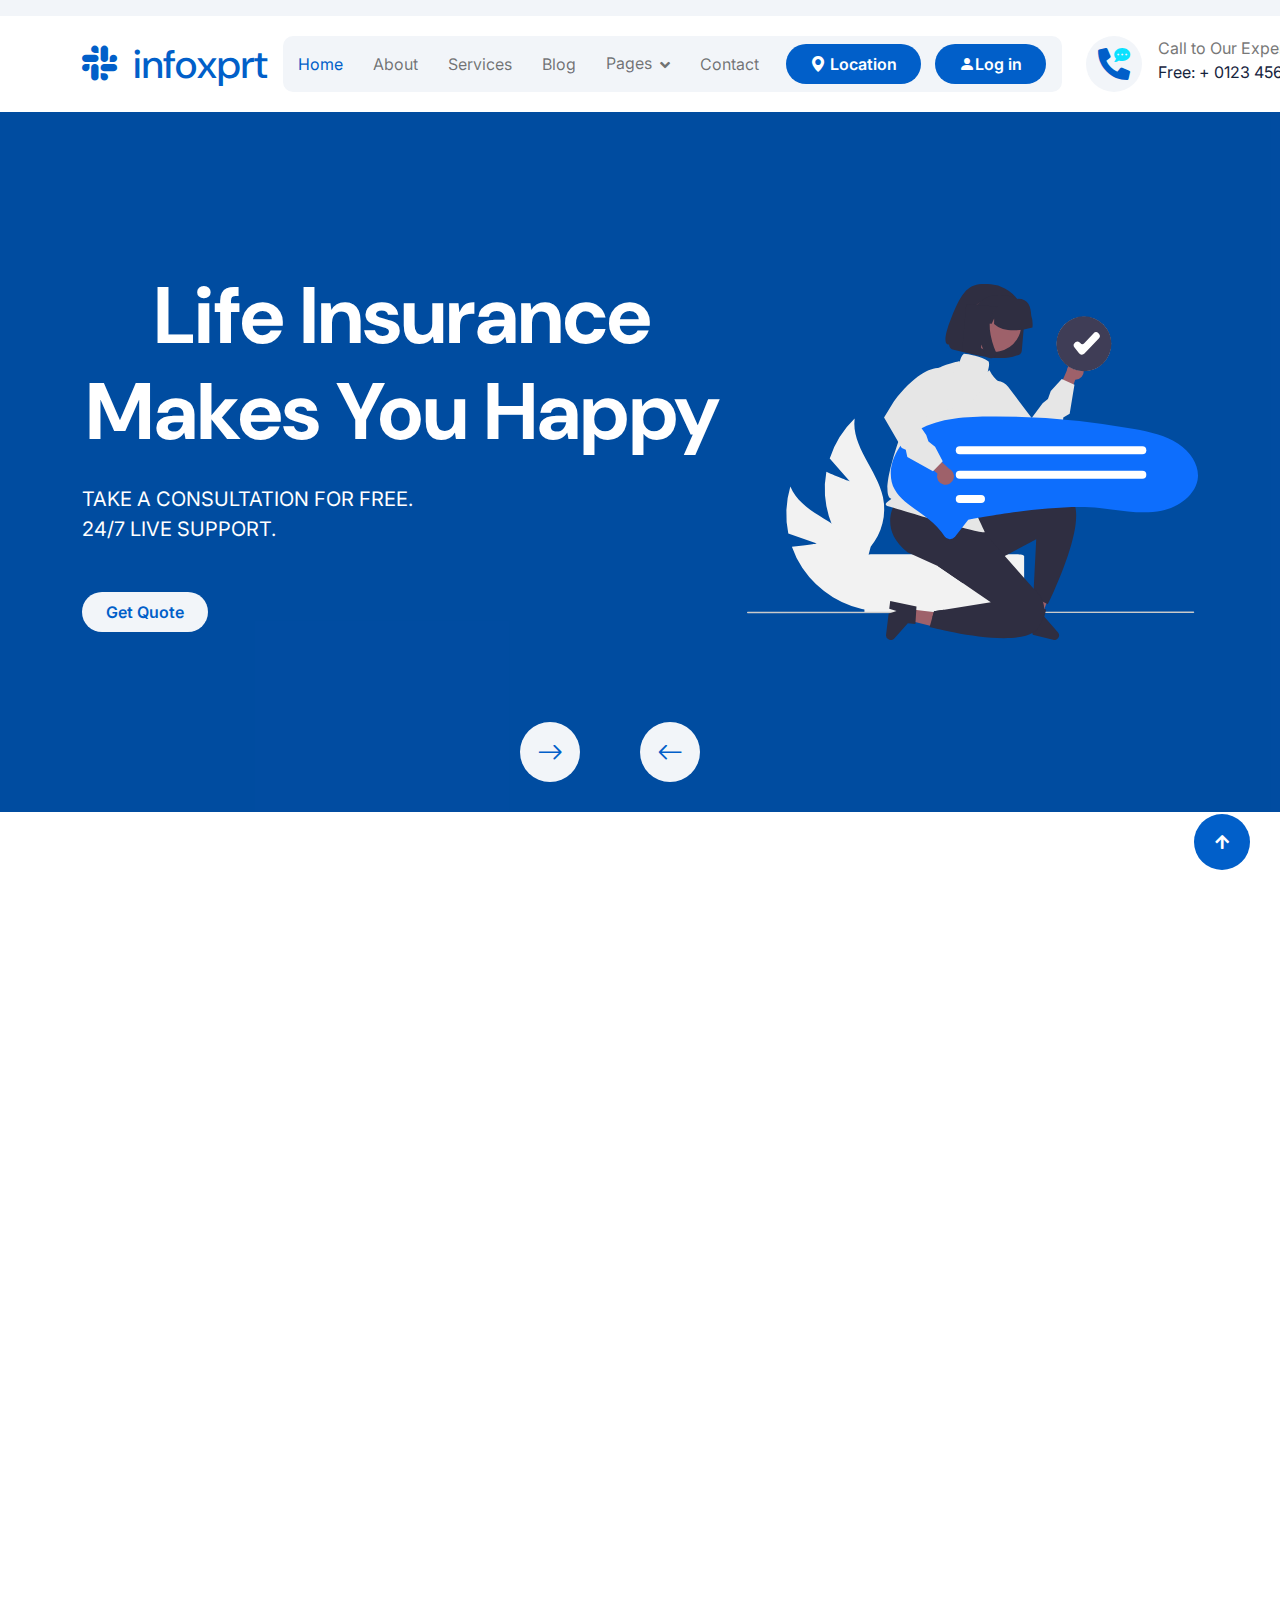
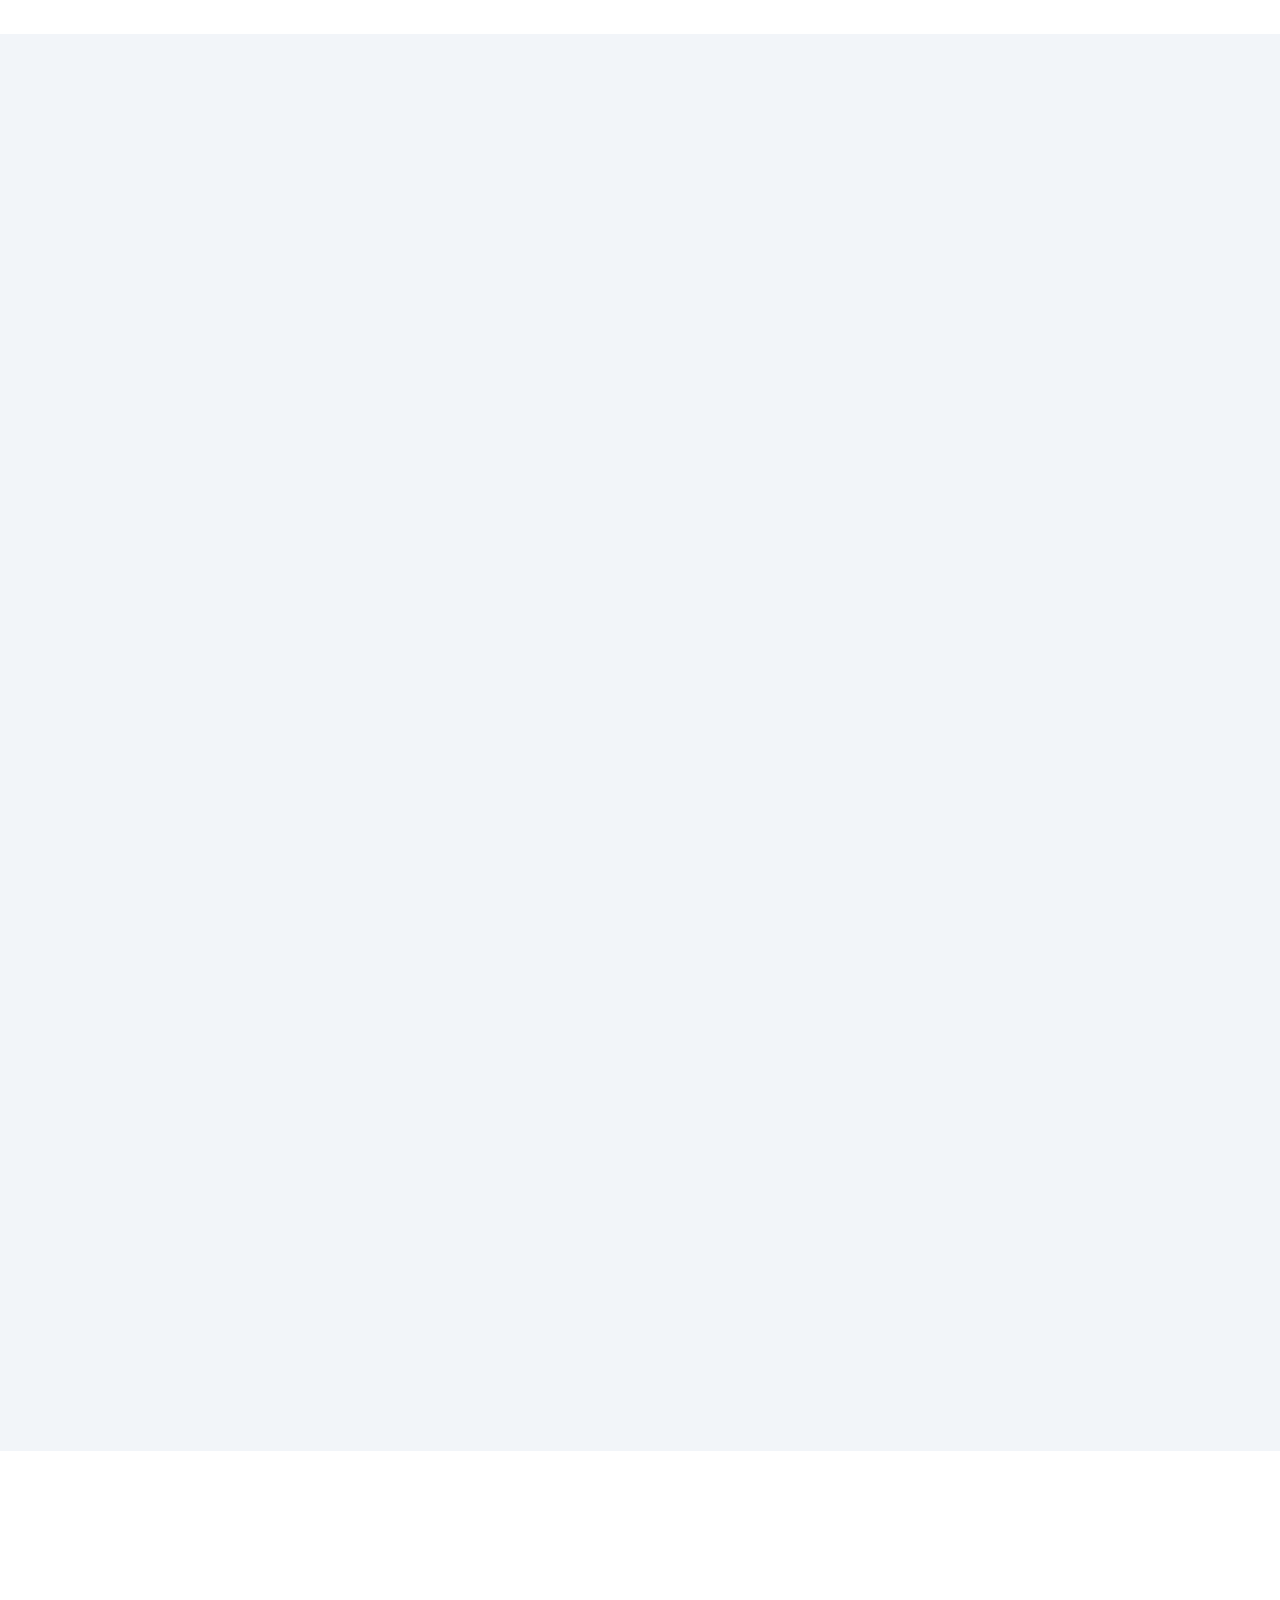
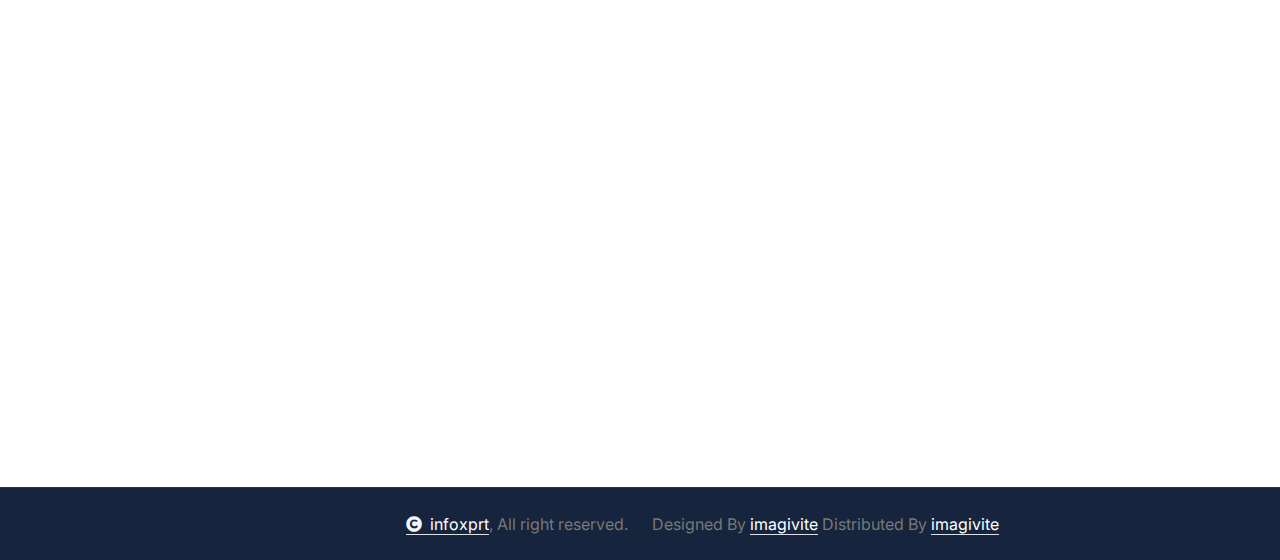
<file: index.html>
<!DOCTYPE html>
<html lang="en">

    <head>
        <meta charset="utf-8">
        <title>LifeSure - Life Insurance Website Template</title>
        <meta content="width=device-width, initial-scale=1.0" name="viewport">
        <meta content="" name="keywords">
        <meta content="" name="description">

        <!-- Google Web Fonts -->
        <link rel="preconnect" href="https://fonts.googleapis.com">
        <link rel="preconnect" href="https://fonts.gstatic.com" crossorigin>
        <link href="https://fonts.googleapis.com/css2?family=DM+Sans:ital,opsz,wght@0,9..40,100..1000;1,9..40,100..1000&family=Inter:slnt,wght@-10..0,100..900&display=swap" rel="stylesheet">

        <!-- Icon Font Stylesheet -->
        <link rel="stylesheet" href="https://use.fontawesome.com/releases/v5.15.4/css/all.css"/>
        <link href="https://cdn.jsdelivr.net/npm/bootstrap-icons@1.4.1/font/bootstrap-icons.css" rel="stylesheet">

        <!-- Libraries Stylesheet -->
        <link rel="stylesheet" href="lib/animate/animate.min.css"/>
        <link href="lib/lightbox/css/lightbox.min.css" rel="stylesheet">
        <link href="lib/owlcarousel/assets/owl.carousel.min.css" rel="stylesheet">


        <!-- Customized Bootstrap Stylesheet -->
        <link href="css/bootstrap.min.css" rel="stylesheet">

        <!-- Template Stylesheet -->
        <link href="css/style.css" rel="stylesheet">
    </head>

    <body>

        <!-- Spinner Start -->
        <div id="spinner" class="show bg-white position-fixed translate-middle w-100 vh-100 top-50 start-50 d-flex align-items-center justify-content-center">
            <div class="spinner-border text-primary" style="width: 3rem; height: 3rem;" role="status">
                <span class="sr-only">Loading...</span>
            </div>
        </div>
        <!-- Spinner End -->

        <!-- Topbar Start -->
        <div class="container-fluid topbar px-0 px-lg-4 bg-light py-2 d-none d-lg-block">
            <div class="container">
                <div class="row gx-0 align-items-center">
                    <div class="col-lg-8 text-center text-lg-start mb-lg-0">
                        <div class="d-flex flex-wrap">
                            <div class="border-end border-primary pe-3">
                                
                            </div>   
                            </div>
                        </div>
                    </div>
                </div>
            </div>
        </div>
        <!-- Topbar End -->

        <!-- Navbar & Hero Start -->
        <div class="container-fluid nav-bar px-2 px-lg-4 py-lg-8">
            <div class="container">
                <nav class="navbar navbar-expand-lg navbar-light"> 
                    <a href="#" class="navbar-brand p-0">
                        <h1 class="text-primary mb-0"><i class="fab fa-slack me-2"></i> infoxprt</h1>
                        
                        <!-- <img src="img/logo.png" alt="Logo"> -->   
                    </a>
                    <button class="navbar-toggler" type="button" data-bs-toggle="collapse" data-bs-target="#navbarCollapse">
                        <span class="fa fa-bars"></span>
                    </button>
                    <div class="collapse navbar-collapse" id="navbarCollapse">
                        <div class="navbar-nav mx-0 mx-lg-auto">
                            <a href="index.html" class="nav-item nav-link active">Home</a>
                            <a href="about.html" class="nav-item nav-link">About</a>
                            <a href="service.html" class="nav-item nav-link">Services</a>
                            <a href="blog.html" class="nav-item nav-link">Blog</a>
                            <div class="nav-item dropdown">
                                <a href="#" class="nav-link" data-bs-toggle="dropdown">
                                    <span class="dropdown-toggle">Pages</span>
                                </a>
                                <div class="dropdown-menu">
                                    <a href="feature.html" class="dropdown-item">Our Features</a>
                                    <a href="team.html" class="dropdown-item">Our team</a>
                                    <a href="testimonial.html" class="dropdown-item">Testimonial</a>
                                    <a href="FAQ.html" class="dropdown-item">FAQs</a>
                                    <a href="404.html" class="dropdown-item">404 Page</a>
                                </div>
                            </div>
                            <a href="contact.html" class="nav-item nav-link">Contact</a>
                            <div class="nav-btn px-3">
                                
                                <a href="#" class="btn btn-primary rounded-pill py-2 px-4 ms-3 flex-shrink-0"> <i class="bi bi-geo-alt-fill"></i> Location </a>
                            </div>
                            <div class="nav-btn px-3">
                            
                                <a href="/login.html" class="btn btn-primary rounded-pill py-2 px-4 ms-3 flex-shrink-0"> <i class="bi bi-person-fill"></i>Log in </a>
                            </div>
                        </div>
                    </div>
                    <div class="d-none d-xl-flex flex-shrink-0 ps-4">
                        <a href="#" class="btn btn-light btn-lg-square rounded-circle position-relative wow tada" data-wow-delay=".9s">
                            <i class="fa fa-phone-alt fa-2x"></i>
                            <div class="position-absolute" style="top: 7px; right: 12px;">
                                <span><i class="fa fa-comment-dots text-secondary"></i></span>
                            </div>
                        </a>
                        <div class="d-flex flex-column ms-3">
                            <span>Call to Our Experts</span>
                            <a href="tel:+ 0123 456 7890"><span class="text-dark">Free: + 0123 456 7890</span></a>
                        </div>
                    </div>
                </nav>
            </div>
        </div>
        <!-- Navbar & Hero End -->

       
        <!-- Modal Search Start -->
        <div class="modal fade" id="searchModal" tabindex="-1" aria-labelledby="exampleModalLabel" aria-hidden="true">
            <div class="modal-dialog modal-fullscreen">
                <div class="modal-content rounded-0">
                    <div class="modal-header">
                        <h5 class="modal-title" id="exampleModalLabel">Search by keyword</h5>
                        <button type="button" class="btn-close" data-bs-dismiss="modal" aria-label="Close"></button>
                    </div>
                    <div class="modal-body d-flex align-items-center bg-primary">
                        <div class="input-group w-75 mx-auto d-flex">
                            <input type="search" class="form-control p-3" placeholder="keywords" aria-describedby="search-icon-1">
                            <span id="search-icon-1" class="btn bg-light border nput-group-text p-3"><i class="fa fa-search"></i></span>
                        </div>
                    </div>
                </div>
            </div>
        </div>
        <!-- Modal Search End -->



        <!-- Carousel Start -->
        <div class="header-carousel owl-carousel">
            <div class="header-carousel-item bg-primary">
                <div class="carousel-caption">
                    <div class="container">
                        <div class="row g-4 align-items-center">
                            <div class="col-lg-7 animated fadeInLeft">
                                <div class="text-sm-center text-md-start">
                                    
                                    <h1 class="display-1 text-white mb-4">Life Insurance Makes You Happy</h1>
                                    <p class="mb-5 fs-5">TAKE A CONSULTATION FOR FREE. <br> 24/7 LIVE SUPPORT. 
                                    </p>
                                    <div class="d-flex justify-content-center justify-content-md-start flex-shrink-0 mb-4">
                                        
                                        <a class="btn btn-light rounded-pill py-2 px-4 " href="#"> Get Quote</a>
                                    </div>
                                </div>
                            </div>
                            <div class="col-lg-5 animated fadeInRight">
                                <div class="calrousel-img" style="object-fit: cover;">
                                    <img src="img/stock2.svg" class="img-fluid w-100" alt="">
                                </div>
                            </div>
                        </div>
                    </div>
                </div>
            </div>
            <div class="header-carousel-item bg-primary">
                <div class="carousel-caption">
                    <div class="container">
                        <div class="row gy-4 gy-lg-0 gx-0 gx-lg-5 align-items-center">
                            <div class="col-lg-5 animated fadeInLeft">
                                <div class="calrousel-img">
                                    <img src="img/stock3.svg" class="img-fluid w-100" alt="">
                                </div>
                            </div>
                            <div class="col-lg-7 animated fadeInRight">
                                <div class="text-sm-center text-md-end">
                                    
                                    <h1 class="display-1 text-white mb-4"> Life Insurance <br> Makes you happy</h1>
                                    <p class="mb-15 fs-15">Take a consultation for free !!!!!!!!
                                    </p>
                                    <div class="d-flex justify-content-center justify-content-md-end flex-shrink-0 mb-4">
                                        
                                        <a class="btn btn-light rounded-pill py-2 px-4" href="#"> Get Quote</a>
                                    </div>
                                </div>
                            </div>
                        </div>
                    </div>
                </div>
            </div>
        </div>
        <!-- Carousel End -->

<!-- Service Start -->
<div class="container-fluid service py-5">
    <div class="container py-5">
        <div class="text-center mx-auto pb-5 wow fadeInUp" data-wow-delay="0.2s" style="max-width: 800px;">
            <h4 class="text-primary">Our Services</h4>
            <h1 class="display-4 mb-4">We Provide Best Services</h1>
            <p class="mb-0">
            </p>
        </div>
        <div class="row g-4 justify-content-center">
            <div class="col-md-6 col-lg-6 col-xl-3 wow fadeInUp" data-wow-delay="0.2s">
                <div class="service-item">
                    <div class="service-img">
                        <img src="img/blog-1.png" class="img-fluid rounded-top w-100" alt="">
                        <div class="service-icon p-3">
                            <i class="fa fa-users fa-2x"></i>
                        </div>
                    </div>
                    <div class="service-content p-4">
                        <div class="service-content-inner">
                            <a href="#" class="d-inline-block h4 mb-4">Life Insurance</a>
                            <p class="mb-4"></p>
                            <a class="btn btn-primary rounded-pill py-2 px-4" href="login.html"><Section>Select</Section></a>
                        </div>
                    </div>
                </div>
            </div>
            <div class="col-md-6 col-lg-6 col-xl-3 wow fadeInUp" data-wow-delay="0.4s">
                <div class="service-item">
                    <div class="service-img">
                        <img src="img/blog-2.png" class="img-fluid rounded-top w-100" alt="">
                        <div class="service-icon p-3">
                            <i class="fa fa-hospital fa-2x"></i>
                        </div>
                    </div>
                    <div class="service-content p-4">
                        <div class="service-content-inner">
                            <a href="#" class="d-inline-block h4 mb-4">Health Insurance</a>
                            <p class="mb-4"></p>
                            <a class="btn btn-primary rounded-pill py-2 px-4" href="login.html">Select</a>
                        </div>
                    </div>
                </div>
            </div>
            <div class="col-md-6 col-lg-6 col-xl-3 wow fadeInUp" data-wow-delay="0.6s">
                <div class="service-item">
                    <div class="service-img">
                        <img src="img/blog-3.png" class="img-fluid rounded-top w-100" alt="">
                        <div class="service-icon p-3">
                            <i class="fa fa-car fa-2x"></i>
                        </div>
                    </div>
                    <div class="service-content p-4">
                        <div class="service-content-inner">
                            <a href="#" class="d-inline-block h4 mb-4">Car Insurance</a>
                            <p class="mb-4"></p>
                            <a class="btn btn-primary rounded-pill py-2 px-4" href="login.html"> Select </a>
                        </div>
                    </div>
                </div>
            </div>
            <div class="col-md-6 col-lg-6 col-xl-3 wow fadeInUp" data-wow-delay="0.8s">
                <div class="service-item">
                    <div class="service-img">
                        <img src="img/blog-4.png" class="img-fluid rounded-top w-100" alt="">
                        <div class="service-icon p-3">
                            <i class="fa fa-home fa-2x"></i>
                        </div>
                    </div>
                    <div class="service-content p-4">
                        <div class="service-content-inner">
                            <a href="#" class="d-inline-block h4 mb-4">Home Insurance</a>
                            <p class="mb-4"></p>
                            <a class="btn btn-primary rounded-pill py-2 px-4" href="login.html">Select</a>
                        </div>
                    </div>
                </div>
            </div>
            <div class="col-12 text-center wow fadeInUp" data-wow-delay="0.2s">
                <a class="btn btn-primary rounded-pill py-3 px-5" href="#">More Services</a>
            </div>
        </div>
    </div>
</div>
<!-- Service End -->

        <!-- Feature Start -->
        <div class="container-fluid feature bg-light py-5">
            <div class="container py-5">
                <div class="text-center mx-auto pb-5 wow fadeInUp" data-wow-delay="0.2s" style="max-width: 800px;">
                    <h4 class="text-primary">Our Features</h4>
                    <h1 class="display-4 mb-4">Insurance Provide you a Better Future</h1>
                    <p class="mb-0">
                    </p>
                </div>
                <div class="row g-4">
                    <div class="col-md-6 col-lg-6 col-xl-3 wow fadeInUp" data-wow-delay="0.2s">
                        <div class="feature-item p-4 pt-0">
                            <div class="feature-icon p-4 mb-4">
                                <i class="far fa-handshake fa-3x"></i>
                            </div>
                            <h4 class="mb-4">Trusted <br> Company</h4>
                            <p class="mb-4">
                            </p>
                            <a class="btn btn-primary rounded-pill py-2 px-4" href="#">Learn More</a>
                        </div>
                    </div>
                    <div class="col-md-6 col-lg-6 col-xl-3 wow fadeInUp" data-wow-delay="0.4s">
                        <div class="feature-item p-4 pt-0">
                            <div class="feature-icon p-4 mb-4">
                                <i class="fa fa-dollar-sign fa-3x"></i>
                            </div>
                            <h4 class="mb-4">Better <br> Price</h4>
                            <p class="mb-4">
                            </p>
                            <a class="btn btn-primary rounded-pill py-2 px-4" href="#">Learn More</a>
                        </div>
                    </div>
                    <div class="col-md-6 col-lg-6 col-xl-3 wow fadeInUp" data-wow-delay="0.6s">
                        <div class="feature-item p-4 pt-0">
                            <div class="feature-icon p-4 mb-4">
                                <i class="bi bi-person"></i>
                            </div>
                            <h4 class="mb-4">Better <br> Comparision <br> !!!</h4>
                            <p class="mb-4">
                            </p>
                            <a class="btn btn-primary rounded-pill py-2 px-4" href="#">Learn More</a>
                        </div>
                    </div>
                    <div class="col-md-6 col-lg-6 col-xl-3 wow fadeInUp" data-wow-delay="0.8s">
                        <div class="feature-item p-4 pt-0">
                            <div class="feature-icon p-4 mb-4">
                                <i class="bi bi-file-person-fill"></i>
                            </div>
                            <h4 class="mb-4">Better <br> Mentor <br> Guidance</h4>
                            <p class="mb-4">
                            </p>
                            <a class="btn btn-primary rounded-pill py-2 px-4" href="#">Learn More</a>
                        </div>
                    </div>
                </div>
            </div>
        </div>
        <!-- Feature End -->
        

        <!-- About Start -->
        <div class="container-fluid bg-light about pb-5">
            <div class="container pb-5">
                <div class="row g-5">
                    <div class="col-xl-6 wow fadeInLeft" data-wow-delay="0.2s">
                        <div class="about-item-content bg-white rounded p-5 h-100">
                            <h4 class="text-primary">About infoxprt</h4>
                            <h1 class="display-4 mb-4">High Range of Exploring Protection</h1>
                            <p class="text-dark"><i class="fa fa-check text-primary me-3"></i>We can save your money.</p>
                            <p class="text-dark"><i class="fa fa-check text-primary me-3"></i>Production or trading of good</p>
                            <p class="text-dark mb-4"><i class="fa fa-check text-primary me-3"></i>Our life insurance is flexible</p>
                            <a class="btn btn-primary rounded-pill py-3 px-5" href="#">More Information</a>
                        </div>
                    </div>
                    <div class="col-xl-6 wow fadeInRight" data-wow-delay="0.2s">
                        <div class="bg-white rounded p-5 h-100">
                            <div class="row g-4 justify-content-center">
                                <div class="col-12">
                                    <div class="rounded bg-light">
                                        <img src="img/about-1.png" class="img-fluid rounded w-100" alt="">
                                    </div>
                                </div>
                                <div class="col-sm-6">
                                    <div class="counter-item bg-light rounded p-3 h-100">
                                        <div class="counter-counting">
                                            <span class="text-primary fs-2 fw-bold" data-toggle="counter-up">129</span>
                                            <span class="h1 fw-bold text-primary">+</span>
                                        </div>
                                        <h4 class="mb-0 text-dark">Insurance Policies</h4>
                                    </div>
                                </div>
                                <div class="col-sm-6">
                                    <div class="counter-item bg-light rounded p-3 h-100">
                                        <div class="counter-counting">
                                            <span class="text-primary fs-2 fw-bold" data-toggle="counter-up">99</span>
                                            <span class="h1 fw-bold text-primary">+</span>
                                        </div>
                                        <h4 class="mb-0 text-dark">Awards WON</h4>
                                    </div>
                                </div>
                                <div class="col-sm-6">
                                    <div class="counter-item bg-light rounded p-3 h-100">
                                        <div class="counter-counting">
                                            <span class="text-primary fs-2 fw-bold" data-toggle="counter-up">556</span>
                                            <span class="h1 fw-bold text-primary">+</span>
                                        </div>
                                        <h4 class="mb-0 text-dark">Skilled Agents</h4>
                                    </div>
                                </div>
                                <div class="col-sm-6">
                                    <div class="counter-item bg-light rounded p-3 h-100">
                                        <div class="counter-counting">
                                            <span class="text-primary fs-2 fw-bold" data-toggle="counter-up">967</span>
                                            <span class="h1 fw-bold text-primary">+</span>
                                        </div>
                                        <h4 class="mb-0 text-dark">Team Members</h4>
                                    </div>
                                </div>
                            </div>
                        </div>
                    </div>
                </div>
            </div>
        </div>
        <!-- About End -->
          <!-- Footer Start -->
          <div class="container-fluid footer py-5 wow fadeIn" data-wow-delay="0.2s">
            <div class="container py-5">
                <div class="row g-5">
                    <div class="col-xl-9">
                        <div class="mb-5">
                            <div class="row g-4">
                                <div class="col-md-6 col-lg-6 col-xl-5">
                                    <div class="footer-item">
                                        <a href="index.html" class="p-0">
                                            <h3 class="text-white"><i class="fab fa-slack me-3"></i> infoxprt</h3>
                                            <!-- <img src="img/logo.png" alt="Logo"> -->
                                        </a>
                                        
                                        <div class="footer-btn d-flex">
                                            <a class="btn btn-md-square rounded-circle me-3" href="#"><i class="fab fa-facebook-f"></i></a>
                                            <a class="btn btn-md-square rounded-circle me-3" href="#"><i class="fab fa-twitter"></i></a>
                                            <a class="btn btn-md-square rounded-circle me-3" href="#"><i class="fab fa-instagram"></i></a>
                                            <a class="btn btn-md-square rounded-circle me-0" href="#"><i class="fab fa-linkedin-in"></i></a>
                                        </div>
                                    </div>
                                </div>
                                <div class="col-md-6 col-lg-6 col-xl-3">
                                    <div class="footer-item">
                                        <h4 class="text-white mb-4">Useful Links</h4>
                                        <a href="#"><i class="fas fa-angle-right me-2"></i> About Us</a>
                                        <a href="#"><i class="fas fa-angle-right me-2"></i> Features</a>
                                        <a href="#"><i class="fas fa-angle-right me-2"></i> Services</a>
                                        <a href="#"><i class="fas fa-angle-right me-2"></i> FAQ's</a>
                                        <a href="#"><i class="fas fa-angle-right me-2"></i> Blogs</a>
                                        <a href="#"><i class="fas fa-angle-right me-2"></i> Contact</a>
                                    </div>
                                </div>
                                <div class="col-md-6 col-lg-6 col-xl-4">
                                    <div class="footer-item">
                                        <h4 class="mb-4 text-white">Instagram</h4>
                                        <div class="row g-3">
                                            <div class="col-4">
                                                <div class="footer-instagram rounded">
                                                    <img src="img/instagram-footer-1.jpg" class="img-fluid w-100" alt="">
                                                    <div class="footer-search-icon">
                                                        <a href="img/instagram-footer-1.jpg" data-lightbox="footerInstagram-1" class="my-auto"><i class="fas fa-link text-white"></i></a>
                                                    </div>
                                                </div>
                                           </div>
                                           <div class="col-4">
                                                <div class="footer-instagram rounded">
                                                    <img src="img/instagram-footer-2.jpg" class="img-fluid w-100" alt="">
                                                    <div class="footer-search-icon">
                                                        <a href="img/instagram-footer-2.jpg" data-lightbox="footerInstagram-2" class="my-auto"><i class="fas fa-link text-white"></i></a>
                                                    </div>
                                                </div>
                                           </div>
                                            <div class="col-4">
                                                <div class="footer-instagram rounded">
                                                    <img src="img/instagram-footer-3.jpg" class="img-fluid w-100" alt="">
                                                    <div class="footer-search-icon">
                                                        <a href="img/instagram-footer-3.jpg" data-lightbox="footerInstagram-3" class="my-auto"><i class="fas fa-link text-white"></i></a>
                                                    </div>
                                                </div>
                                           </div>
                                            <div class="col-4">
                                                <div class="footer-instagram rounded">
                                                    <img src="img/instagram-footer-4.jpg" class="img-fluid w-100" alt="">
                                                    <div class="footer-search-icon">
                                                        <a href="img/instagram-footer-4.jpg" data-lightbox="footerInstagram-4" class="my-auto"><i class="fas fa-link text-white"></i></a>
                                                    </div>
                                                </div>
                                           </div>
                                            <div class="col-4">
                                                <div class="footer-instagram rounded">
                                                    <img src="img/instagram-footer-5.jpg" class="img-fluid w-100" alt="">
                                                    <div class="footer-search-icon">
                                                        <a href="img/instagram-footer-5.jpg" data-lightbox="footerInstagram-5" class="my-auto"><i class="fas fa-link text-white"></i></a>
                                                    </div>
                                                </div>
                                           </div>
                                           <div class="col-4">
                                                <div class="footer-instagram rounded">
                                                    <img src="img/instagram-footer-6.jpg" class="img-fluid w-100" alt="">
                                                    <div class="footer-search-icon">
                                                        <a href="img/instagram-footer-6.jpg" data-lightbox="footerInstagram-6" class="my-auto"><i class="fas fa-link text-white"></i></a>
                                                    </div>
                                                </div>
                                            </div>
                                        </div>
                                    </div>
                                </div>
                            </div>
                        </div>
                        <div class="pt-5" style="border-top: 1px solid rgb(0, 0, 0);">
                            <div class="row g-0">
                                <div class="col-12">
                                    <div class="row g-4">
                                        <div class="col-lg-6 col-xl-4">
                                            <div class="d-flex">
                                                <div class="btn-xl-square bg-primary text-white rounded p-4 me-4">
                                                    <i class="fas fa-map-marker-alt fa-2x"></i>
                                                </div>
                                                <div>
                                                    <h4 class="text-white">Address</h4>
                                                    <p class="mb-0">123 Street New York.USA</p>
                                                </div>
                                            </div>
                                        </div>
                                        <div class="col-lg-6 col-xl-4">
                                            <div class="d-flex">
                                                <div class="btn-xl-square bg-primary text-white rounded p-4 me-4">
                                                    <i class="fas fa-envelope fa-2x"></i>
                                                </div>
                                                <div>
                                                    <h4 class="text-white">Mail Us</h4>
                                                    <p class="mb-0">info@example.com</p>
                                                </div>
                                            </div>
                                        </div>
                                        <div class="col-lg-6 col-xl-4">
                                            <div class="d-flex">
                                                <div class="btn-xl-square bg-primary text-white rounded p-4 me-4">
                                                    <i class="fa fa-phone-alt fa-2x"></i>
                                                </div>
                                                <div>
                                                    <h4 class="text-white">Telephone</h4>
                                                    <p class="mb-0">(+012) 3456 7890</p>
                                                </div>
                                            </div>
                                        </div>
                                    </div>
                                </div>
                            </div>
                        </div>
                    </div>
                    
                    <div class="col-xl-3">
                        <div class="footer-item">
                            <h4 class="text-white mb-4">Newsletter</h4>
                            <p class="text-white mb-3"></p>
                            <div class="position-relative rounded-pill mb-4">
                                <input class="form-control rounded-pill w-115" type="text" placeholder="Enter your email">
                                <button type=" button" class="btn btn-primary rounded-pill position-absolute top-0 end-0">SignUp</button>
                            </div>
                            <div class="d-flex flex-shrink-0">
                                <div class="footer-btn">
                                    <a href="#" class="btn btn-lg-square rounded-circle position-relative wow tada" data-wow-delay=".9s">
                                        <i class="fa fa-phone-alt fa-2x"></i>
                                        <div class="position-absolute" style="top: 2px; right: 12px;">
                                            <span><i class="fa fa-comment-dots text-secondary"></i></span>
                                        </div>
                                    </a>
                                </div>
                                <div class="d-flex flex-column ms-3 flex-shrink-0">
                                    <span>Call to Our Experts</span>
                                    <a href="tel:+ 0123 456 7890"><span class="text-white">Free: + 0123 456 7890</span></a>
                                </div>
                            </div>
                        </div>
                    </div>
                </div>
            </div>
        </div>
        <!-- Footer End -->

       
        <!-- Copyright Start -->
        <div class="container-fluid copyright py-4">
            <div class="container">
                <div class="row g-4 align-items-center">
                    <div class="col-md-6 text-center text-md-end mb-md-0">
                        <span class="text-body"><a href="#" class="border-bottom text-white"><i class="fas fa-copyright text-light me-2"></i>infoxprt</a>, All right reserved.</span>
                    </div>
                    <div class="col-md-6 text-center text-md-start text-body">
                        <!--/*** This template is free as long as you keep the below author’s credit link/attribution link/backlink. ***/-->
                        <!--/*** If you'd like to use the template without the below author’s credit link/attribution link/backlink, ***/-->
                        <!--/*** you can purchase the Credit Removal License from "https://htmlcodex.com/credit-removal". ***/-->
                        Designed By <a class="border-bottom text-white" href="https://htmlcodex.com">imagivite</a> Distributed By <a class="border-bottom text-white" href="https://themewagon.com">imagivite</a>
                    </div>
                </div>
            </div>
        </div>
        <!-- Copyright End -->


        <!-- Back to Top -->
        <a href="#" class="btn btn-primary btn-lg-square rounded-circle back-to-top"><i class="fa fa-arrow-up"></i></a>   

        
        <!-- JavaScript Libraries -->
        <script src="https://ajax.googleapis.com/ajax/libs/jquery/3.6.4/jquery.min.js"></script>
        <script src="https://cdn.jsdelivr.net/npm/bootstrap@5.0.0/dist/js/bootstrap.bundle.min.js"></script>
        <script src="lib/wow/wow.min.js"></script>
        <script src="lib/easing/easing.min.js"></script>
        <script src="lib/waypoints/waypoints.min.js"></script>
        <script src="lib/counterup/counterup.min.js"></script>
        <script src="lib/lightbox/js/lightbox.min.js"></script>
        <script src="lib/owlcarousel/owl.carousel.min.js"></script>
        

        <!-- Template Javascript -->
        <script src="js/main.js"></script>
    </body>

</html>
</file>
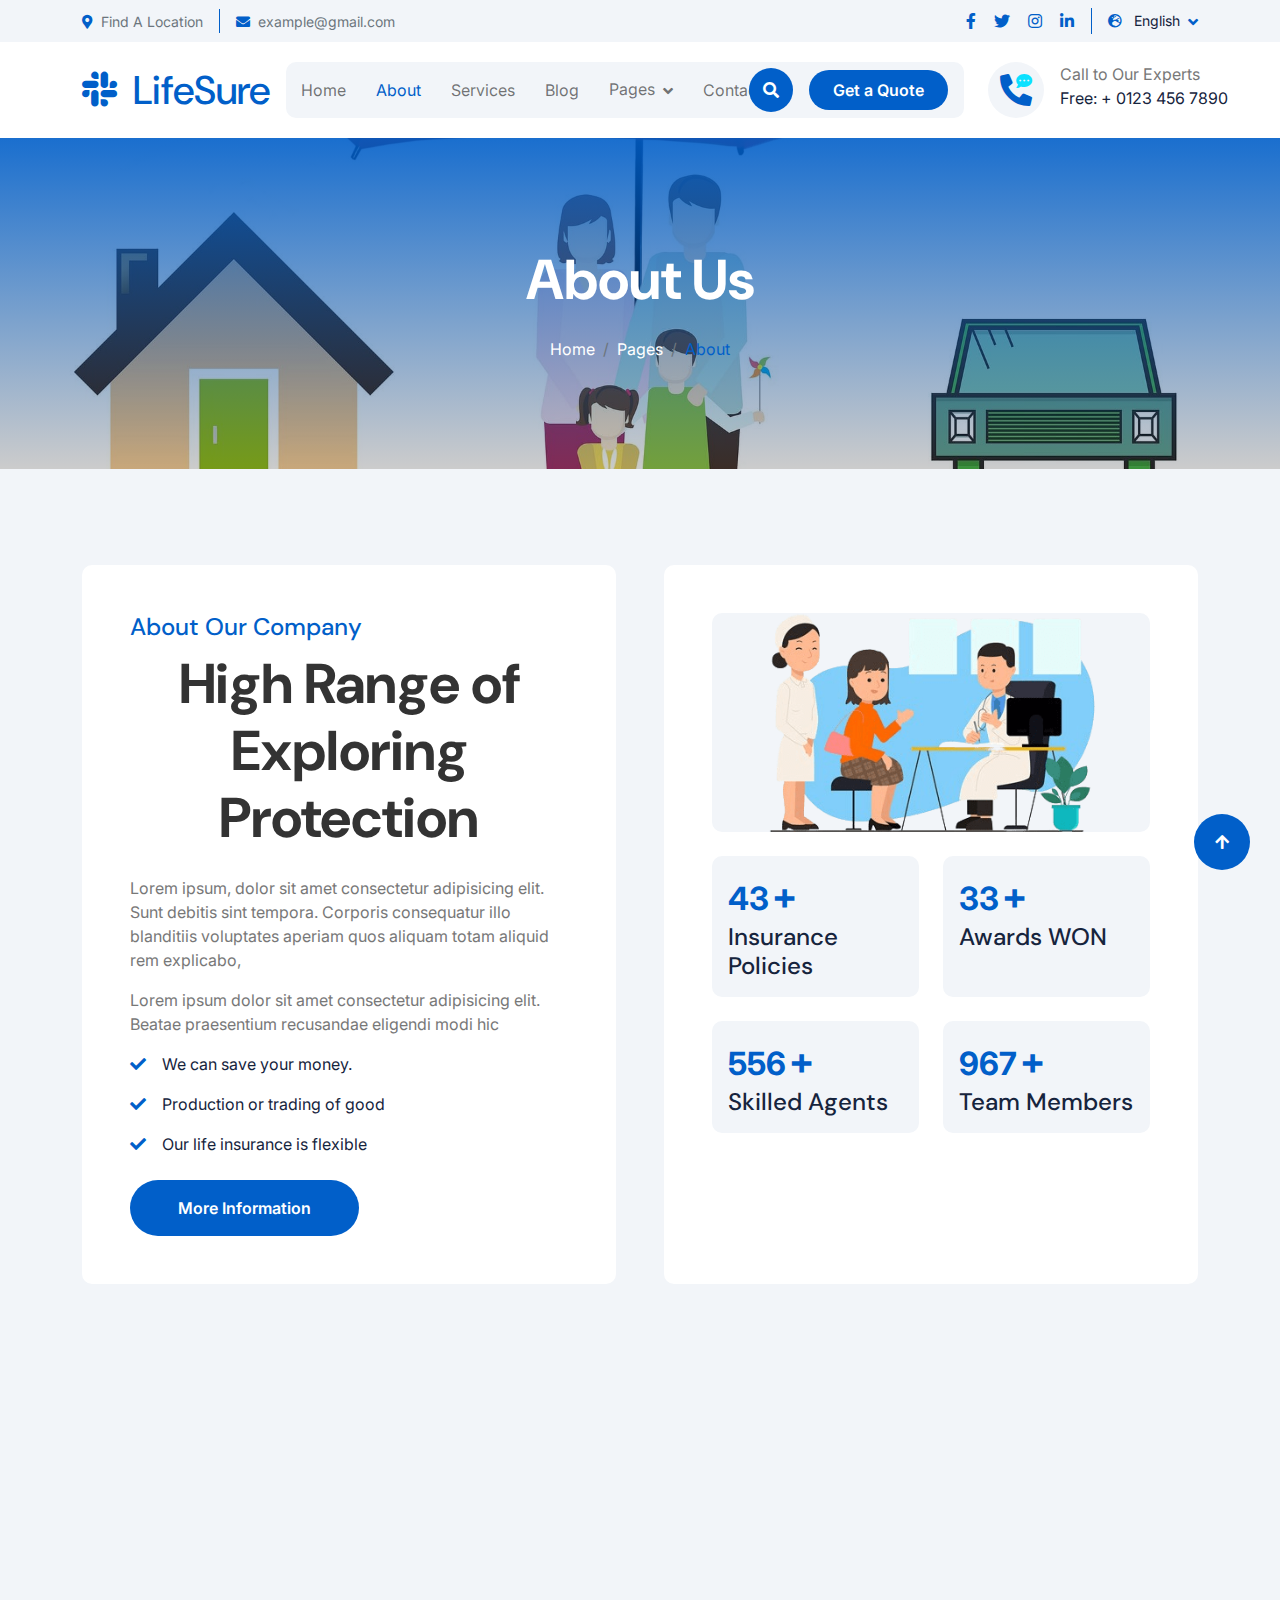
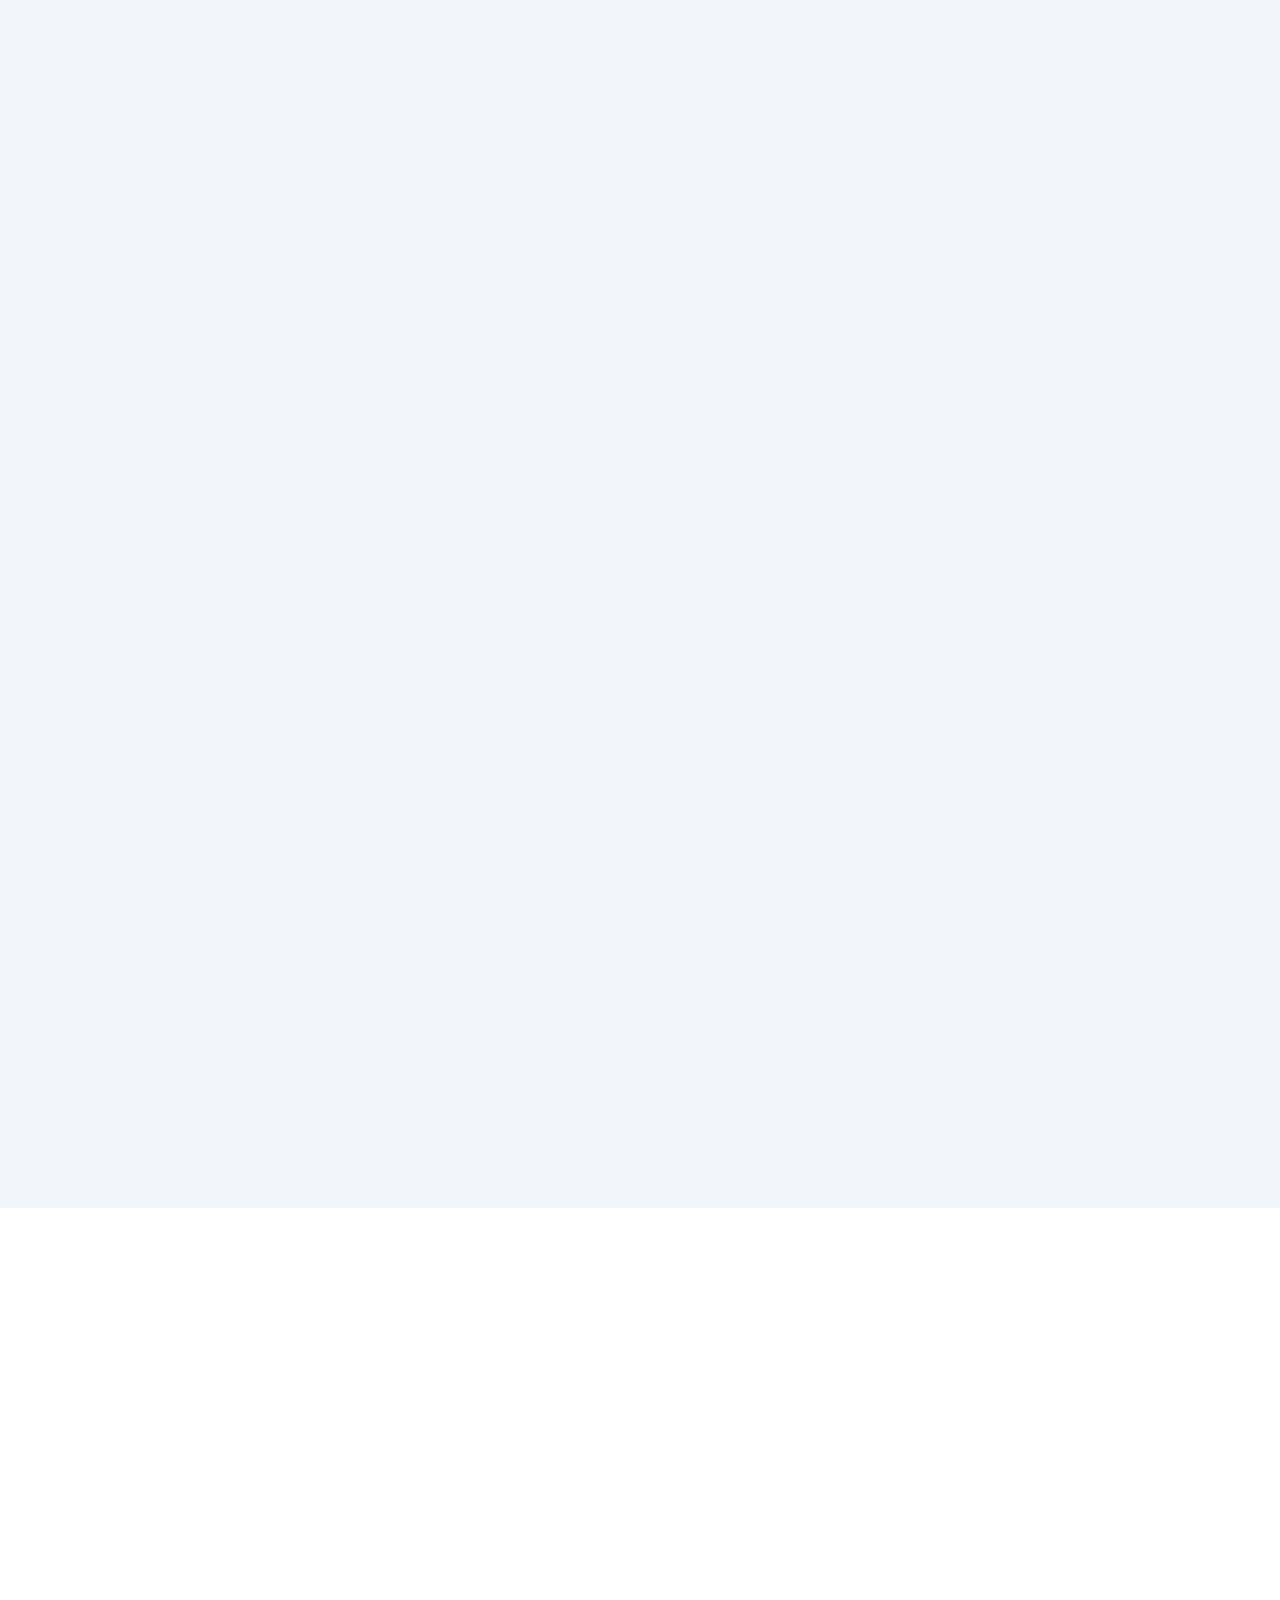
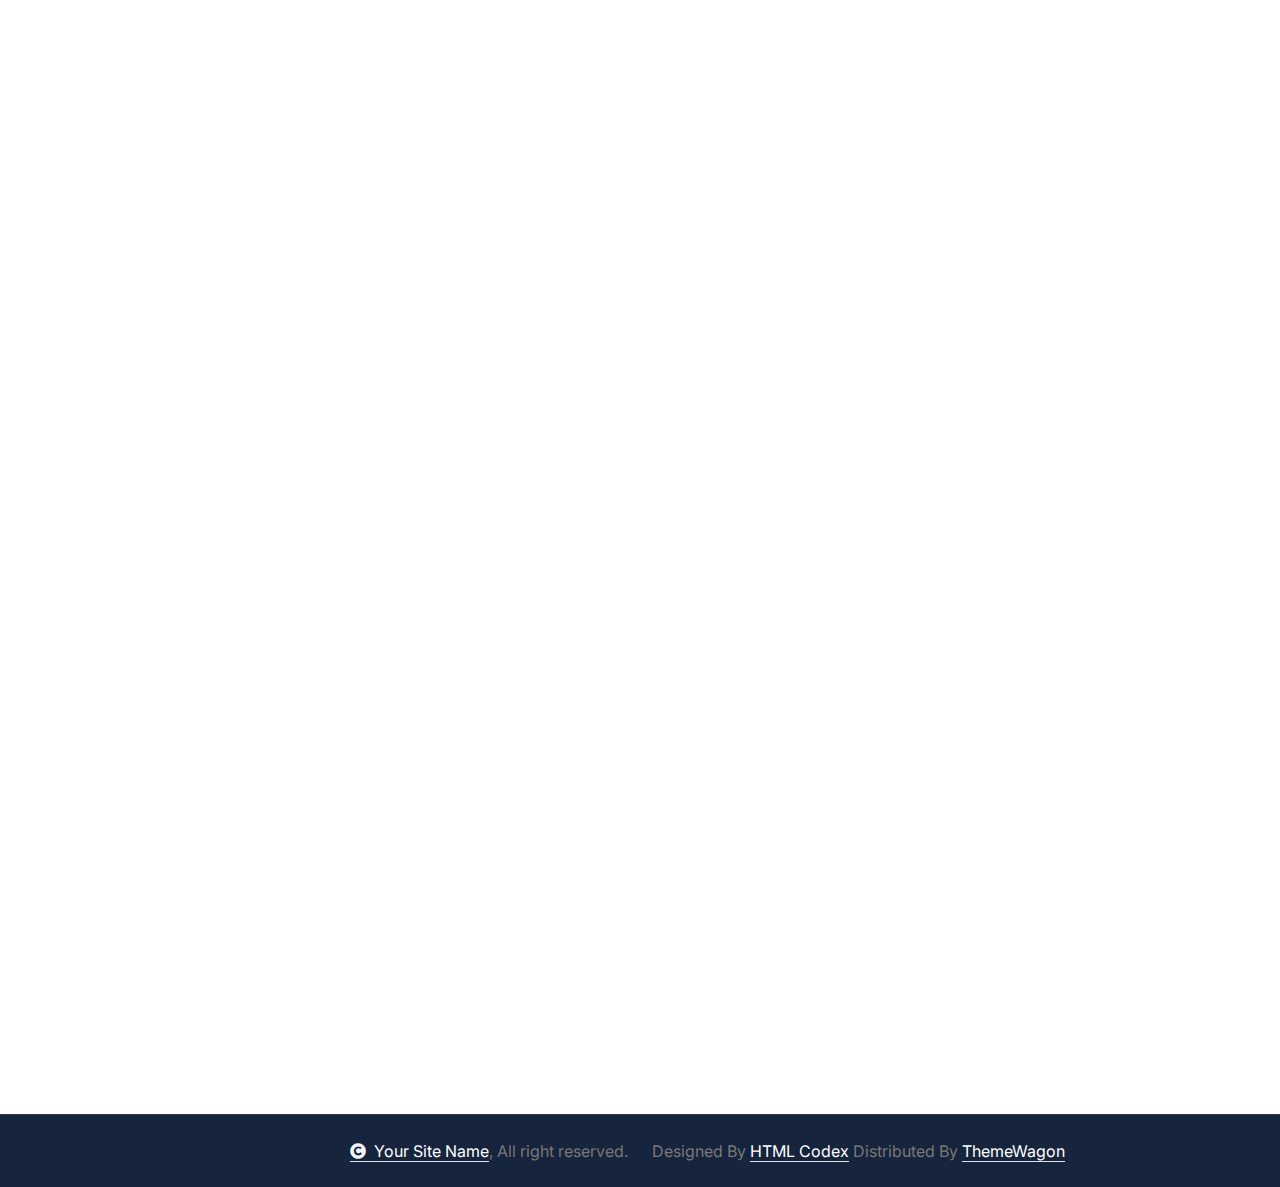
<file: about.html>
<!DOCTYPE html>
<html lang="en">

    <head>
        <meta charset="utf-8">
        <title>LifeSure - Life Insurance Website Template</title>
        <meta content="width=device-width, initial-scale=1.0" name="viewport">
        <meta content="" name="keywords">
        <meta content="" name="description">

        <!-- Google Web Fonts -->
        <link rel="preconnect" href="https://fonts.googleapis.com">
        <link rel="preconnect" href="https://fonts.gstatic.com" crossorigin>
        <link href="https://fonts.googleapis.com/css2?family=DM+Sans:ital,opsz,wght@0,9..40,100..1000;1,9..40,100..1000&family=Inter:slnt,wght@-10..0,100..900&display=swap" rel="stylesheet">

        <!-- Icon Font Stylesheet -->
        <link rel="stylesheet" href="https://use.fontawesome.com/releases/v5.15.4/css/all.css"/>
        <link href="https://cdn.jsdelivr.net/npm/bootstrap-icons@1.4.1/font/bootstrap-icons.css" rel="stylesheet">

        <!-- Libraries Stylesheet -->
        <link rel="stylesheet" href="lib/animate/animate.min.css"/>
        <link href="lib/lightbox/css/lightbox.min.css" rel="stylesheet">
        <link href="lib/owlcarousel/assets/owl.carousel.min.css" rel="stylesheet">


        <!-- Customized Bootstrap Stylesheet -->
        <link href="css/bootstrap.min.css" rel="stylesheet">

        <!-- Template Stylesheet -->
        <link href="css/style.css" rel="stylesheet">
    </head>

    <body>

        <!-- Spinner Start -->
        <div id="spinner" class="show bg-white position-fixed translate-middle w-100 vh-100 top-50 start-50 d-flex align-items-center justify-content-center">
            <div class="spinner-border text-primary" style="width: 3rem; height: 3rem;" role="status">
                <span class="sr-only">Loading...</span>
            </div>
        </div>
        <!-- Spinner End -->

        <!-- Topbar Start -->
        <div class="container-fluid topbar px-0 px-lg-4 bg-light py-2 d-none d-lg-block">
            <div class="container">
                <div class="row gx-0 align-items-center">
                    <div class="col-lg-8 text-center text-lg-start mb-lg-0">
                        <div class="d-flex flex-wrap">
                            <div class="border-end border-primary pe-3">
                                <a href="#" class="text-muted small"><i class="fas fa-map-marker-alt text-primary me-2"></i>Find A Location</a>
                            </div>
                            <div class="ps-3">
                                <a href="mailto:example@gmail.com" class="text-muted small"><i class="fas fa-envelope text-primary me-2"></i>example@gmail.com</a>
                            </div>
                        </div>
                    </div>
                    <div class="col-lg-4 text-center text-lg-end">
                        <div class="d-flex justify-content-end">
                            <div class="d-flex border-end border-primary pe-3">
                                <a class="btn p-0 text-primary me-3" href="#"><i class="fab fa-facebook-f"></i></a>
                                <a class="btn p-0 text-primary me-3" href="#"><i class="fab fa-twitter"></i></a>
                                <a class="btn p-0 text-primary me-3" href="#"><i class="fab fa-instagram"></i></a>
                                <a class="btn p-0 text-primary me-0" href="#"><i class="fab fa-linkedin-in"></i></a>
                            </div>
                            <div class="dropdown ms-3">
                                <a href="#" class="dropdown-toggle text-dark" data-bs-toggle="dropdown"><small><i class="fas fa-globe-europe text-primary me-2"></i> English</small></a>
                                <div class="dropdown-menu rounded">
                                    <a href="#" class="dropdown-item">English</a>
                                    <a href="#" class="dropdown-item">Bangla</a>
                                    <a href="#" class="dropdown-item">French</a>
                                    <a href="#" class="dropdown-item">Spanish</a>
                                    <a href="#" class="dropdown-item">Arabic</a>
                                </div>
                            </div>
                        </div>
                    </div>
                </div>
            </div>
        </div>
        <!-- Topbar End -->

        <!-- Navbar & Hero Start -->
        <div class="container-fluid nav-bar px-0 px-lg-4 py-lg-0">
            <div class="container">
                <nav class="navbar navbar-expand-lg navbar-light"> 
                    <a href="#" class="navbar-brand p-0">
                        <h1 class="text-primary mb-0"><i class="fab fa-slack me-2"></i> LifeSure</h1>
                        <!-- <img src="img/logo.png" alt="Logo"> -->
                    </a>
                    <button class="navbar-toggler" type="button" data-bs-toggle="collapse" data-bs-target="#navbarCollapse">
                        <span class="fa fa-bars"></span>
                    </button>
                    <div class="collapse navbar-collapse" id="navbarCollapse">
                        <div class="navbar-nav mx-0 mx-lg-auto">
                            <a href="index.html" class="nav-item nav-link">Home</a>
                            <a href="about.html" class="nav-item nav-link active">About</a>
                            <a href="service.html" class="nav-item nav-link">Services</a>
                            <a href="blog.html" class="nav-item nav-link">Blog</a>
                            <div class="nav-item dropdown">
                                <a href="#" class="nav-link" data-bs-toggle="dropdown">
                                    <span class="dropdown-toggle">Pages</span>
                                </a>
                                <div class="dropdown-menu">
                                    <a href="feature.html" class="dropdown-item">Our Features</a>
                                    <a href="team.html" class="dropdown-item">Our team</a>
                                    <a href="testimonial.html" class="dropdown-item">Testimonial</a>
                                    <a href="FAQ.html" class="dropdown-item">FAQs</a>
                                    <a href="404.html" class="dropdown-item">404 Page</a>
                                </div>
                            </div>
                            <a href="contact.html" class="nav-item nav-link">Contact</a>
                            <div class="nav-btn px-3">
                                <button class="btn-search btn btn-primary btn-md-square rounded-circle flex-shrink-0" data-bs-toggle="modal" data-bs-target="#searchModal"><i class="fas fa-search"></i></button>
                                <a href="#" class="btn btn-primary rounded-pill py-2 px-4 ms-3 flex-shrink-0"> Get a Quote</a>
                            </div>
                        </div>
                    </div>
                    <div class="d-none d-xl-flex flex-shrink-0 ps-4">
                        <a href="#" class="btn btn-light btn-lg-square rounded-circle position-relative wow tada" data-wow-delay=".9s">
                            <i class="fa fa-phone-alt fa-2x"></i>
                            <div class="position-absolute" style="top: 7px; right: 12px;">
                                <span><i class="fa fa-comment-dots text-secondary"></i></span>
                            </div>
                        </a>
                        <div class="d-flex flex-column ms-3">
                            <span>Call to Our Experts</span>
                            <a href="tel:+ 0123 456 7890"><span class="text-dark">Free: + 0123 456 7890</span></a>
                        </div>
                    </div>
                </nav>
            </div>
        </div>
        <!-- Navbar & Hero End -->

        <!-- Modal Search Start -->
        <div class="modal fade" id="searchModal" tabindex="-1" aria-labelledby="exampleModalLabel" aria-hidden="true">
            <div class="modal-dialog modal-fullscreen">
                <div class="modal-content rounded-0">
                    <div class="modal-header">
                        <h5 class="modal-title" id="exampleModalLabel">Search by keyword</h5>
                        <button type="button" class="btn-close" data-bs-dismiss="modal" aria-label="Close"></button>
                    </div>
                    <div class="modal-body d-flex align-items-center bg-primary">
                        <div class="input-group w-75 mx-auto d-flex">
                            <input type="search" class="form-control p-3" placeholder="keywords" aria-describedby="search-icon-1">
                            <span id="search-icon-1" class="btn bg-light border nput-group-text p-3"><i class="fa fa-search"></i></span>
                        </div>
                    </div>
                </div>
            </div>
        </div>
        <!-- Modal Search End -->


        <!-- Header Start -->
        <div class="container-fluid bg-breadcrumb">
            <div class="container text-center py-5" style="max-width: 900px;">
                <h4 class="text-white display-4 mb-4 wow fadeInDown" data-wow-delay="0.1s">About Us</h4>
                <ol class="breadcrumb d-flex justify-content-center mb-0 wow fadeInDown" data-wow-delay="0.3s">
                    <li class="breadcrumb-item"><a href="index.html">Home</a></li>
                    <li class="breadcrumb-item"><a href="#">Pages</a></li>
                    <li class="breadcrumb-item active text-primary">About</li>
                </ol>    
            </div>
        </div>
        <!-- Header End -->


        <!-- About Start -->
        <div class="container-fluid bg-light about py-5">
            <div class="container py-5">
                <div class="row g-5">
                    <div class="col-xl-6 wow fadeInLeft" data-wow-delay="0.2s">
                        <div class="about-item-content bg-white rounded p-5 h-100">
                            <h4 class="text-primary">About Our Company</h4>
                            <h1 class="display-4 mb-4">High Range of Exploring Protection</h1>
                            <p>Lorem ipsum, dolor sit amet consectetur adipisicing elit. Sunt debitis sint tempora. Corporis consequatur illo blanditiis voluptates aperiam quos aliquam totam aliquid rem explicabo,
                            </p>
                            <p>Lorem ipsum dolor sit amet consectetur adipisicing elit. Beatae praesentium recusandae eligendi modi hic
                            </p>
                            <p class="text-dark"><i class="fa fa-check text-primary me-3"></i>We can save your money.</p>
                            <p class="text-dark"><i class="fa fa-check text-primary me-3"></i>Production or trading of good</p>
                            <p class="text-dark mb-4"><i class="fa fa-check text-primary me-3"></i>Our life insurance is flexible</p>
                            <a class="btn btn-primary rounded-pill py-3 px-5" href="#">More Information</a>
                        </div>
                    </div>
                    <div class="col-xl-6 wow fadeInRight" data-wow-delay="0.2s">
                        <div class="bg-white rounded p-5 h-100">
                            <div class="row g-4 justify-content-center">
                                <div class="col-12">
                                    <div class="rounded bg-light">
                                        <img src="img/about-1.png" class="img-fluid rounded w-100" alt="">
                                    </div>
                                </div>
                                <div class="col-sm-6">
                                    <div class="counter-item bg-light rounded p-3 h-100">
                                        <div class="counter-counting">
                                            <span class="text-primary fs-2 fw-bold" data-toggle="counter-up">129</span>
                                            <span class="h1 fw-bold text-primary">+</span>
                                        </div>
                                        <h4 class="mb-0 text-dark">Insurance Policies</h4>
                                    </div>
                                </div>
                                <div class="col-sm-6">
                                    <div class="counter-item bg-light rounded p-3 h-100">
                                        <div class="counter-counting">
                                            <span class="text-primary fs-2 fw-bold" data-toggle="counter-up">99</span>
                                            <span class="h1 fw-bold text-primary">+</span>
                                        </div>
                                        <h4 class="mb-0 text-dark">Awards WON</h4>
                                    </div>
                                </div>
                                <div class="col-sm-6">
                                    <div class="counter-item bg-light rounded p-3 h-100">
                                        <div class="counter-counting">
                                            <span class="text-primary fs-2 fw-bold" data-toggle="counter-up">556</span>
                                            <span class="h1 fw-bold text-primary">+</span>
                                        </div>
                                        <h4 class="mb-0 text-dark">Skilled Agents</h4>
                                    </div>
                                </div>
                                <div class="col-sm-6">
                                    <div class="counter-item bg-light rounded p-3 h-100">
                                        <div class="counter-counting">
                                            <span class="text-primary fs-2 fw-bold" data-toggle="counter-up">967</span>
                                            <span class="h1 fw-bold text-primary">+</span>
                                        </div>
                                        <h4 class="mb-0 text-dark">Team Members</h4>
                                    </div>
                                </div>
                            </div>
                        </div>
                    </div>
                </div>
            </div>
        </div>
        <!-- About End -->


        <!-- Feature Start -->
        <div class="container-fluid feature bg-light pb-5">
            <div class="container pb-5">
                <div class="text-center mx-auto pb-5 wow fadeInUp" data-wow-delay="0.2s" style="max-width: 800px;">
                    <h4 class="text-primary">Our Features</h4>
                    <h1 class="display-4 mb-4">Insurance Provide you a Better Future</h1>
                    <p class="mb-0">Lorem ipsum dolor, sit amet consectetur adipisicing elit. Tenetur adipisci facilis cupiditate recusandae aperiam temporibus corporis itaque quis facere, numquam, ad culpa deserunt sint dolorem autem obcaecati, ipsam mollitia hic.
                    </p>
                </div>
                <div class="row g-4">
                    <div class="col-md-6 col-lg-6 col-xl-3 wow fadeInUp" data-wow-delay="0.2s">
                        <div class="feature-item p-4 pt-0">
                            <div class="feature-icon p-4 mb-4">
                                <i class="far fa-handshake fa-3x"></i>
                            </div>
                            <h4 class="mb-4">Trusted Company</h4>
                            <p class="mb-4">Lorem ipsum dolor sit amet consectetur adipisicing elit. Ea hic laborum odit pariatur...
                            </p>
                            <a class="btn btn-primary rounded-pill py-2 px-4" href="#">Learn More</a>
                        </div>
                    </div>
                    <div class="col-md-6 col-lg-6 col-xl-3 wow fadeInUp" data-wow-delay="0.4s">
                        <div class="feature-item p-4 pt-0">
                            <div class="feature-icon p-4 mb-4">
                                <i class="fa fa-dollar-sign fa-3x"></i>
                            </div>
                            <h4 class="mb-4">Anytime Money Back</h4>
                            <p class="mb-4">Lorem ipsum dolor sit amet consectetur adipisicing elit. Ea hic laborum odit pariatur...
                            </p>
                            <a class="btn btn-primary rounded-pill py-2 px-4" href="#">Learn More</a>
                        </div>
                    </div>
                    <div class="col-md-6 col-lg-6 col-xl-3 wow fadeInUp" data-wow-delay="0.6s">
                        <div class="feature-item p-4 pt-0">
                            <div class="feature-icon p-4 mb-4">
                                <i class="fa fa-bullseye fa-3x"></i>
                            </div>
                            <h4 class="mb-4">Flexible Plans</h4>
                            <p class="mb-4">Lorem ipsum dolor sit amet consectetur adipisicing elit. Ea hic laborum odit pariatur...
                            </p>
                            <a class="btn btn-primary rounded-pill py-2 px-4" href="#">Learn More</a>
                        </div>
                    </div>
                    <div class="col-md-6 col-lg-6 col-xl-3 wow fadeInUp" data-wow-delay="0.8s">
                        <div class="feature-item p-4 pt-0">
                            <div class="feature-icon p-4 mb-4">
                                <i class="fa fa-headphones fa-3x"></i>
                            </div>
                            <h4 class="mb-4">24/7 Fast Support</h4>
                            <p class="mb-4">Lorem ipsum dolor sit amet consectetur adipisicing elit. Ea hic laborum odit pariatur...
                            </p>
                            <a class="btn btn-primary rounded-pill py-2 px-4" href="#">Learn More</a>
                        </div>
                    </div>
                </div>
            </div>
        </div>
        <!-- Feature End -->

        <!-- FAQs Start -->
        <div class="container-fluid faq-section bg-light pb-5">
            <div class="container pb-5">
                <div class="row g-5 align-items-center">
                    <div class="col-xl-6 wow fadeInLeft" data-wow-delay="0.2s">
                        <div class="h-100">
                            <div class="mb-5">
                                <h4 class="text-primary">Some Important FAQ's</h4>
                                <h1 class="display-4 mb-0">Common Frequently Asked Questions</h1>
                            </div>
                            <div class="accordion" id="accordionExample">
                                <div class="accordion-item">
                                    <h2 class="accordion-header" id="headingOne">
                                        <button class="accordion-button border-0" type="button" data-bs-toggle="collapse" data-bs-target="#collapseOne" aria-expanded="true" aria-controls="collapseOne">
                                            Q: What happens during Freshers' Week?
                                        </button>
                                    </h2>
                                    <div id="collapseOne" class="accordion-collapse collapse show active" aria-labelledby="headingOne" data-bs-parent="#accordionExample">
                                        <div class="accordion-body rounded">
                                            A: Leverage agile frameworks to provide a robust synopsis for high level overviews. Iterative approaches to corporate strategy foster collaborative thinking to further the overall value proposition. Organically grow the holistic world view of disruptive innovation via workplace diversity and empowerment.
                                        </div>
                                    </div>
                                </div>
                                <div class="accordion-item">
                                    <h2 class="accordion-header" id="headingTwo">
                                        <button class="accordion-button collapsed" type="button" data-bs-toggle="collapse" data-bs-target="#collapseTwo" aria-expanded="false" aria-controls="collapseTwo">
                                            Q: What is the transfer application process?
                                        </button>
                                    </h2>
                                    <div id="collapseTwo" class="accordion-collapse collapse" aria-labelledby="headingTwo" data-bs-parent="#accordionExample">
                                        <div class="accordion-body">
                                            A: Leverage agile frameworks to provide a robust synopsis for high level overviews. Iterative approaches to corporate strategy foster collaborative thinking to further the overall value proposition. Organically grow the holistic world view of disruptive innovation via workplace diversity and empowerment.
                                        </div>
                                    </div>
                                </div>
                                <div class="accordion-item">
                                    <h2 class="accordion-header" id="headingThree">
                                        <button class="accordion-button collapsed" type="button" data-bs-toggle="collapse" data-bs-target="#collapseThree" aria-expanded="false" aria-controls="collapseThree">
                                            Q: Why should I attend community college?
                                        </button>
                                    </h2>
                                    <div id="collapseThree" class="accordion-collapse collapse" aria-labelledby="headingThree" data-bs-parent="#accordionExample">
                                        <div class="accordion-body">
                                            A: Leverage agile frameworks to provide a robust synopsis for high level overviews. Iterative approaches to corporate strategy foster collaborative thinking to further the overall value proposition. Organically grow the holistic world view of disruptive innovation via workplace diversity and empowerment.
                                        </div>
                                    </div>
                                </div>
                            </div>
                        </div>
                    </div>
                    <div class="col-xl-6 wow fadeInRight" data-wow-delay="0.4s">
                        <img src="img/carousel-2.png" class="img-fluid w-100" alt="">
                    </div>
                </div>
            </div>
        </div>
        <!-- FAQs End -->


        <!-- Team Start -->
        <div class="container-fluid team py-5">
            <div class="container py-5">
                <div class="text-center mx-auto pb-5 wow fadeInUp" data-wow-delay="0.2s" style="max-width: 800px;">
                    <h4 class="text-primary">Our Team</h4>
                    <h1 class="display-4 mb-4">Meet Our Expert Team Members</h1>
                    <p class="mb-0">Lorem ipsum dolor, sit amet consectetur adipisicing elit. Tenetur adipisci facilis cupiditate recusandae aperiam temporibus corporis itaque quis facere, numquam, ad culpa deserunt sint dolorem autem obcaecati, ipsam mollitia hic.
                    </p>
                </div>
                <div class="row g-4">
                    <div class="col-md-6 col-lg-6 col-xl-3 wow fadeInUp" data-wow-delay="0.2s">
                        <div class="team-item">
                            <div class="team-img">
                                <img src="img/team-1.jpg" class="img-fluid rounded-top w-100" alt="">
                                <div class="team-icon">
                                    <a class="btn btn-primary btn-sm-square rounded-pill mb-2" href=""><i class="fab fa-facebook-f"></i></a>
                                    <a class="btn btn-primary btn-sm-square rounded-pill mb-2" href=""><i class="fab fa-twitter"></i></a>
                                    <a class="btn btn-primary btn-sm-square rounded-pill mb-2" href=""><i class="fab fa-linkedin-in"></i></a>
                                    <a class="btn btn-primary btn-sm-square rounded-pill mb-0" href=""><i class="fab fa-instagram"></i></a>
                                </div>
                            </div>
                            <div class="team-title p-4">
                                <h4 class="mb-0">David James</h4>
                                <p class="mb-0">Profession</p>
                            </div>
                        </div>
                    </div>
                    <div class="col-md-6 col-lg-6 col-xl-3 wow fadeInUp" data-wow-delay="0.4s">
                        <div class="team-item">
                            <div class="team-img">
                                <img src="img/team-2.jpg" class="img-fluid rounded-top w-100" alt="">
                                <div class="team-icon">
                                    <a class="btn btn-primary btn-sm-square rounded-pill mb-2" href=""><i class="fab fa-facebook-f"></i></a>
                                    <a class="btn btn-primary btn-sm-square rounded-pill mb-2" href=""><i class="fab fa-twitter"></i></a>
                                    <a class="btn btn-primary btn-sm-square rounded-pill mb-2" href=""><i class="fab fa-linkedin-in"></i></a>
                                    <a class="btn btn-primary btn-sm-square rounded-pill mb-0" href=""><i class="fab fa-instagram"></i></a>
                                </div>
                            </div>
                            <div class="team-title p-4">
                                <h4 class="mb-0">David James</h4>
                                <p class="mb-0">Profession</p>
                            </div>
                        </div>
                    </div>
                    <div class="col-md-6 col-lg-6 col-xl-3 wow fadeInUp" data-wow-delay="0.6s">
                        <div class="team-item">
                            <div class="team-img">
                                <img src="img/team-3.jpg" class="img-fluid rounded-top w-100" alt="">
                                <div class="team-icon">
                                    <a class="btn btn-primary btn-sm-square rounded-pill mb-2" href=""><i class="fab fa-facebook-f"></i></a>
                                    <a class="btn btn-primary btn-sm-square rounded-pill mb-2" href=""><i class="fab fa-twitter"></i></a>
                                    <a class="btn btn-primary btn-sm-square rounded-pill mb-2" href=""><i class="fab fa-linkedin-in"></i></a>
                                    <a class="btn btn-primary btn-sm-square rounded-pill mb-0" href=""><i class="fab fa-instagram"></i></a>
                                </div>
                            </div>
                            <div class="team-title p-4">
                                <h4 class="mb-0">David James</h4>
                                <p class="mb-0">Profession</p>
                            </div>
                        </div>
                    </div>
                    <div class="col-md-6 col-lg-6 col-xl-3 wow fadeInUp" data-wow-delay="0.8s">
                        <div class="team-item">
                            <div class="team-img">
                                <img src="img/team-4.jpg" class="img-fluid rounded-top w-100" alt="">
                                <div class="team-icon">
                                    <a class="btn btn-primary btn-sm-square rounded-pill mb-2" href=""><i class="fab fa-facebook-f"></i></a>
                                    <a class="btn btn-primary btn-sm-square rounded-pill mb-2" href=""><i class="fab fa-twitter"></i></a>
                                    <a class="btn btn-primary btn-sm-square rounded-pill mb-2" href=""><i class="fab fa-linkedin-in"></i></a>
                                    <a class="btn btn-primary btn-sm-square rounded-pill mb-0" href=""><i class="fab fa-instagram"></i></a>
                                </div>
                            </div>
                            <div class="team-title p-4">
                                <h4 class="mb-0">David James</h4>
                                <p class="mb-0">Profession</p>
                            </div>
                        </div>
                    </div>
                </div>
            </div>
        </div>
        <!-- Team End -->


        <!-- Footer Start -->
        <div class="container-fluid footer py-5 wow fadeIn" data-wow-delay="0.2s">
            <div class="container py-5">
                <div class="row g-5">
                    <div class="col-xl-9">
                        <div class="mb-5">
                            <div class="row g-4">
                                <div class="col-md-6 col-lg-6 col-xl-5">
                                    <div class="footer-item">
                                        <a href="index.html" class="p-0">
                                            <h3 class="text-white"><i class="fab fa-slack me-3"></i> LifeSure</h3>
                                            <!-- <img src="img/logo.png" alt="Logo"> -->
                                        </a>
                                        <p class="text-white mb-4">Dolor amet sit justo amet elitr clita ipsum elitr est.Lorem ipsum dolor sit amet, consectetur adipiscing...</p>
                                        <div class="footer-btn d-flex">
                                            <a class="btn btn-md-square rounded-circle me-3" href="#"><i class="fab fa-facebook-f"></i></a>
                                            <a class="btn btn-md-square rounded-circle me-3" href="#"><i class="fab fa-twitter"></i></a>
                                            <a class="btn btn-md-square rounded-circle me-3" href="#"><i class="fab fa-instagram"></i></a>
                                            <a class="btn btn-md-square rounded-circle me-0" href="#"><i class="fab fa-linkedin-in"></i></a>
                                        </div>
                                    </div>
                                </div>
                                <div class="col-md-6 col-lg-6 col-xl-3">
                                    <div class="footer-item">
                                        <h4 class="text-white mb-4">Useful Links</h4>
                                        <a href="#"><i class="fas fa-angle-right me-2"></i> About Us</a>
                                        <a href="#"><i class="fas fa-angle-right me-2"></i> Features</a>
                                        <a href="#"><i class="fas fa-angle-right me-2"></i> Services</a>
                                        <a href="#"><i class="fas fa-angle-right me-2"></i> FAQ's</a>
                                        <a href="#"><i class="fas fa-angle-right me-2"></i> Blogs</a>
                                        <a href="#"><i class="fas fa-angle-right me-2"></i> Contact</a>
                                    </div>
                                </div>
                                <div class="col-md-6 col-lg-6 col-xl-4">
                                    <div class="footer-item">
                                        <h4 class="mb-4 text-white">Instagram</h4>
                                        <div class="row g-3">
                                            <div class="col-4">
                                                <div class="footer-instagram rounded">
                                                    <img src="img/instagram-footer-1.jpg" class="img-fluid w-100" alt="">
                                                    <div class="footer-search-icon">
                                                        <a href="img/instagram-footer-1.jpg" data-lightbox="footerInstagram-1" class="my-auto"><i class="fas fa-link text-white"></i></a>
                                                    </div>
                                                </div>
                                           </div>
                                           <div class="col-4">
                                                <div class="footer-instagram rounded">
                                                    <img src="img/instagram-footer-2.jpg" class="img-fluid w-100" alt="">
                                                    <div class="footer-search-icon">
                                                        <a href="img/instagram-footer-2.jpg" data-lightbox="footerInstagram-2" class="my-auto"><i class="fas fa-link text-white"></i></a>
                                                    </div>
                                                </div>
                                           </div>
                                            <div class="col-4">
                                                <div class="footer-instagram rounded">
                                                    <img src="img/instagram-footer-3.jpg" class="img-fluid w-100" alt="">
                                                    <div class="footer-search-icon">
                                                        <a href="img/instagram-footer-3.jpg" data-lightbox="footerInstagram-3" class="my-auto"><i class="fas fa-link text-white"></i></a>
                                                    </div>
                                                </div>
                                           </div>
                                            <div class="col-4">
                                                <div class="footer-instagram rounded">
                                                    <img src="img/instagram-footer-4.jpg" class="img-fluid w-100" alt="">
                                                    <div class="footer-search-icon">
                                                        <a href="img/instagram-footer-4.jpg" data-lightbox="footerInstagram-4" class="my-auto"><i class="fas fa-link text-white"></i></a>
                                                    </div>
                                                </div>
                                           </div>
                                            <div class="col-4">
                                                <div class="footer-instagram rounded">
                                                    <img src="img/instagram-footer-5.jpg" class="img-fluid w-100" alt="">
                                                    <div class="footer-search-icon">
                                                        <a href="img/instagram-footer-5.jpg" data-lightbox="footerInstagram-5" class="my-auto"><i class="fas fa-link text-white"></i></a>
                                                    </div>
                                                </div>
                                           </div>
                                           <div class="col-4">
                                                <div class="footer-instagram rounded">
                                                    <img src="img/instagram-footer-6.jpg" class="img-fluid w-100" alt="">
                                                    <div class="footer-search-icon">
                                                        <a href="img/instagram-footer-6.jpg" data-lightbox="footerInstagram-6" class="my-auto"><i class="fas fa-link text-white"></i></a>
                                                    </div>
                                                </div>
                                            </div>
                                        </div>
                                    </div>
                                </div>
                            </div>
                        </div>
                        <div class="pt-5" style="border-top: 1px solid rgba(255, 255, 255, 0.08);">
                            <div class="row g-0">
                                <div class="col-12">
                                    <div class="row g-4">
                                        <div class="col-lg-6 col-xl-4">
                                            <div class="d-flex">
                                                <div class="btn-xl-square bg-primary text-white rounded p-4 me-4">
                                                    <i class="fas fa-map-marker-alt fa-2x"></i>
                                                </div>
                                                <div>
                                                    <h4 class="text-white">Address</h4>
                                                    <p class="mb-0">123 Street New York.USA</p>
                                                </div>
                                            </div>
                                        </div>
                                        <div class="col-lg-6 col-xl-4">
                                            <div class="d-flex">
                                                <div class="btn-xl-square bg-primary text-white rounded p-4 me-4">
                                                    <i class="fas fa-envelope fa-2x"></i>
                                                </div>
                                                <div>
                                                    <h4 class="text-white">Mail Us</h4>
                                                    <p class="mb-0">info@example.com</p>
                                                </div>
                                            </div>
                                        </div>
                                        <div class="col-lg-6 col-xl-4">
                                            <div class="d-flex">
                                                <div class="btn-xl-square bg-primary text-white rounded p-4 me-4">
                                                    <i class="fa fa-phone-alt fa-2x"></i>
                                                </div>
                                                <div>
                                                    <h4 class="text-white">Telephone</h4>
                                                    <p class="mb-0">(+012) 3456 7890</p>
                                                </div>
                                            </div>
                                        </div>
                                    </div>
                                </div>
                            </div>
                        </div>
                    </div>
                    
                    <div class="col-xl-3">
                        <div class="footer-item">
                            <h4 class="text-white mb-4">Newsletter</h4>
                            <p class="text-white mb-3">Dolor amet sit justo amet elitr clita ipsum elitr est.Lorem ipsum dolor sit amet, consectetur adipiscing elit.</p>
                            <div class="position-relative rounded-pill mb-4">
                                <input class="form-control rounded-pill w-100 py-3 ps-4 pe-5" type="text" placeholder="Enter your email">
                                <button type="button" class="btn btn-primary rounded-pill position-absolute top-0 end-0 py-2 mt-2 me-2">SignUp</button>
                            </div>
                            <div class="d-flex flex-shrink-0">
                                <div class="footer-btn">
                                    <a href="#" class="btn btn-lg-square rounded-circle position-relative wow tada" data-wow-delay=".9s">
                                        <i class="fa fa-phone-alt fa-2x"></i>
                                        <div class="position-absolute" style="top: 2px; right: 12px;">
                                            <span><i class="fa fa-comment-dots text-secondary"></i></span>
                                        </div>
                                    </a>
                                </div>
                                <div class="d-flex flex-column ms-3 flex-shrink-0">
                                    <span>Call to Our Experts</span>
                                    <a href="tel:+ 0123 456 7890"><span class="text-white">Free: + 0123 456 7890</span></a>
                                </div>
                            </div>
                        </div>
                    </div>
                </div>
            </div>
        </div>
        <!-- Footer End -->
        
        <!-- Copyright Start -->
        <div class="container-fluid copyright py-4">
            <div class="container">
                <div class="row g-4 align-items-center">
                    <div class="col-md-6 text-center text-md-end mb-md-0">
                        <span class="text-body"><a href="#" class="border-bottom text-white"><i class="fas fa-copyright text-light me-2"></i>Your Site Name</a>, All right reserved.</span>
                    </div>
                    <div class="col-md-6 text-center text-md-start text-body">
                        <!--/*** This template is free as long as you keep the below author’s credit link/attribution link/backlink. ***/-->
                        <!--/*** If you'd like to use the template without the below author’s credit link/attribution link/backlink, ***/-->
                        <!--/*** you can purchase the Credit Removal License from "https://htmlcodex.com/credit-removal". ***/-->
                        Designed By <a class="border-bottom text-white" href="https://htmlcodex.com">HTML Codex</a> Distributed By <a class="border-bottom text-white" href="https://themewagon.com">ThemeWagon</a>
                    </div>
                </div>
            </div>
        </div>
        <!-- Copyright End -->


        <!-- Back to Top -->
        <a href="#" class="btn btn-primary btn-lg-square rounded-circle back-to-top"><i class="fa fa-arrow-up"></i></a>   

        
        <!-- JavaScript Libraries -->
        <script src="https://ajax.googleapis.com/ajax/libs/jquery/3.6.4/jquery.min.js"></script>
        <script src="https://cdn.jsdelivr.net/npm/bootstrap@5.0.0/dist/js/bootstrap.bundle.min.js"></script>
        <script src="lib/wow/wow.min.js"></script>
        <script src="lib/easing/easing.min.js"></script>
        <script src="lib/waypoints/waypoints.min.js"></script>
        <script src="lib/counterup/counterup.min.js"></script>
        <script src="lib/lightbox/js/lightbox.min.js"></script>
        <script src="lib/owlcarousel/owl.carousel.min.js"></script>
        

        <!-- Template Javascript -->
        <script src="js/main.js"></script>
    </body>

</html>
</file>
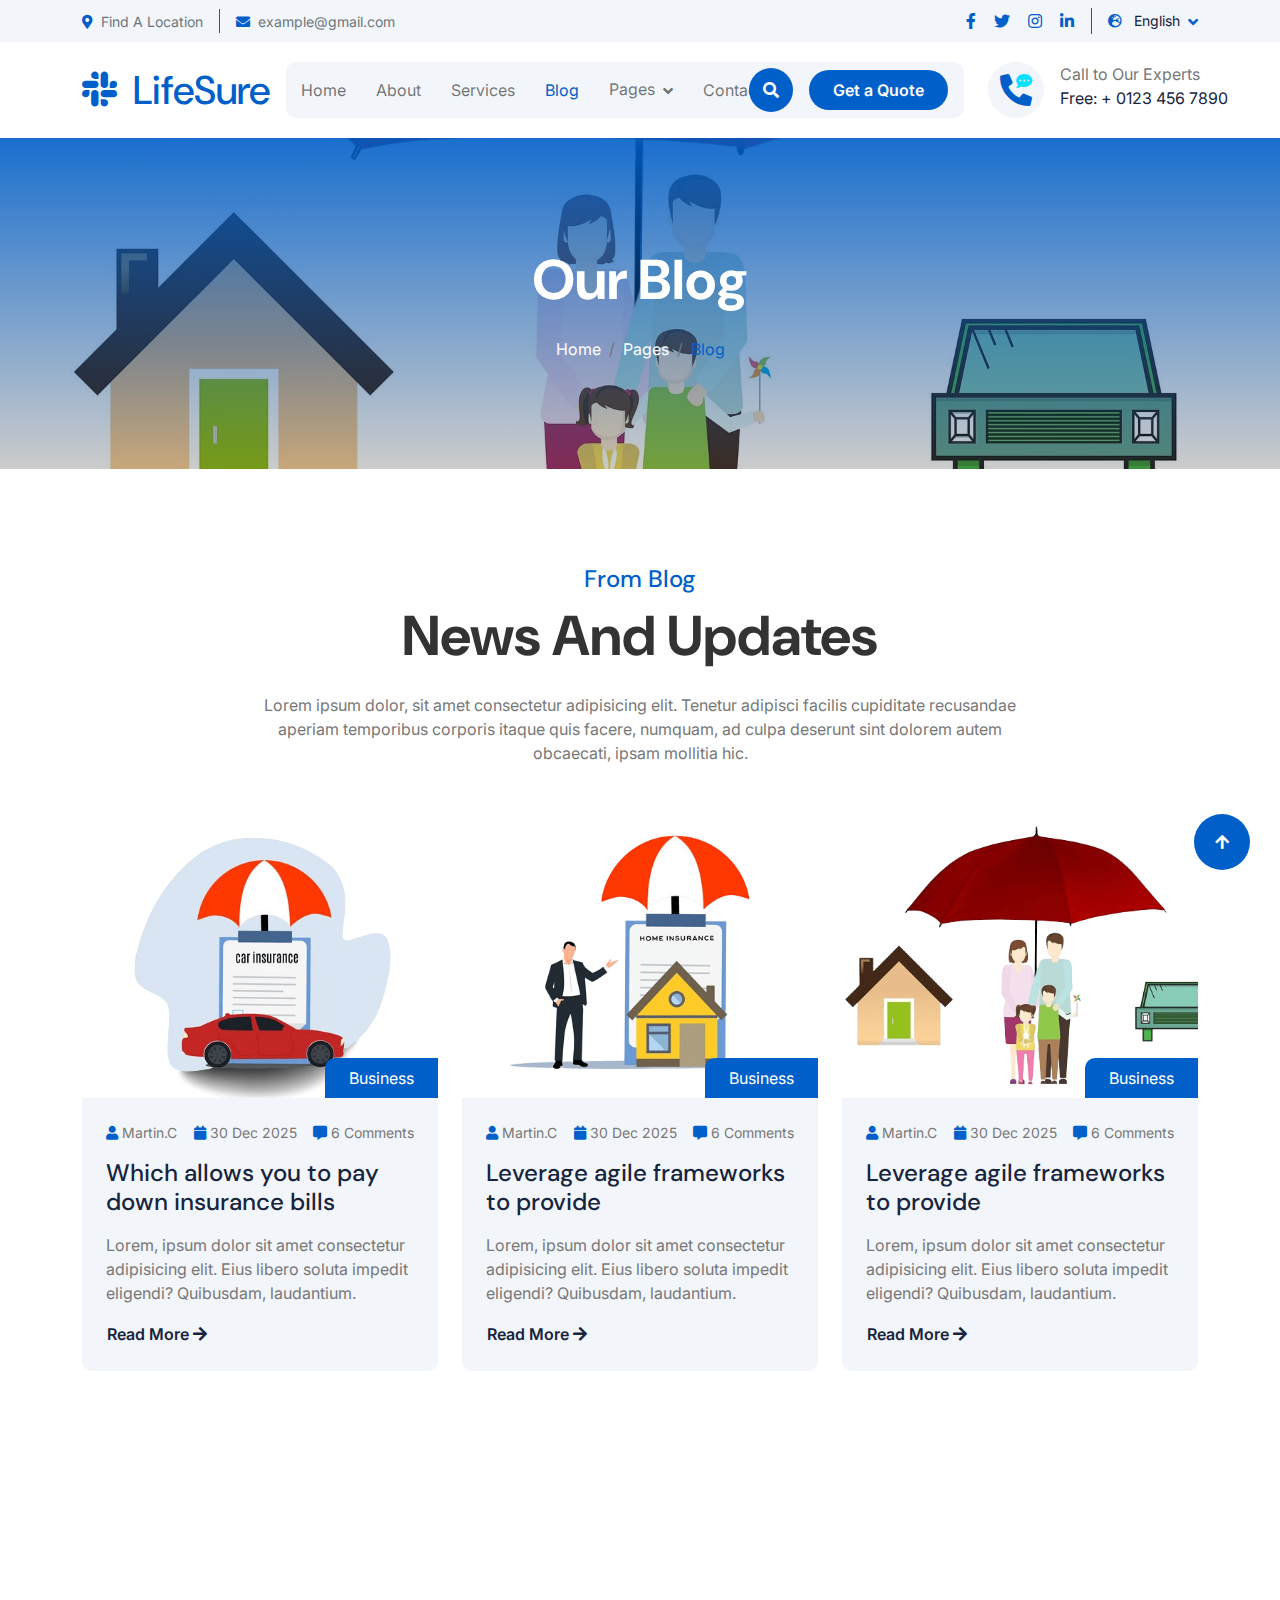
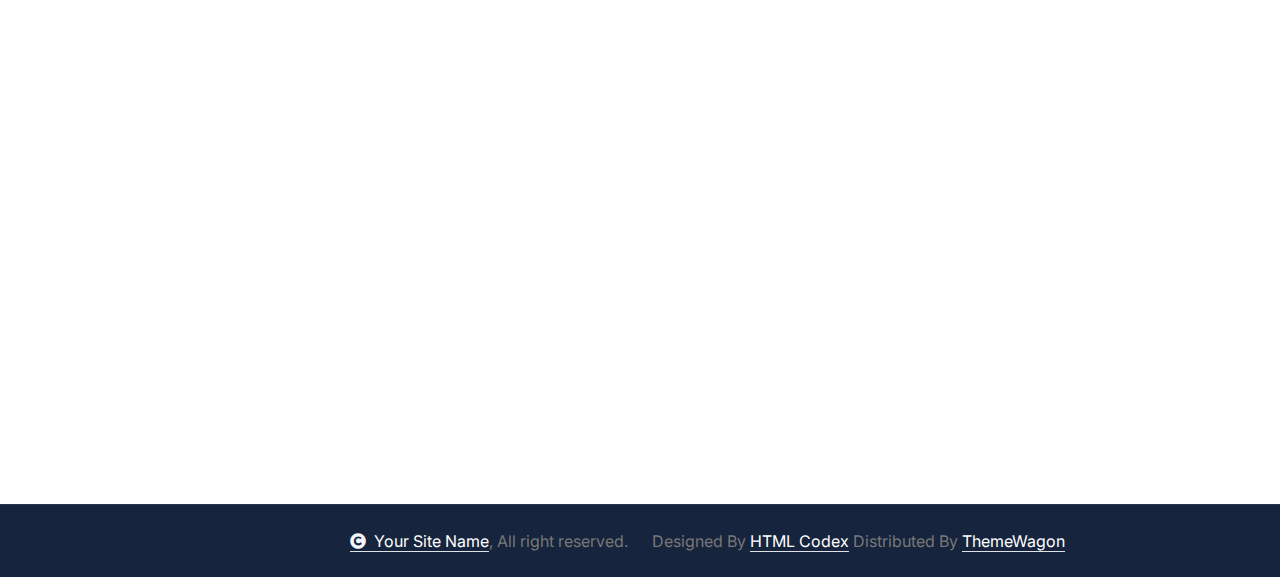
<file: blog.html>
<!DOCTYPE html>
<html lang="en">

    <head>
        <meta charset="utf-8">
        <title>LifeSure - Life Insurance Website Template</title>
        <meta content="width=device-width, initial-scale=1.0" name="viewport">
        <meta content="" name="keywords">
        <meta content="" name="description">

        <!-- Google Web Fonts -->
        <link rel="preconnect" href="https://fonts.googleapis.com">
        <link rel="preconnect" href="https://fonts.gstatic.com" crossorigin>
        <link href="https://fonts.googleapis.com/css2?family=DM+Sans:ital,opsz,wght@0,9..40,100..1000;1,9..40,100..1000&family=Inter:slnt,wght@-10..0,100..900&display=swap" rel="stylesheet">

        <!-- Icon Font Stylesheet -->
        <link rel="stylesheet" href="https://use.fontawesome.com/releases/v5.15.4/css/all.css"/>
        <link href="https://cdn.jsdelivr.net/npm/bootstrap-icons@1.4.1/font/bootstrap-icons.css" rel="stylesheet">

        <!-- Libraries Stylesheet -->
        <link rel="stylesheet" href="lib/animate/animate.min.css"/>
        <link href="lib/lightbox/css/lightbox.min.css" rel="stylesheet">
        <link href="lib/owlcarousel/assets/owl.carousel.min.css" rel="stylesheet">


        <!-- Customized Bootstrap Stylesheet -->
        <link href="css/bootstrap.min.css" rel="stylesheet">

        <!-- Template Stylesheet -->
        <link href="css/style.css" rel="stylesheet">
    </head>

    <body>

        <!-- Spinner Start -->
        <div id="spinner" class="show bg-white position-fixed translate-middle w-100 vh-100 top-50 start-50 d-flex align-items-center justify-content-center">
            <div class="spinner-border text-primary" style="width: 3rem; height: 3rem;" role="status">
                <span class="sr-only">Loading...</span>
            </div>
        </div>
        <!-- Spinner End -->

        <!-- Topbar Start -->
        <div class="container-fluid topbar px-0 px-lg-4 bg-light py-2 d-none d-lg-block">
            <div class="container">
                <div class="row gx-0 align-items-center">
                    <div class="col-lg-8 text-center text-lg-start mb-lg-0">
                        <div class="d-flex flex-wrap">
                            <div class="border-end border-primary pe-3">
                                <a href="#" class="text-muted small"><i class="fas fa-map-marker-alt text-primary me-2"></i>Find A Location</a>
                            </div>
                            <div class="ps-3">
                                <a href="mailto:example@gmail.com" class="text-muted small"><i class="fas fa-envelope text-primary me-2"></i>example@gmail.com</a>
                            </div>
                        </div>
                    </div>
                    <div class="col-lg-4 text-center text-lg-end">
                        <div class="d-flex justify-content-end">
                            <div class="d-flex border-end border-primary pe-3">
                                <a class="btn p-0 text-primary me-3" href="#"><i class="fab fa-facebook-f"></i></a>
                                <a class="btn p-0 text-primary me-3" href="#"><i class="fab fa-twitter"></i></a>
                                <a class="btn p-0 text-primary me-3" href="#"><i class="fab fa-instagram"></i></a>
                                <a class="btn p-0 text-primary me-0" href="#"><i class="fab fa-linkedin-in"></i></a>
                            </div>
                            <div class="dropdown ms-3">
                                <a href="#" class="dropdown-toggle text-dark" data-bs-toggle="dropdown"><small><i class="fas fa-globe-europe text-primary me-2"></i> English</small></a>
                                <div class="dropdown-menu rounded">
                                    <a href="#" class="dropdown-item">English</a>
                                    <a href="#" class="dropdown-item">Bangla</a>
                                    <a href="#" class="dropdown-item">French</a>
                                    <a href="#" class="dropdown-item">Spanish</a>
                                    <a href="#" class="dropdown-item">Arabic</a>
                                </div>
                            </div>
                        </div>
                    </div>
                </div>
            </div>
        </div>
        <!-- Topbar End -->

        <!-- Navbar & Hero Start -->
        <div class="container-fluid nav-bar px-0 px-lg-4 py-lg-0">
            <div class="container">
                <nav class="navbar navbar-expand-lg navbar-light"> 
                    <a href="#" class="navbar-brand p-0">
                        <h1 class="text-primary mb-0"><i class="fab fa-slack me-2"></i> LifeSure</h1>
                        <!-- <img src="img/logo.png" alt="Logo"> -->
                    </a>
                    <button class="navbar-toggler" type="button" data-bs-toggle="collapse" data-bs-target="#navbarCollapse">
                        <span class="fa fa-bars"></span>
                    </button>
                    <div class="collapse navbar-collapse" id="navbarCollapse">
                        <div class="navbar-nav mx-0 mx-lg-auto">
                            <a href="index.html" class="nav-item nav-link">Home</a>
                            <a href="about.html" class="nav-item nav-link">About</a>
                            <a href="service.html" class="nav-item nav-link">Services</a>
                            <a href="blog.html" class="nav-item nav-link active">Blog</a>
                            <div class="nav-item dropdown">
                                <a href="#" class="nav-link" data-bs-toggle="dropdown">
                                    <span class="dropdown-toggle">Pages</span>
                                </a>
                                <div class="dropdown-menu">
                                    <a href="feature.html" class="dropdown-item">Our Features</a>
                                    <a href="team.html" class="dropdown-item">Our team</a>
                                    <a href="testimonial.html" class="dropdown-item">Testimonial</a>
                                    <a href="FAQ.html" class="dropdown-item">FAQs</a>
                                    <a href="404.html" class="dropdown-item">404 Page</a>
                                </div>
                            </div>
                            <a href="contact.html" class="nav-item nav-link">Contact</a>
                            <div class="nav-btn px-3">
                                <button class="btn-search btn btn-primary btn-md-square rounded-circle flex-shrink-0" data-bs-toggle="modal" data-bs-target="#searchModal"><i class="fas fa-search"></i></button>
                                <a href="#" class="btn btn-primary rounded-pill py-2 px-4 ms-3 flex-shrink-0"> Get a Quote</a>
                            </div>
                        </div>
                    </div>
                    <div class="d-none d-xl-flex flex-shrink-0 ps-4">
                        <a href="#" class="btn btn-light btn-lg-square rounded-circle position-relative wow tada" data-wow-delay=".9s">
                            <i class="fa fa-phone-alt fa-2x"></i>
                            <div class="position-absolute" style="top: 7px; right: 12px;">
                                <span><i class="fa fa-comment-dots text-secondary"></i></span>
                            </div>
                        </a>
                        <div class="d-flex flex-column ms-3">
                            <span>Call to Our Experts</span>
                            <a href="tel:+ 0123 456 7890"><span class="text-dark">Free: + 0123 456 7890</span></a>
                        </div>
                    </div>
                </nav>
            </div>
        </div>
        <!-- Navbar & Hero End -->

        <!-- Modal Search Start -->
        <div class="modal fade" id="searchModal" tabindex="-1" aria-labelledby="exampleModalLabel" aria-hidden="true">
            <div class="modal-dialog modal-fullscreen">
                <div class="modal-content rounded-0">
                    <div class="modal-header">
                        <h5 class="modal-title" id="exampleModalLabel">Search by keyword</h5>
                        <button type="button" class="btn-close" data-bs-dismiss="modal" aria-label="Close"></button>
                    </div>
                    <div class="modal-body d-flex align-items-center bg-primary">
                        <div class="input-group w-75 mx-auto d-flex">
                            <input type="search" class="form-control p-3" placeholder="keywords" aria-describedby="search-icon-1">
                            <span id="search-icon-1" class="btn bg-light border nput-group-text p-3"><i class="fa fa-search"></i></span>
                        </div>
                    </div>
                </div>
            </div>
        </div>
        <!-- Modal Search End -->


        <!-- Header Start -->
        <div class="container-fluid bg-breadcrumb">
            <div class="container text-center py-5" style="max-width: 900px;">
                <h4 class="text-white display-4 mb-4 wow fadeInDown" data-wow-delay="0.1s">Our Blog</h4>
                <ol class="breadcrumb d-flex justify-content-center mb-0 wow fadeInDown" data-wow-delay="0.3s">
                    <li class="breadcrumb-item"><a href="index.html">Home</a></li>
                    <li class="breadcrumb-item"><a href="#">Pages</a></li>
                    <li class="breadcrumb-item active text-primary">Blog</li>
                </ol>    
            </div>
        </div>
        <!-- Header End -->


        <!-- Blog Start -->
        <div class="container-fluid blog py-5">
            <div class="container py-5">
                <div class="text-center mx-auto pb-5 wow fadeInUp" data-wow-delay="0.2s" style="max-width: 800px;">
                    <h4 class="text-primary">From Blog</h4>
                    <h1 class="display-4 mb-4">News And Updates</h1>
                    <p class="mb-0">Lorem ipsum dolor, sit amet consectetur adipisicing elit. Tenetur adipisci facilis cupiditate recusandae aperiam temporibus corporis itaque quis facere, numquam, ad culpa deserunt sint dolorem autem obcaecati, ipsam mollitia hic.
                    </p>
                </div>
                <div class="row g-4 justify-content-center">
                    <div class="col-lg-6 col-xl-4 wow fadeInUp" data-wow-delay="0.2s">
                        <div class="blog-item">
                            <div class="blog-img">
                                <img src="img/blog-1.png" class="img-fluid rounded-top w-100" alt="">
                                <div class="blog-categiry py-2 px-4">
                                    <span>Business</span>
                                </div>
                            </div>
                            <div class="blog-content p-4">
                                <div class="blog-comment d-flex justify-content-between mb-3">
                                    <div class="small"><span class="fa fa-user text-primary"></span> Martin.C</div>
                                    <div class="small"><span class="fa fa-calendar text-primary"></span> 30 Dec 2025</div>
                                    <div class="small"><span class="fa fa-comment-alt text-primary"></span> 6 Comments</div>
                                </div>
                                <a href="#" class="h4 d-inline-block mb-3">Which allows you to pay down insurance bills</a>
                                <p class="mb-3">Lorem, ipsum dolor sit amet consectetur adipisicing elit. Eius libero soluta impedit eligendi? Quibusdam, laudantium.</p>
                                <a href="#" class="btn p-0">Read More  <i class="fa fa-arrow-right"></i></a>
                            </div>
                        </div>
                    </div>
                    <div class="col-lg-6 col-xl-4 wow fadeInUp" data-wow-delay="0.4s">
                        <div class="blog-item">
                            <div class="blog-img">
                                <img src="img/blog-2.png" class="img-fluid rounded-top w-100" alt="">
                                <div class="blog-categiry py-2 px-4">
                                    <span>Business</span>
                                </div>
                            </div>
                            <div class="blog-content p-4">
                                <div class="blog-comment d-flex justify-content-between mb-3">
                                    <div class="small"><span class="fa fa-user text-primary"></span> Martin.C</div>
                                    <div class="small"><span class="fa fa-calendar text-primary"></span> 30 Dec 2025</div>
                                    <div class="small"><span class="fa fa-comment-alt text-primary"></span> 6 Comments</div>
                                </div>
                                <a href="#" class="h4 d-inline-block mb-3">Leverage agile frameworks to provide</a>
                                <p class="mb-3">Lorem, ipsum dolor sit amet consectetur adipisicing elit. Eius libero soluta impedit eligendi? Quibusdam, laudantium.</p>
                                <a href="#" class="btn p-0">Read More  <i class="fa fa-arrow-right"></i></a>
                            </div>
                        </div>
                    </div>
                    <div class="col-lg-6 col-xl-4 wow fadeInUp" data-wow-delay="0.6s">
                        <div class="blog-item">
                            <div class="blog-img">
                                <img src="img/blog-3.png" class="img-fluid rounded-top w-100" alt="">
                                <div class="blog-categiry py-2 px-4">
                                    <span>Business</span>
                                </div>
                            </div>
                            <div class="blog-content p-4">
                                <div class="blog-comment d-flex justify-content-between mb-3">
                                    <div class="small"><span class="fa fa-user text-primary"></span> Martin.C</div>
                                    <div class="small"><span class="fa fa-calendar text-primary"></span> 30 Dec 2025</div>
                                    <div class="small"><span class="fa fa-comment-alt text-primary"></span> 6 Comments</div>
                                </div>
                                <a href="#" class="h4 d-inline-block mb-3">Leverage agile frameworks to provide</a>
                                <p class="mb-3">Lorem, ipsum dolor sit amet consectetur adipisicing elit. Eius libero soluta impedit eligendi? Quibusdam, laudantium.</p>
                                <a href="#" class="btn p-0">Read More  <i class="fa fa-arrow-right"></i></a>
                            </div>
                        </div>
                    </div>
                </div>
            </div>
        </div>
        <!-- Blog End -->


        <!-- Footer Start -->
        <div class="container-fluid footer py-5 wow fadeIn" data-wow-delay="0.2s">
            <div class="container py-5">
                <div class="row g-5">
                    <div class="col-xl-9">
                        <div class="mb-5">
                            <div class="row g-4">
                                <div class="col-md-6 col-lg-6 col-xl-5">
                                    <div class="footer-item">
                                        <a href="index.html" class="p-0">
                                            <h3 class="text-white"><i class="fab fa-slack me-3"></i> LifeSure</h3>
                                            <!-- <img src="img/logo.png" alt="Logo"> -->
                                        </a>
                                        <p class="text-white mb-4">Dolor amet sit justo amet elitr clita ipsum elitr est.Lorem ipsum dolor sit amet, consectetur adipiscing...</p>
                                        <div class="footer-btn d-flex">
                                            <a class="btn btn-md-square rounded-circle me-3" href="#"><i class="fab fa-facebook-f"></i></a>
                                            <a class="btn btn-md-square rounded-circle me-3" href="#"><i class="fab fa-twitter"></i></a>
                                            <a class="btn btn-md-square rounded-circle me-3" href="#"><i class="fab fa-instagram"></i></a>
                                            <a class="btn btn-md-square rounded-circle me-0" href="#"><i class="fab fa-linkedin-in"></i></a>
                                        </div>
                                    </div>
                                </div>
                                <div class="col-md-6 col-lg-6 col-xl-3">
                                    <div class="footer-item">
                                        <h4 class="text-white mb-4">Useful Links</h4>
                                        <a href="#"><i class="fas fa-angle-right me-2"></i> About Us</a>
                                        <a href="#"><i class="fas fa-angle-right me-2"></i> Features</a>
                                        <a href="#"><i class="fas fa-angle-right me-2"></i> Services</a>
                                        <a href="#"><i class="fas fa-angle-right me-2"></i> FAQ's</a>
                                        <a href="#"><i class="fas fa-angle-right me-2"></i> Blogs</a>
                                        <a href="#"><i class="fas fa-angle-right me-2"></i> Contact</a>
                                    </div>
                                </div>
                                <div class="col-md-6 col-lg-6 col-xl-4">
                                    <div class="footer-item">
                                        <h4 class="mb-4 text-white">Instagram</h4>
                                        <div class="row g-3">
                                            <div class="col-4">
                                                <div class="footer-instagram rounded">
                                                    <img src="img/instagram-footer-1.jpg" class="img-fluid w-100" alt="">
                                                    <div class="footer-search-icon">
                                                        <a href="img/instagram-footer-1.jpg" data-lightbox="footerInstagram-1" class="my-auto"><i class="fas fa-link text-white"></i></a>
                                                    </div>
                                                </div>
                                           </div>
                                           <div class="col-4">
                                                <div class="footer-instagram rounded">
                                                    <img src="img/instagram-footer-2.jpg" class="img-fluid w-100" alt="">
                                                    <div class="footer-search-icon">
                                                        <a href="img/instagram-footer-2.jpg" data-lightbox="footerInstagram-2" class="my-auto"><i class="fas fa-link text-white"></i></a>
                                                    </div>
                                                </div>
                                           </div>
                                            <div class="col-4">
                                                <div class="footer-instagram rounded">
                                                    <img src="img/instagram-footer-3.jpg" class="img-fluid w-100" alt="">
                                                    <div class="footer-search-icon">
                                                        <a href="img/instagram-footer-3.jpg" data-lightbox="footerInstagram-3" class="my-auto"><i class="fas fa-link text-white"></i></a>
                                                    </div>
                                                </div>
                                           </div>
                                            <div class="col-4">
                                                <div class="footer-instagram rounded">
                                                    <img src="img/instagram-footer-4.jpg" class="img-fluid w-100" alt="">
                                                    <div class="footer-search-icon">
                                                        <a href="img/instagram-footer-4.jpg" data-lightbox="footerInstagram-4" class="my-auto"><i class="fas fa-link text-white"></i></a>
                                                    </div>
                                                </div>
                                           </div>
                                            <div class="col-4">
                                                <div class="footer-instagram rounded">
                                                    <img src="img/instagram-footer-5.jpg" class="img-fluid w-100" alt="">
                                                    <div class="footer-search-icon">
                                                        <a href="img/instagram-footer-5.jpg" data-lightbox="footerInstagram-5" class="my-auto"><i class="fas fa-link text-white"></i></a>
                                                    </div>
                                                </div>
                                           </div>
                                           <div class="col-4">
                                                <div class="footer-instagram rounded">
                                                    <img src="img/instagram-footer-6.jpg" class="img-fluid w-100" alt="">
                                                    <div class="footer-search-icon">
                                                        <a href="img/instagram-footer-6.jpg" data-lightbox="footerInstagram-6" class="my-auto"><i class="fas fa-link text-white"></i></a>
                                                    </div>
                                                </div>
                                            </div>
                                        </div>
                                    </div>
                                </div>
                            </div>
                        </div>
                        <div class="pt-5" style="border-top: 1px solid rgba(255, 255, 255, 0.08);">
                            <div class="row g-0">
                                <div class="col-12">
                                    <div class="row g-4">
                                        <div class="col-lg-6 col-xl-4">
                                            <div class="d-flex">
                                                <div class="btn-xl-square bg-primary text-white rounded p-4 me-4">
                                                    <i class="fas fa-map-marker-alt fa-2x"></i>
                                                </div>
                                                <div>
                                                    <h4 class="text-white">Address</h4>
                                                    <p class="mb-0">123 Street New York.USA</p>
                                                </div>
                                            </div>
                                        </div>
                                        <div class="col-lg-6 col-xl-4">
                                            <div class="d-flex">
                                                <div class="btn-xl-square bg-primary text-white rounded p-4 me-4">
                                                    <i class="fas fa-envelope fa-2x"></i>
                                                </div>
                                                <div>
                                                    <h4 class="text-white">Mail Us</h4>
                                                    <p class="mb-0">info@example.com</p>
                                                </div>
                                            </div>
                                        </div>
                                        <div class="col-lg-6 col-xl-4">
                                            <div class="d-flex">
                                                <div class="btn-xl-square bg-primary text-white rounded p-4 me-4">
                                                    <i class="fa fa-phone-alt fa-2x"></i>
                                                </div>
                                                <div>
                                                    <h4 class="text-white">Telephone</h4>
                                                    <p class="mb-0">(+012) 3456 7890</p>
                                                </div>
                                            </div>
                                        </div>
                                    </div>
                                </div>
                            </div>
                        </div>
                    </div>
                    
                    <div class="col-xl-3">
                        <div class="footer-item">
                            <h4 class="text-white mb-4">Newsletter</h4>
                            <p class="text-white mb-3">Dolor amet sit justo amet elitr clita ipsum elitr est.Lorem ipsum dolor sit amet, consectetur adipiscing elit.</p>
                            <div class="position-relative rounded-pill mb-4">
                                <input class="form-control rounded-pill w-100 py-3 ps-4 pe-5" type="text" placeholder="Enter your email">
                                <button type="button" class="btn btn-primary rounded-pill position-absolute top-0 end-0 py-2 mt-2 me-2">SignUp</button>
                            </div>
                            <div class="d-flex flex-shrink-0">
                                <div class="footer-btn">
                                    <a href="#" class="btn btn-lg-square rounded-circle position-relative wow tada" data-wow-delay=".9s">
                                        <i class="fa fa-phone-alt fa-2x"></i>
                                        <div class="position-absolute" style="top: 2px; right: 12px;">
                                            <span><i class="fa fa-comment-dots text-secondary"></i></span>
                                        </div>
                                    </a>
                                </div>
                                <div class="d-flex flex-column ms-3 flex-shrink-0">
                                    <span>Call to Our Experts</span>
                                    <a href="tel:+ 0123 456 7890"><span class="text-white">Free: + 0123 456 7890</span></a>
                                </div>
                            </div>
                        </div>
                    </div>
                </div>
            </div>
        </div>
        <!-- Footer End -->
        
        <!-- Copyright Start -->
        <div class="container-fluid copyright py-4">
            <div class="container">
                <div class="row g-4 align-items-center">
                    <div class="col-md-6 text-center text-md-end mb-md-0">
                        <span class="text-body"><a href="#" class="border-bottom text-white"><i class="fas fa-copyright text-light me-2"></i>Your Site Name</a>, All right reserved.</span>
                    </div>
                    <div class="col-md-6 text-center text-md-start text-body">
                        <!--/*** This template is free as long as you keep the below author’s credit link/attribution link/backlink. ***/-->
                        <!--/*** If you'd like to use the template without the below author’s credit link/attribution link/backlink, ***/-->
                        <!--/*** you can purchase the Credit Removal License from "https://htmlcodex.com/credit-removal". ***/-->
                        Designed By <a class="border-bottom text-white" href="https://htmlcodex.com">HTML Codex</a> Distributed By <a class="border-bottom text-white" href="https://themewagon.com">ThemeWagon</a>
                    </div>
                </div>
            </div>
        </div>
        <!-- Copyright End -->


        <!-- Back to Top -->
        <a href="#" class="btn btn-primary btn-lg-square rounded-circle back-to-top"><i class="fa fa-arrow-up"></i></a>   

        
        <!-- JavaScript Libraries -->
        <script src="https://ajax.googleapis.com/ajax/libs/jquery/3.6.4/jquery.min.js"></script>
        <script src="https://cdn.jsdelivr.net/npm/bootstrap@5.0.0/dist/js/bootstrap.bundle.min.js"></script>
        <script src="lib/wow/wow.min.js"></script>
        <script src="lib/easing/easing.min.js"></script>
        <script src="lib/waypoints/waypoints.min.js"></script>
        <script src="lib/counterup/counterup.min.js"></script>
        <script src="lib/lightbox/js/lightbox.min.js"></script>
        <script src="lib/owlcarousel/owl.carousel.min.js"></script>
        

        <!-- Template Javascript -->
        <script src="js/main.js"></script>
    </body>

</html>
</file>
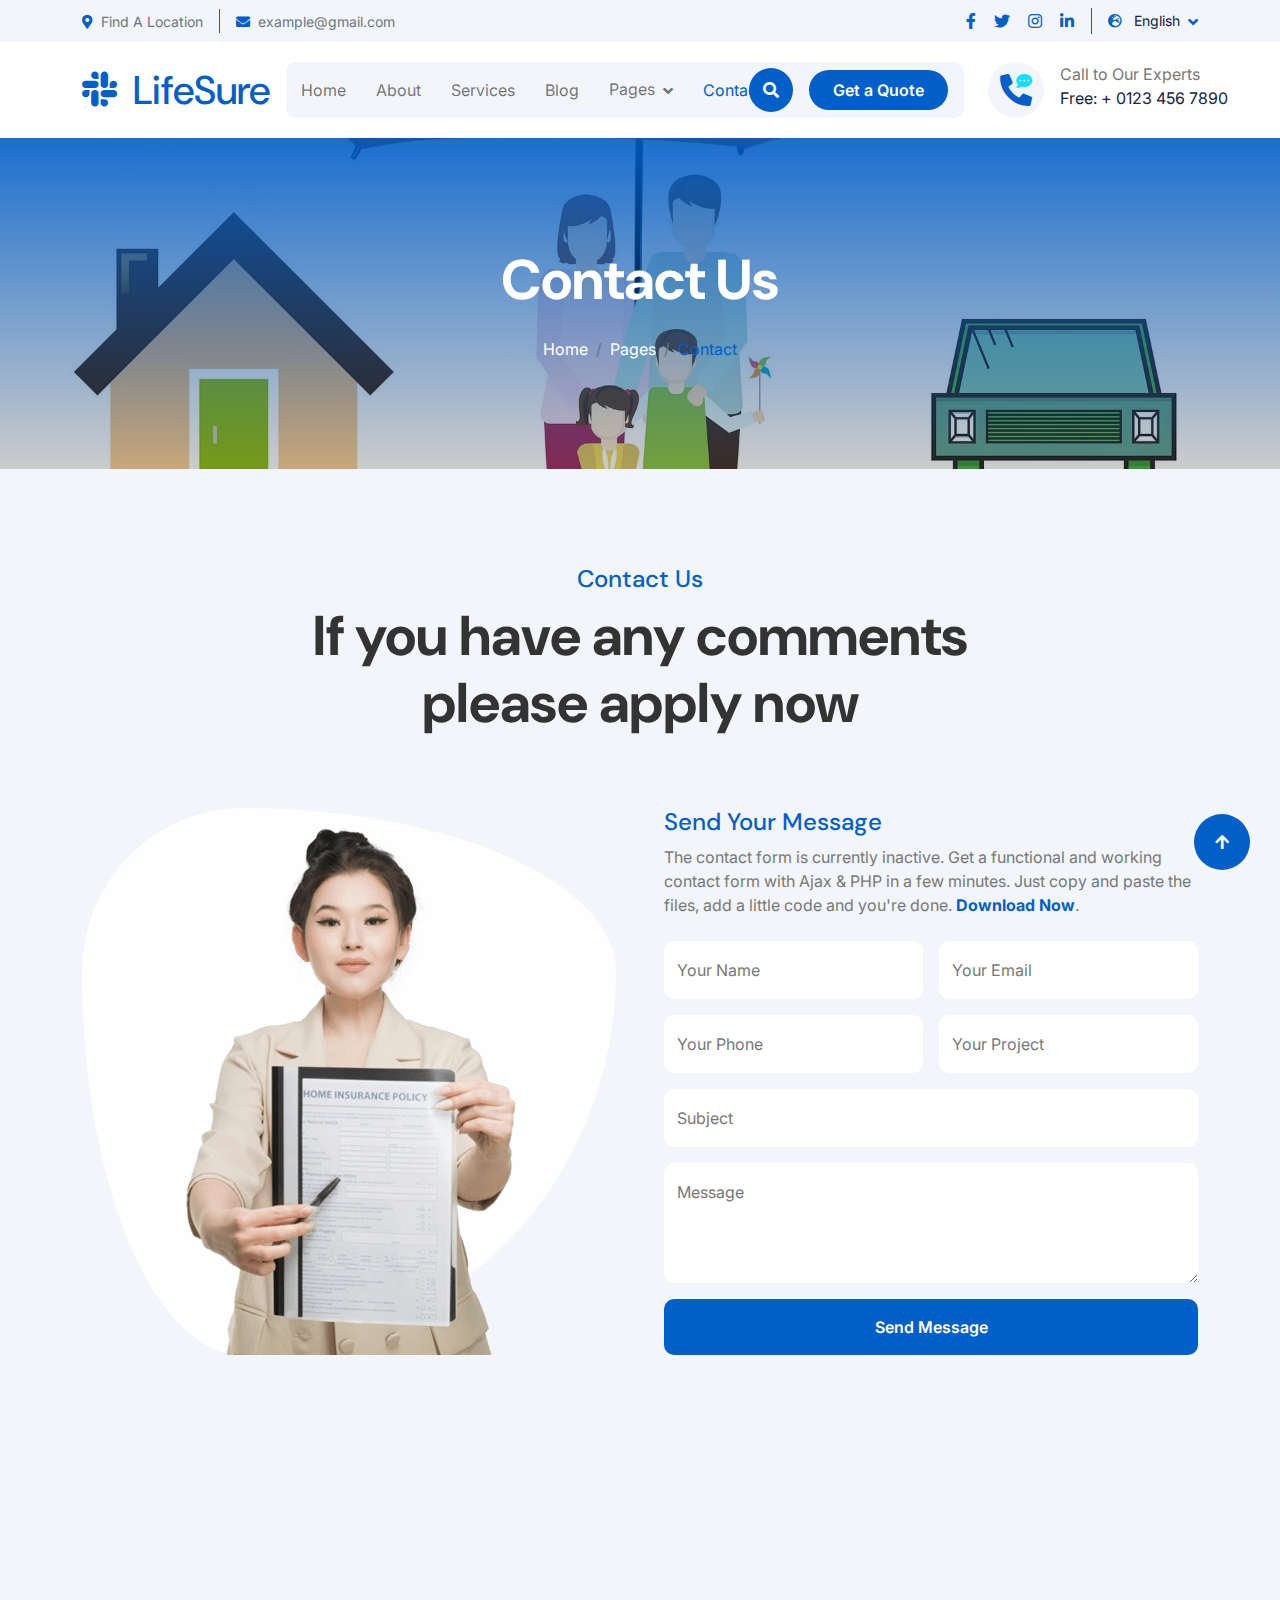
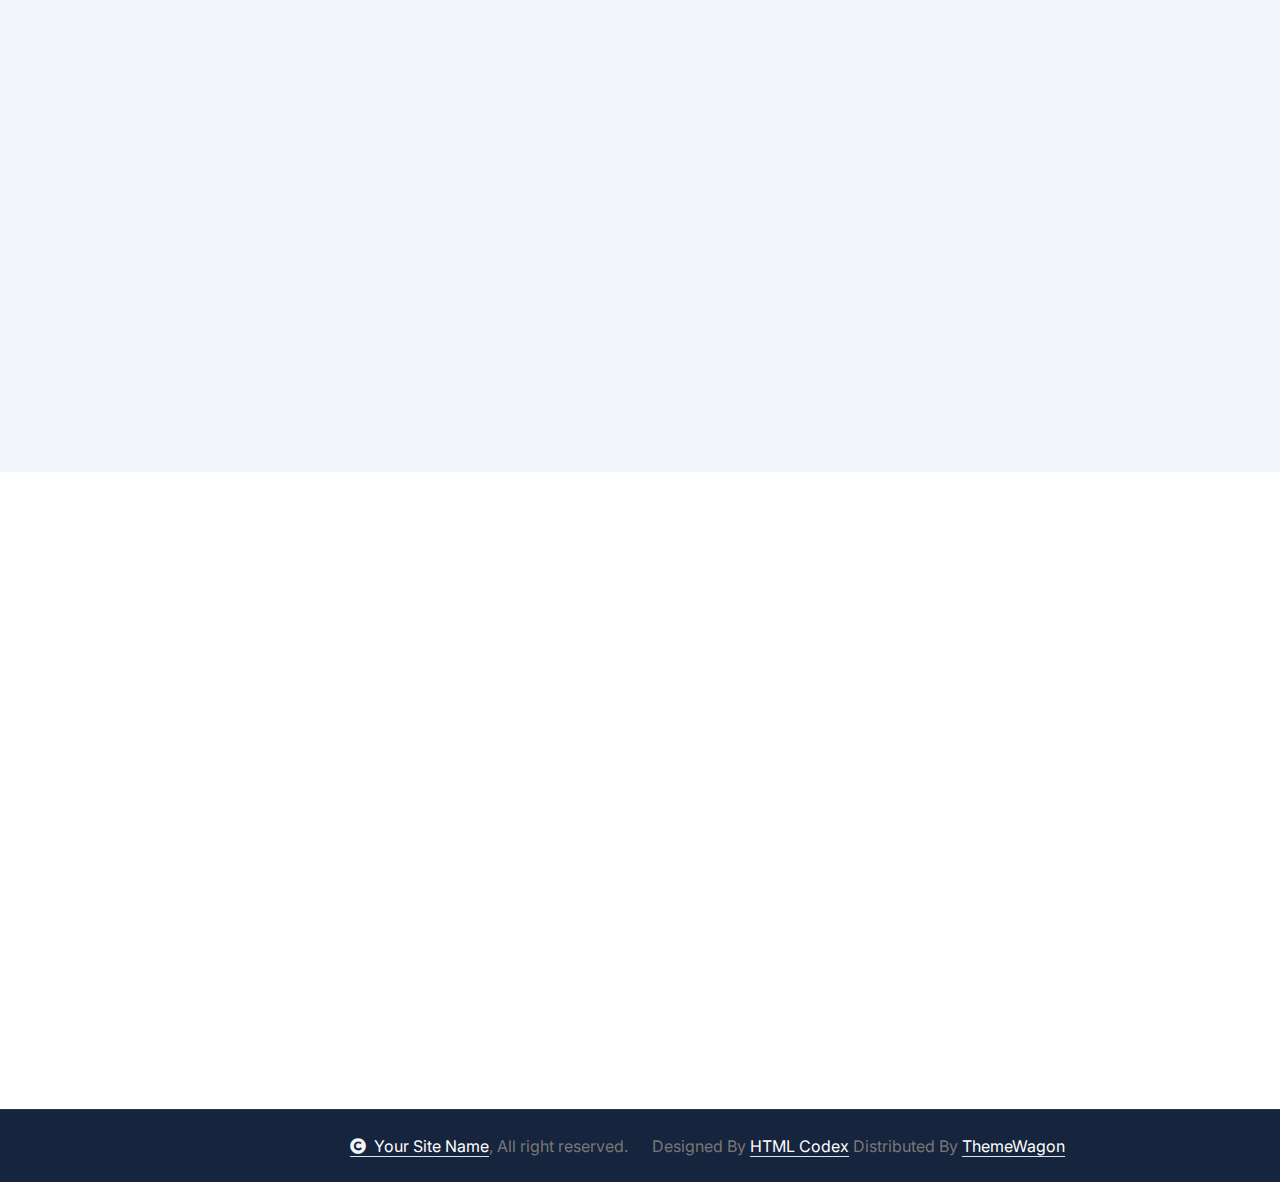
<file: contact.html>
<!DOCTYPE html>
<html lang="en">

    <head>
        <meta charset="utf-8">
        <title>LifeSure - Life Insurance Website Template</title>
        <meta content="width=device-width, initial-scale=1.0" name="viewport">
        <meta content="" name="keywords">
        <meta content="" name="description">

        <!-- Google Web Fonts -->
        <link rel="preconnect" href="https://fonts.googleapis.com">
        <link rel="preconnect" href="https://fonts.gstatic.com" crossorigin>
        <link href="https://fonts.googleapis.com/css2?family=DM+Sans:ital,opsz,wght@0,9..40,100..1000;1,9..40,100..1000&family=Inter:slnt,wght@-10..0,100..900&display=swap" rel="stylesheet">

        <!-- Icon Font Stylesheet -->
        <link rel="stylesheet" href="https://use.fontawesome.com/releases/v5.15.4/css/all.css"/>
        <link href="https://cdn.jsdelivr.net/npm/bootstrap-icons@1.4.1/font/bootstrap-icons.css" rel="stylesheet">

        <!-- Libraries Stylesheet -->
        <link rel="stylesheet" href="lib/animate/animate.min.css"/>
        <link href="lib/lightbox/css/lightbox.min.css" rel="stylesheet">
        <link href="lib/owlcarousel/assets/owl.carousel.min.css" rel="stylesheet">


        <!-- Customized Bootstrap Stylesheet -->
        <link href="css/bootstrap.min.css" rel="stylesheet">

        <!-- Template Stylesheet -->
        <link href="css/style.css" rel="stylesheet">
    </head>

    <body>

        <!-- Spinner Start -->
        <div id="spinner" class="show bg-white position-fixed translate-middle w-100 vh-100 top-50 start-50 d-flex align-items-center justify-content-center">
            <div class="spinner-border text-primary" style="width: 3rem; height: 3rem;" role="status">
                <span class="sr-only">Loading...</span>
            </div>
        </div>
        <!-- Spinner End -->

        <!-- Topbar Start -->
        <div class="container-fluid topbar px-0 px-lg-4 bg-light py-2 d-none d-lg-block">
            <div class="container">
                <div class="row gx-0 align-items-center">
                    <div class="col-lg-8 text-center text-lg-start mb-lg-0">
                        <div class="d-flex flex-wrap">
                            <div class="border-end border-primary pe-3">
                                <a href="#" class="text-muted small"><i class="fas fa-map-marker-alt text-primary me-2"></i>Find A Location</a>
                            </div>
                            <div class="ps-3">
                                <a href="mailto:example@gmail.com" class="text-muted small"><i class="fas fa-envelope text-primary me-2"></i>example@gmail.com</a>
                            </div>
                        </div>
                    </div>
                    <div class="col-lg-4 text-center text-lg-end">
                        <div class="d-flex justify-content-end">
                            <div class="d-flex border-end border-primary pe-3">
                                <a class="btn p-0 text-primary me-3" href="#"><i class="fab fa-facebook-f"></i></a>
                                <a class="btn p-0 text-primary me-3" href="#"><i class="fab fa-twitter"></i></a>
                                <a class="btn p-0 text-primary me-3" href="#"><i class="fab fa-instagram"></i></a>
                                <a class="btn p-0 text-primary me-0" href="#"><i class="fab fa-linkedin-in"></i></a>
                            </div>
                            <div class="dropdown ms-3">
                                <a href="#" class="dropdown-toggle text-dark" data-bs-toggle="dropdown"><small><i class="fas fa-globe-europe text-primary me-2"></i> English</small></a>
                                <div class="dropdown-menu rounded">
                                    <a href="#" class="dropdown-item">English</a>
                                    <a href="#" class="dropdown-item">Bangla</a>
                                    <a href="#" class="dropdown-item">French</a>
                                    <a href="#" class="dropdown-item">Spanish</a>
                                    <a href="#" class="dropdown-item">Arabic</a>
                                </div>
                            </div>
                        </div>
                    </div>
                </div>
            </div>
        </div>
        <!-- Topbar End -->

        <!-- Navbar & Hero Start -->
        <div class="container-fluid nav-bar px-0 px-lg-4 py-lg-0">
            <div class="container">
                <nav class="navbar navbar-expand-lg navbar-light"> 
                    <a href="#" class="navbar-brand p-0">
                        <h1 class="text-primary mb-0"><i class="fab fa-slack me-2"></i> LifeSure</h1>
                        <!-- <img src="img/logo.png" alt="Logo"> -->
                    </a>
                    <button class="navbar-toggler" type="button" data-bs-toggle="collapse" data-bs-target="#navbarCollapse">
                        <span class="fa fa-bars"></span>
                    </button>
                    <div class="collapse navbar-collapse" id="navbarCollapse">
                        <div class="navbar-nav mx-0 mx-lg-auto">
                            <a href="index.html" class="nav-item nav-link">Home</a>
                            <a href="about.html" class="nav-item nav-link">About</a>
                            <a href="service.html" class="nav-item nav-link">Services</a>
                            <a href="blog.html" class="nav-item nav-link">Blog</a>
                            <div class="nav-item dropdown">
                                <a href="#" class="nav-link" data-bs-toggle="dropdown">
                                    <span class="dropdown-toggle">Pages</span>
                                </a>
                                <div class="dropdown-menu">
                                    <a href="feature.html" class="dropdown-item">Our Features</a>
                                    <a href="team.html" class="dropdown-item">Our team</a>
                                    <a href="testimonial.html" class="dropdown-item">Testimonial</a>
                                    <a href="FAQ.html" class="dropdown-item">FAQs</a>
                                    <a href="404.html" class="dropdown-item">404 Page</a>
                                </div>
                            </div>
                            <a href="contact.html" class="nav-item nav-link active">Contact</a>
                            <div class="nav-btn px-3">
                                <button class="btn-search btn btn-primary btn-md-square rounded-circle flex-shrink-0" data-bs-toggle="modal" data-bs-target="#searchModal"><i class="fas fa-search"></i></button>
                                <a href="#" class="btn btn-primary rounded-pill py-2 px-4 ms-3 flex-shrink-0"> Get a Quote</a>
                            </div>
                        </div>
                    </div>
                    <div class="d-none d-xl-flex flex-shrink-0 ps-4">
                        <a href="#" class="btn btn-light btn-lg-square rounded-circle position-relative wow tada" data-wow-delay=".9s">
                            <i class="fa fa-phone-alt fa-2x"></i>
                            <div class="position-absolute" style="top: 7px; right: 12px;">
                                <span><i class="fa fa-comment-dots text-secondary"></i></span>
                            </div>
                        </a>
                        <div class="d-flex flex-column ms-3">
                            <span>Call to Our Experts</span>
                            <a href="tel:+ 0123 456 7890"><span class="text-dark">Free: + 0123 456 7890</span></a>
                        </div>
                    </div>
                </nav>
            </div>
        </div>
        <!-- Navbar & Hero End -->

        <!-- Modal Search Start -->
        <div class="modal fade" id="searchModal" tabindex="-1" aria-labelledby="exampleModalLabel" aria-hidden="true">
            <div class="modal-dialog modal-fullscreen">
                <div class="modal-content rounded-0">
                    <div class="modal-header">
                        <h5 class="modal-title" id="exampleModalLabel">Search by keyword</h5>
                        <button type="button" class="btn-close" data-bs-dismiss="modal" aria-label="Close"></button>
                    </div>
                    <div class="modal-body d-flex align-items-center bg-primary">
                        <div class="input-group w-75 mx-auto d-flex">
                            <input type="search" class="form-control p-3" placeholder="keywords" aria-describedby="search-icon-1">
                            <span id="search-icon-1" class="btn bg-light border nput-group-text p-3"><i class="fa fa-search"></i></span>
                        </div>
                    </div>
                </div>
            </div>
        </div>
        <!-- Modal Search End -->


        <!-- Header Start -->
        <div class="container-fluid bg-breadcrumb">
            <div class="container text-center py-5" style="max-width: 900px;">
                <h4 class="text-white display-4 mb-4 wow fadeInDown" data-wow-delay="0.1s">Contact Us</h4>
                <ol class="breadcrumb d-flex justify-content-center mb-0 wow fadeInDown" data-wow-delay="0.3s">
                    <li class="breadcrumb-item"><a href="index.html">Home</a></li>
                    <li class="breadcrumb-item"><a href="#">Pages</a></li>
                    <li class="breadcrumb-item active text-primary">Contact</li>
                </ol>    
            </div>
        </div>
        <!-- Header End -->


        <!-- Contact Start -->
        <div class="container-fluid contact bg-light py-5">
            <div class="container py-5">
                <div class="text-center mx-auto pb-5 wow fadeInUp" data-wow-delay="0.2s" style="max-width: 800px;">
                    <h4 class="text-primary">Contact Us</h4>
                    <h1 class="display-4 mb-4">If you have any comments please apply now</h1>
                </div>
                <div class="row g-5">
                    <div class="col-xl-6 wow fadeInLeft" data-wow-delay="0.2s">
                        <div class="contact-img d-flex justify-content-center" >
                            <div class="contact-img-inner">
                                <img src="img/contact-img.png" class="img-fluid w-100"  alt="Image">
                            </div>
                        </div>
                    </div>
                    <div class="col-xl-6 wow fadeInRight" data-wow-delay="0.4s">
                        <div>
                            <h4 class="text-primary">Send Your Message</h4>
                            <p class="mb-4">The contact form is currently inactive. Get a functional and working contact form with Ajax & PHP in a few minutes. Just copy and paste the files, add a little code and you're done. <a class="text-primary fw-bold" href="https://htmlcodex.com/contact-form">Download Now</a>.</p>
                            <form>
                                <div class="row g-3">
                                    <div class="col-lg-12 col-xl-6">
                                        <div class="form-floating">
                                            <input type="text" class="form-control border-0" id="name" placeholder="Your Name">
                                            <label for="name">Your Name</label>
                                        </div>
                                    </div>
                                    <div class="col-lg-12 col-xl-6">
                                        <div class="form-floating">
                                            <input type="email" class="form-control border-0" id="email" placeholder="Your Email">
                                            <label for="email">Your Email</label>
                                        </div>
                                    </div>
                                    <div class="col-lg-12 col-xl-6">
                                        <div class="form-floating">
                                            <input type="phone" class="form-control border-0" id="phone" placeholder="Phone">
                                            <label for="phone">Your Phone</label>
                                        </div>
                                    </div>
                                    <div class="col-lg-12 col-xl-6">
                                        <div class="form-floating">
                                            <input type="text" class="form-control border-0" id="project" placeholder="Project">
                                            <label for="project">Your Project</label>
                                        </div>
                                    </div>
                                    <div class="col-12">
                                        <div class="form-floating">
                                            <input type="text" class="form-control border-0" id="subject" placeholder="Subject">
                                            <label for="subject">Subject</label>
                                        </div>
                                    </div>
                                    <div class="col-12">
                                        <div class="form-floating">
                                            <textarea class="form-control border-0" placeholder="Leave a message here" id="message" style="height: 120px"></textarea>
                                            <label for="message">Message</label>
                                        </div>

                                    </div>
                                    <div class="col-12">
                                        <button class="btn btn-primary w-100 py-3">Send Message</button>
                                    </div>
                                </div>
                            </form>
                        </div>
                    </div>
                    <div class="col-12">
                        <div>
                            <div class="row g-4">
                                <div class="col-md-6 col-lg-3 wow fadeInUp" data-wow-delay="0.2s">
                                    <div class="contact-add-item">
                                        <div class="contact-icon text-primary mb-4">
                                            <i class="fas fa-map-marker-alt fa-2x"></i>
                                        </div>
                                        <div>
                                            <h4>Address</h4>
                                            <p class="mb-0">123 Street New York.USA</p>
                                        </div>
                                    </div>
                                </div>
                                <div class="col-md-6 col-lg-3 wow fadeInUp" data-wow-delay="0.4s">
                                    <div class="contact-add-item">
                                        <div class="contact-icon text-primary mb-4">
                                            <i class="fas fa-envelope fa-2x"></i>
                                        </div>
                                        <div>
                                            <h4>Mail Us</h4>
                                            <p class="mb-0">info@example.com</p>
                                        </div>
                                    </div>
                                </div>
                                <div class="col-md-6 col-lg-3 wow fadeInUp" data-wow-delay="0.6s">
                                    <div class="contact-add-item">
                                        <div class="contact-icon text-primary mb-4">
                                            <i class="fa fa-phone-alt fa-2x"></i>
                                        </div>
                                        <div>
                                            <h4>Telephone</h4>
                                            <p class="mb-0">(+012) 3456 7890</p>
                                        </div>
                                    </div>
                                </div>
                                <div class="col-md-6 col-lg-3 wow fadeInUp" data-wow-delay="0.8s">
                                    <div class="contact-add-item">
                                        <div class="contact-icon text-primary mb-4">
                                            <i class="fab fa-firefox-browser fa-2x"></i>
                                        </div>
                                        <div>
                                            <h4>Yoursite@ex.com</h4>
                                            <p class="mb-0">(+012) 3456 7890</p>
                                        </div>
                                    </div>
                                </div>
                            </div>
                        </div>
                    </div>
                    <div class="col-12 wow fadeInUp" data-wow-delay="0.2s">
                        <div class="rounded">
                            <iframe class="rounded w-100" 
                            style="height: 400px;" src="https://www.google.com/maps/embed?pb=!1m18!1m12!1m3!1d387191.33750346623!2d-73.97968099999999!3d40.6974881!2m3!1f0!2f0!3f0!3m2!1i1024!2i768!4f13.1!3m3!1m2!1s0x89c24fa5d33f083b%3A0xc80b8f06e177fe62!2sNew%20York%2C%20NY%2C%20USA!5e0!3m2!1sen!2sbd!4v1694259649153!5m2!1sen!2sbd" 
                            loading="lazy" referrerpolicy="no-referrer-when-downgrade"></iframe>
                        </div>
                    </div>
                </div>
            </div>
        </div>
        <!-- Contact End -->


        <!-- Footer Start -->
        <div class="container-fluid footer py-5 wow fadeIn" data-wow-delay="0.2s">
            <div class="container py-5">
                <div class="row g-5">
                    <div class="col-xl-9">
                        <div class="mb-5">
                            <div class="row g-4">
                                <div class="col-md-6 col-lg-6 col-xl-5">
                                    <div class="footer-item">
                                        <a href="index.html" class="p-0">
                                            <h3 class="text-white"><i class="fab fa-slack me-3"></i> LifeSure</h3>
                                            <!-- <img src="img/logo.png" alt="Logo"> -->
                                        </a>
                                        <p class="text-white mb-4">Dolor amet sit justo amet elitr clita ipsum elitr est.Lorem ipsum dolor sit amet, consectetur adipiscing...</p>
                                        <div class="footer-btn d-flex">
                                            <a class="btn btn-md-square rounded-circle me-3" href="#"><i class="fab fa-facebook-f"></i></a>
                                            <a class="btn btn-md-square rounded-circle me-3" href="#"><i class="fab fa-twitter"></i></a>
                                            <a class="btn btn-md-square rounded-circle me-3" href="#"><i class="fab fa-instagram"></i></a>
                                            <a class="btn btn-md-square rounded-circle me-0" href="#"><i class="fab fa-linkedin-in"></i></a>
                                        </div>
                                    </div>
                                </div>
                                <div class="col-md-6 col-lg-6 col-xl-3">
                                    <div class="footer-item">
                                        <h4 class="text-white mb-4">Useful Links</h4>
                                        <a href="#"><i class="fas fa-angle-right me-2"></i> About Us</a>
                                        <a href="#"><i class="fas fa-angle-right me-2"></i> Features</a>
                                        <a href="#"><i class="fas fa-angle-right me-2"></i> Services</a>
                                        <a href="#"><i class="fas fa-angle-right me-2"></i> FAQ's</a>
                                        <a href="#"><i class="fas fa-angle-right me-2"></i> Blogs</a>
                                        <a href="#"><i class="fas fa-angle-right me-2"></i> Contact</a>
                                    </div>
                                </div>
                                <div class="col-md-6 col-lg-6 col-xl-4">
                                    <div class="footer-item">
                                        <h4 class="mb-4 text-white">Instagram</h4>
                                        <div class="row g-3">
                                            <div class="col-4">
                                                <div class="footer-instagram rounded">
                                                    <img src="img/instagram-footer-1.jpg" class="img-fluid w-100" alt="">
                                                    <div class="footer-search-icon">
                                                        <a href="img/instagram-footer-1.jpg" data-lightbox="footerInstagram-1" class="my-auto"><i class="fas fa-link text-white"></i></a>
                                                    </div>
                                                </div>
                                           </div>
                                           <div class="col-4">
                                                <div class="footer-instagram rounded">
                                                    <img src="img/instagram-footer-2.jpg" class="img-fluid w-100" alt="">
                                                    <div class="footer-search-icon">
                                                        <a href="img/instagram-footer-2.jpg" data-lightbox="footerInstagram-2" class="my-auto"><i class="fas fa-link text-white"></i></a>
                                                    </div>
                                                </div>
                                           </div>
                                            <div class="col-4">
                                                <div class="footer-instagram rounded">
                                                    <img src="img/instagram-footer-3.jpg" class="img-fluid w-100" alt="">
                                                    <div class="footer-search-icon">
                                                        <a href="img/instagram-footer-3.jpg" data-lightbox="footerInstagram-3" class="my-auto"><i class="fas fa-link text-white"></i></a>
                                                    </div>
                                                </div>
                                           </div>
                                            <div class="col-4">
                                                <div class="footer-instagram rounded">
                                                    <img src="img/instagram-footer-4.jpg" class="img-fluid w-100" alt="">
                                                    <div class="footer-search-icon">
                                                        <a href="img/instagram-footer-4.jpg" data-lightbox="footerInstagram-4" class="my-auto"><i class="fas fa-link text-white"></i></a>
                                                    </div>
                                                </div>
                                           </div>
                                            <div class="col-4">
                                                <div class="footer-instagram rounded">
                                                    <img src="img/instagram-footer-5.jpg" class="img-fluid w-100" alt="">
                                                    <div class="footer-search-icon">
                                                        <a href="img/instagram-footer-5.jpg" data-lightbox="footerInstagram-5" class="my-auto"><i class="fas fa-link text-white"></i></a>
                                                    </div>
                                                </div>
                                           </div>
                                           <div class="col-4">
                                                <div class="footer-instagram rounded">
                                                    <img src="img/instagram-footer-6.jpg" class="img-fluid w-100" alt="">
                                                    <div class="footer-search-icon">
                                                        <a href="img/instagram-footer-6.jpg" data-lightbox="footerInstagram-6" class="my-auto"><i class="fas fa-link text-white"></i></a>
                                                    </div>
                                                </div>
                                            </div>
                                        </div>
                                    </div>
                                </div>
                            </div>
                        </div>
                        <div class="pt-5" style="border-top: 1px solid rgba(255, 255, 255, 0.08);">
                            <div class="row g-0">
                                <div class="col-12">
                                    <div class="row g-4">
                                        <div class="col-lg-6 col-xl-4">
                                            <div class="d-flex">
                                                <div class="btn-xl-square bg-primary text-white rounded p-4 me-4">
                                                    <i class="fas fa-map-marker-alt fa-2x"></i>
                                                </div>
                                                <div>
                                                    <h4 class="text-white">Address</h4>
                                                    <p class="mb-0">123 Street New York.USA</p>
                                                </div>
                                            </div>
                                        </div>
                                        <div class="col-lg-6 col-xl-4">
                                            <div class="d-flex">
                                                <div class="btn-xl-square bg-primary text-white rounded p-4 me-4">
                                                    <i class="fas fa-envelope fa-2x"></i>
                                                </div>
                                                <div>
                                                    <h4 class="text-white">Mail Us</h4>
                                                    <p class="mb-0">info@example.com</p>
                                                </div>
                                            </div>
                                        </div>
                                        <div class="col-lg-6 col-xl-4">
                                            <div class="d-flex">
                                                <div class="btn-xl-square bg-primary text-white rounded p-4 me-4">
                                                    <i class="fa fa-phone-alt fa-2x"></i>
                                                </div>
                                                <div>
                                                    <h4 class="text-white">Telephone</h4>
                                                    <p class="mb-0">(+012) 3456 7890</p>
                                                </div>
                                            </div>
                                        </div>
                                    </div>
                                </div>
                            </div>
                        </div>
                    </div>
                    
                    <div class="col-xl-3">
                        <div class="footer-item">
                            <h4 class="text-white mb-4">Newsletter</h4>
                            <p class="text-white mb-3">Dolor amet sit justo amet elitr clita ipsum elitr est.Lorem ipsum dolor sit amet, consectetur adipiscing elit.</p>
                            <div class="position-relative rounded-pill mb-4">
                                <input class="form-control rounded-pill w-100 py-3 ps-4 pe-5" type="text" placeholder="Enter your email">
                                <button type="button" class="btn btn-primary rounded-pill position-absolute top-0 end-0 py-2 mt-2 me-2">SignUp</button>
                            </div>
                            <div class="d-flex flex-shrink-0">
                                <div class="footer-btn">
                                    <a href="#" class="btn btn-lg-square rounded-circle position-relative wow tada" data-wow-delay=".9s">
                                        <i class="fa fa-phone-alt fa-2x"></i>
                                        <div class="position-absolute" style="top: 2px; right: 12px;">
                                            <span><i class="fa fa-comment-dots text-secondary"></i></span>
                                        </div>
                                    </a>
                                </div>
                                <div class="d-flex flex-column ms-3 flex-shrink-0">
                                    <span>Call to Our Experts</span>
                                    <a href="tel:+ 0123 456 7890"><span class="text-white">Free: + 0123 456 7890</span></a>
                                </div>
                            </div>
                        </div>
                    </div>
                </div>
            </div>
        </div>
        <!-- Footer End -->
        
        <!-- Copyright Start -->
        <div class="container-fluid copyright py-4">
            <div class="container">
                <div class="row g-4 align-items-center">
                    <div class="col-md-6 text-center text-md-end mb-md-0">
                        <span class="text-body"><a href="#" class="border-bottom text-white"><i class="fas fa-copyright text-light me-2"></i>Your Site Name</a>, All right reserved.</span>
                    </div>
                    <div class="col-md-6 text-center text-md-start text-body">
                        <!--/*** This template is free as long as you keep the below author’s credit link/attribution link/backlink. ***/-->
                        <!--/*** If you'd like to use the template without the below author’s credit link/attribution link/backlink, ***/-->
                        <!--/*** you can purchase the Credit Removal License from "https://htmlcodex.com/credit-removal". ***/-->
                        Designed By <a class="border-bottom text-white" href="https://htmlcodex.com">HTML Codex</a> Distributed By <a class="border-bottom text-white" href="https://themewagon.com">ThemeWagon</a>
                    </div>
                </div>
            </div>
        </div>
        <!-- Copyright End -->


        <!-- Back to Top -->
        <a href="#" class="btn btn-primary btn-lg-square rounded-circle back-to-top"><i class="fa fa-arrow-up"></i></a>   

        
        <!-- JavaScript Libraries -->
        <script src="https://ajax.googleapis.com/ajax/libs/jquery/3.6.4/jquery.min.js"></script>
        <script src="https://cdn.jsdelivr.net/npm/bootstrap@5.0.0/dist/js/bootstrap.bundle.min.js"></script>
        <script src="lib/wow/wow.min.js"></script>
        <script src="lib/easing/easing.min.js"></script>
        <script src="lib/waypoints/waypoints.min.js"></script>
        <script src="lib/counterup/counterup.min.js"></script>
        <script src="lib/lightbox/js/lightbox.min.js"></script>
        <script src="lib/owlcarousel/owl.carousel.min.js"></script>
        

        <!-- Template Javascript -->
        <script src="js/main.js"></script>
    </body>

</html>
</file>
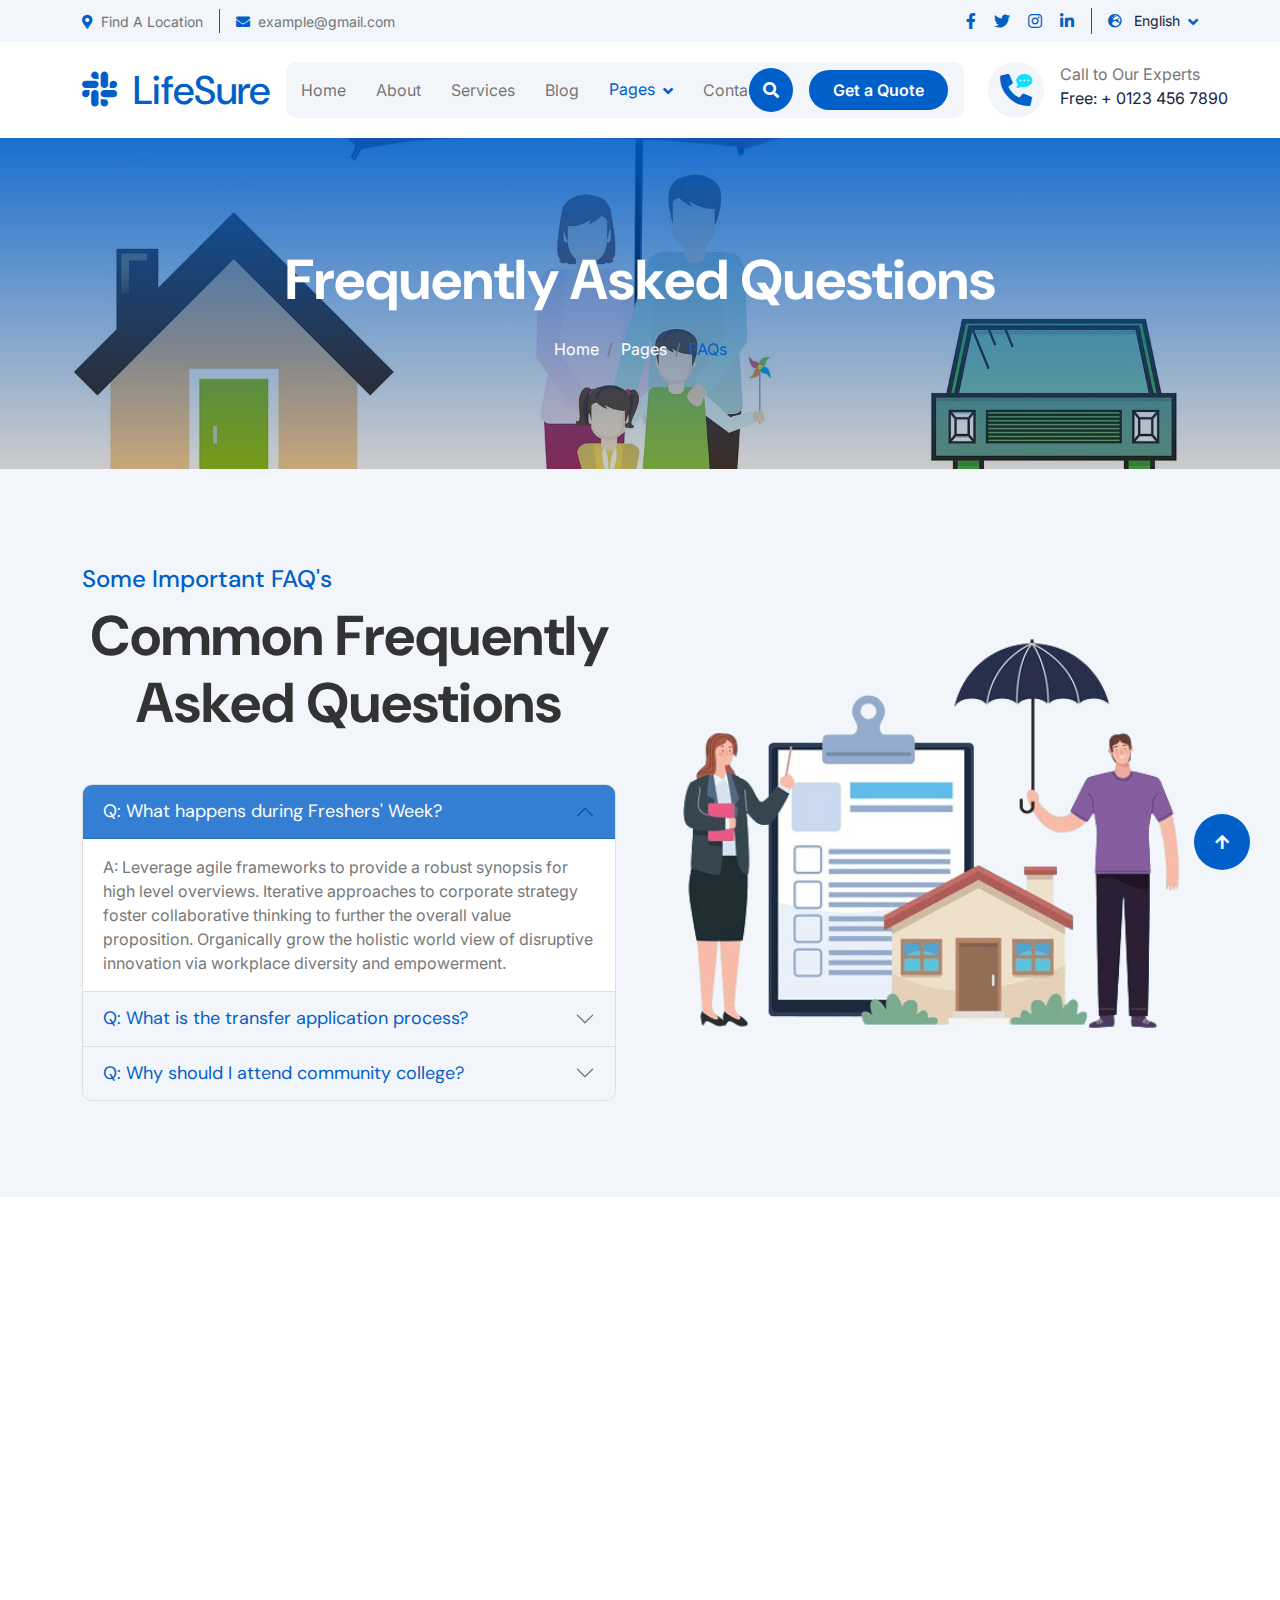
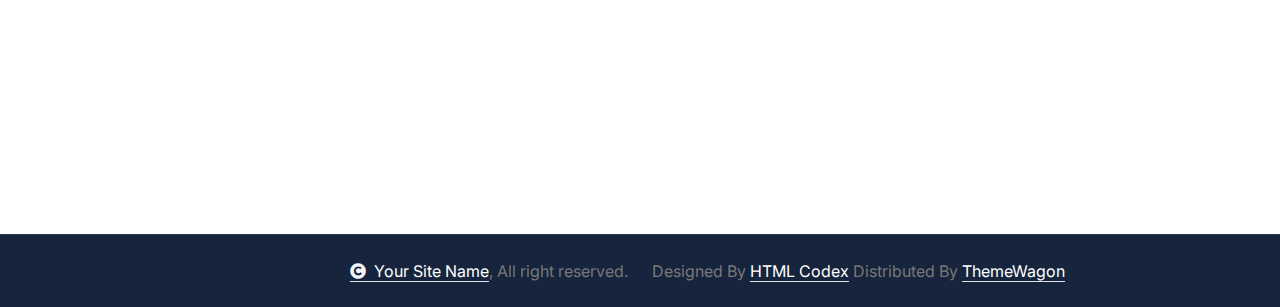
<file: FAQ.html>
<!DOCTYPE html>
<html lang="en">

    <head>
        <meta charset="utf-8">
        <title>LifeSure - Life Insurance Website Template</title>
        <meta content="width=device-width, initial-scale=1.0" name="viewport">
        <meta content="" name="keywords">
        <meta content="" name="description">

        <!-- Google Web Fonts -->
        <link rel="preconnect" href="https://fonts.googleapis.com">
        <link rel="preconnect" href="https://fonts.gstatic.com" crossorigin>
        <link href="https://fonts.googleapis.com/css2?family=DM+Sans:ital,opsz,wght@0,9..40,100..1000;1,9..40,100..1000&family=Inter:slnt,wght@-10..0,100..900&display=swap" rel="stylesheet">

        <!-- Icon Font Stylesheet -->
        <link rel="stylesheet" href="https://use.fontawesome.com/releases/v5.15.4/css/all.css"/>
        <link href="https://cdn.jsdelivr.net/npm/bootstrap-icons@1.4.1/font/bootstrap-icons.css" rel="stylesheet">

        <!-- Libraries Stylesheet -->
        <link rel="stylesheet" href="lib/animate/animate.min.css"/>
        <link href="lib/lightbox/css/lightbox.min.css" rel="stylesheet">
        <link href="lib/owlcarousel/assets/owl.carousel.min.css" rel="stylesheet">


        <!-- Customized Bootstrap Stylesheet -->
        <link href="css/bootstrap.min.css" rel="stylesheet">

        <!-- Template Stylesheet -->
        <link href="css/style.css" rel="stylesheet">
    </head>

    <body>

        <!-- Spinner Start -->
        <div id="spinner" class="show bg-white position-fixed translate-middle w-100 vh-100 top-50 start-50 d-flex align-items-center justify-content-center">
            <div class="spinner-border text-primary" style="width: 3rem; height: 3rem;" role="status">
                <span class="sr-only">Loading...</span>
            </div>
        </div>
        <!-- Spinner End -->

        <!-- Topbar Start -->
        <div class="container-fluid topbar px-0 px-lg-4 bg-light py-2 d-none d-lg-block">
            <div class="container">
                <div class="row gx-0 align-items-center">
                    <div class="col-lg-8 text-center text-lg-start mb-lg-0">
                        <div class="d-flex flex-wrap">
                            <div class="border-end border-primary pe-3">
                                <a href="#" class="text-muted small"><i class="fas fa-map-marker-alt text-primary me-2"></i>Find A Location</a>
                            </div>
                            <div class="ps-3">
                                <a href="mailto:example@gmail.com" class="text-muted small"><i class="fas fa-envelope text-primary me-2"></i>example@gmail.com</a>
                            </div>
                        </div>
                    </div>
                    <div class="col-lg-4 text-center text-lg-end">
                        <div class="d-flex justify-content-end">
                            <div class="d-flex border-end border-primary pe-3">
                                <a class="btn p-0 text-primary me-3" href="#"><i class="fab fa-facebook-f"></i></a>
                                <a class="btn p-0 text-primary me-3" href="#"><i class="fab fa-twitter"></i></a>
                                <a class="btn p-0 text-primary me-3" href="#"><i class="fab fa-instagram"></i></a>
                                <a class="btn p-0 text-primary me-0" href="#"><i class="fab fa-linkedin-in"></i></a>
                            </div>
                            <div class="dropdown ms-3">
                                <a href="#" class="dropdown-toggle text-dark" data-bs-toggle="dropdown"><small><i class="fas fa-globe-europe text-primary me-2"></i> English</small></a>
                                <div class="dropdown-menu rounded">
                                    <a href="#" class="dropdown-item">English</a>
                                    <a href="#" class="dropdown-item">Bangla</a>
                                    <a href="#" class="dropdown-item">French</a>
                                    <a href="#" class="dropdown-item">Spanish</a>
                                    <a href="#" class="dropdown-item">Arabic</a>
                                </div>
                            </div>
                        </div>
                    </div>
                </div>
            </div>
        </div>
        <!-- Topbar End -->

        <!-- Navbar & Hero Start -->
        <div class="container-fluid nav-bar px-0 px-lg-4 py-lg-0">
            <div class="container">
                <nav class="navbar navbar-expand-lg navbar-light"> 
                    <a href="#" class="navbar-brand p-0">
                        <h1 class="text-primary mb-0"><i class="fab fa-slack me-2"></i> LifeSure</h1>
                        <!-- <img src="img/logo.png" alt="Logo"> -->
                    </a>
                    <button class="navbar-toggler" type="button" data-bs-toggle="collapse" data-bs-target="#navbarCollapse">
                        <span class="fa fa-bars"></span>
                    </button>
                    <div class="collapse navbar-collapse" id="navbarCollapse">
                        <div class="navbar-nav mx-0 mx-lg-auto">
                            <a href="index.html" class="nav-item nav-link">Home</a>
                            <a href="about.html" class="nav-item nav-link">About</a>
                            <a href="service.html" class="nav-item nav-link">Services</a>
                            <a href="blog.html" class="nav-item nav-link">Blog</a>
                            <div class="nav-item dropdown active">
                                <a href="#" class="nav-link" data-bs-toggle="dropdown">
                                    <span class="dropdown-toggle">Pages</span>
                                </a>
                                <div class="dropdown-menu">
                                    <a href="feature.html" class="dropdown-item">Our Features</a>
                                    <a href="team.html" class="dropdown-item">Our team</a>
                                    <a href="testimonial.html" class="dropdown-item">Testimonial</a>
                                    <a href="FAQ.html" class="dropdown-item active">FAQs</a>
                                    <a href="404.html" class="dropdown-item">404 Page</a>
                                </div>
                            </div>
                            <a href="contact.html" class="nav-item nav-link">Contact</a>
                            <div class="nav-btn px-3">
                                <button class="btn-search btn btn-primary btn-md-square rounded-circle flex-shrink-0" data-bs-toggle="modal" data-bs-target="#searchModal"><i class="fas fa-search"></i></button>
                                <a href="#" class="btn btn-primary rounded-pill py-2 px-4 ms-3 flex-shrink-0"> Get a Quote</a>
                            </div>
                        </div>
                    </div>
                    <div class="d-none d-xl-flex flex-shrink-0 ps-4">
                        <a href="#" class="btn btn-light btn-lg-square rounded-circle position-relative wow tada" data-wow-delay=".9s">
                            <i class="fa fa-phone-alt fa-2x"></i>
                            <div class="position-absolute" style="top: 7px; right: 12px;">
                                <span><i class="fa fa-comment-dots text-secondary"></i></span>
                            </div>
                        </a>
                        <div class="d-flex flex-column ms-3">
                            <span>Call to Our Experts</span>
                            <a href="tel:+ 0123 456 7890"><span class="text-dark">Free: + 0123 456 7890</span></a>
                        </div>
                    </div>
                </nav>
            </div>
        </div>
        <!-- Navbar & Hero End -->

        <!-- Modal Search Start -->
        <div class="modal fade" id="searchModal" tabindex="-1" aria-labelledby="exampleModalLabel" aria-hidden="true">
            <div class="modal-dialog modal-fullscreen">
                <div class="modal-content rounded-0">
                    <div class="modal-header">
                        <h5 class="modal-title" id="exampleModalLabel">Search by keyword</h5>
                        <button type="button" class="btn-close" data-bs-dismiss="modal" aria-label="Close"></button>
                    </div>
                    <div class="modal-body d-flex align-items-center bg-primary">
                        <div class="input-group w-75 mx-auto d-flex">
                            <input type="search" class="form-control p-3" placeholder="keywords" aria-describedby="search-icon-1">
                            <span id="search-icon-1" class="btn bg-light border nput-group-text p-3"><i class="fa fa-search"></i></span>
                        </div>
                    </div>
                </div>
            </div>
        </div>
        <!-- Modal Search End -->


        <!-- Header Start -->
        <div class="container-fluid bg-breadcrumb">
            <div class="container text-center py-5" style="max-width: 900px;">
                <h4 class="text-white display-4 mb-4 wow fadeInDown" data-wow-delay="0.1s">Frequently Asked Questions</h4>
                <ol class="breadcrumb d-flex justify-content-center mb-0 wow fadeInDown" data-wow-delay="0.3s">
                    <li class="breadcrumb-item"><a href="index.html">Home</a></li>
                    <li class="breadcrumb-item"><a href="#">Pages</a></li>
                    <li class="breadcrumb-item active text-primary">FAQs</li>
                </ol>    
            </div>
        </div>
        <!-- Header End -->


        <!-- FAQs Start -->
        <div class="container-fluid faq-section bg-light py-5">
            <div class="container py-5">
                <div class="row g-5 align-items-center">
                    <div class="col-xl-6 wow fadeInLeft" data-wow-delay="0.2s">
                        <div class="h-100">
                            <div class="mb-5">
                                <h4 class="text-primary">Some Important FAQ's</h4>
                                <h1 class="display-4 mb-0">Common Frequently Asked Questions</h1>
                            </div>
                            <div class="accordion" id="accordionExample">
                                <div class="accordion-item">
                                    <h2 class="accordion-header" id="headingOne">
                                        <button class="accordion-button border-0" type="button" data-bs-toggle="collapse" data-bs-target="#collapseOne" aria-expanded="true" aria-controls="collapseOne">
                                            Q: What happens during Freshers' Week?
                                        </button>
                                    </h2>
                                    <div id="collapseOne" class="accordion-collapse collapse show active" aria-labelledby="headingOne" data-bs-parent="#accordionExample">
                                        <div class="accordion-body rounded">
                                            A: Leverage agile frameworks to provide a robust synopsis for high level overviews. Iterative approaches to corporate strategy foster collaborative thinking to further the overall value proposition. Organically grow the holistic world view of disruptive innovation via workplace diversity and empowerment.
                                        </div>
                                    </div>
                                </div>
                                <div class="accordion-item">
                                    <h2 class="accordion-header" id="headingTwo">
                                        <button class="accordion-button collapsed" type="button" data-bs-toggle="collapse" data-bs-target="#collapseTwo" aria-expanded="false" aria-controls="collapseTwo">
                                            Q: What is the transfer application process?
                                        </button>
                                    </h2>
                                    <div id="collapseTwo" class="accordion-collapse collapse" aria-labelledby="headingTwo" data-bs-parent="#accordionExample">
                                        <div class="accordion-body">
                                            A: Leverage agile frameworks to provide a robust synopsis for high level overviews. Iterative approaches to corporate strategy foster collaborative thinking to further the overall value proposition. Organically grow the holistic world view of disruptive innovation via workplace diversity and empowerment.
                                        </div>
                                    </div>
                                </div>
                                <div class="accordion-item">
                                    <h2 class="accordion-header" id="headingThree">
                                        <button class="accordion-button collapsed" type="button" data-bs-toggle="collapse" data-bs-target="#collapseThree" aria-expanded="false" aria-controls="collapseThree">
                                            Q: Why should I attend community college?
                                        </button>
                                    </h2>
                                    <div id="collapseThree" class="accordion-collapse collapse" aria-labelledby="headingThree" data-bs-parent="#accordionExample">
                                        <div class="accordion-body">
                                            A: Leverage agile frameworks to provide a robust synopsis for high level overviews. Iterative approaches to corporate strategy foster collaborative thinking to further the overall value proposition. Organically grow the holistic world view of disruptive innovation via workplace diversity and empowerment.
                                        </div>
                                    </div>
                                </div>
                            </div>
                        </div>
                    </div>
                    <div class="col-xl-6 wow fadeInRight" data-wow-delay="0.4s">
                        <img src="img/carousel-2.png" class="img-fluid w-100" alt="">
                    </div>
                </div>
            </div>
        </div>
        <!-- FAQs End -->


        <!-- Footer Start -->
        <div class="container-fluid footer py-5 wow fadeIn" data-wow-delay="0.2s">
            <div class="container py-5">
                <div class="row g-5">
                    <div class="col-xl-9">
                        <div class="mb-5">
                            <div class="row g-4">
                                <div class="col-md-6 col-lg-6 col-xl-5">
                                    <div class="footer-item">
                                        <a href="index.html" class="p-0">
                                            <h3 class="text-white"><i class="fab fa-slack me-3"></i> LifeSure</h3>
                                            <!-- <img src="img/logo.png" alt="Logo"> -->
                                        </a>
                                        <p class="text-white mb-4">Dolor amet sit justo amet elitr clita ipsum elitr est.Lorem ipsum dolor sit amet, consectetur adipiscing...</p>
                                        <div class="footer-btn d-flex">
                                            <a class="btn btn-md-square rounded-circle me-3" href="#"><i class="fab fa-facebook-f"></i></a>
                                            <a class="btn btn-md-square rounded-circle me-3" href="#"><i class="fab fa-twitter"></i></a>
                                            <a class="btn btn-md-square rounded-circle me-3" href="#"><i class="fab fa-instagram"></i></a>
                                            <a class="btn btn-md-square rounded-circle me-0" href="#"><i class="fab fa-linkedin-in"></i></a>
                                        </div>
                                    </div>
                                </div>
                                <div class="col-md-6 col-lg-6 col-xl-3">
                                    <div class="footer-item">
                                        <h4 class="text-white mb-4">Useful Links</h4>
                                        <a href="#"><i class="fas fa-angle-right me-2"></i> About Us</a>
                                        <a href="#"><i class="fas fa-angle-right me-2"></i> Features</a>
                                        <a href="#"><i class="fas fa-angle-right me-2"></i> Services</a>
                                        <a href="#"><i class="fas fa-angle-right me-2"></i> FAQ's</a>
                                        <a href="#"><i class="fas fa-angle-right me-2"></i> Blogs</a>
                                        <a href="#"><i class="fas fa-angle-right me-2"></i> Contact</a>
                                    </div>
                                </div>
                                <div class="col-md-6 col-lg-6 col-xl-4">
                                    <div class="footer-item">
                                        <h4 class="mb-4 text-white">Instagram</h4>
                                        <div class="row g-3">
                                            <div class="col-4">
                                                <div class="footer-instagram rounded">
                                                    <img src="img/instagram-footer-1.jpg" class="img-fluid w-100" alt="">
                                                    <div class="footer-search-icon">
                                                        <a href="img/instagram-footer-1.jpg" data-lightbox="footerInstagram-1" class="my-auto"><i class="fas fa-link text-white"></i></a>
                                                    </div>
                                                </div>
                                           </div>
                                           <div class="col-4">
                                                <div class="footer-instagram rounded">
                                                    <img src="img/instagram-footer-2.jpg" class="img-fluid w-100" alt="">
                                                    <div class="footer-search-icon">
                                                        <a href="img/instagram-footer-2.jpg" data-lightbox="footerInstagram-2" class="my-auto"><i class="fas fa-link text-white"></i></a>
                                                    </div>
                                                </div>
                                           </div>
                                            <div class="col-4">
                                                <div class="footer-instagram rounded">
                                                    <img src="img/instagram-footer-3.jpg" class="img-fluid w-100" alt="">
                                                    <div class="footer-search-icon">
                                                        <a href="img/instagram-footer-3.jpg" data-lightbox="footerInstagram-3" class="my-auto"><i class="fas fa-link text-white"></i></a>
                                                    </div>
                                                </div>
                                           </div>
                                            <div class="col-4">
                                                <div class="footer-instagram rounded">
                                                    <img src="img/instagram-footer-4.jpg" class="img-fluid w-100" alt="">
                                                    <div class="footer-search-icon">
                                                        <a href="img/instagram-footer-4.jpg" data-lightbox="footerInstagram-4" class="my-auto"><i class="fas fa-link text-white"></i></a>
                                                    </div>
                                                </div>
                                           </div>
                                            <div class="col-4">
                                                <div class="footer-instagram rounded">
                                                    <img src="img/instagram-footer-5.jpg" class="img-fluid w-100" alt="">
                                                    <div class="footer-search-icon">
                                                        <a href="img/instagram-footer-5.jpg" data-lightbox="footerInstagram-5" class="my-auto"><i class="fas fa-link text-white"></i></a>
                                                    </div>
                                                </div>
                                           </div>
                                           <div class="col-4">
                                                <div class="footer-instagram rounded">
                                                    <img src="img/instagram-footer-6.jpg" class="img-fluid w-100" alt="">
                                                    <div class="footer-search-icon">
                                                        <a href="img/instagram-footer-6.jpg" data-lightbox="footerInstagram-6" class="my-auto"><i class="fas fa-link text-white"></i></a>
                                                    </div>
                                                </div>
                                            </div>
                                        </div>
                                    </div>
                                </div>
                            </div>
                        </div>
                        <div class="pt-5" style="border-top: 1px solid rgba(255, 255, 255, 0.08);">
                            <div class="row g-0">
                                <div class="col-12">
                                    <div class="row g-4">
                                        <div class="col-lg-6 col-xl-4">
                                            <div class="d-flex">
                                                <div class="btn-xl-square bg-primary text-white rounded p-4 me-4">
                                                    <i class="fas fa-map-marker-alt fa-2x"></i>
                                                </div>
                                                <div>
                                                    <h4 class="text-white">Address</h4>
                                                    <p class="mb-0">123 Street New York.USA</p>
                                                </div>
                                            </div>
                                        </div>
                                        <div class="col-lg-6 col-xl-4">
                                            <div class="d-flex">
                                                <div class="btn-xl-square bg-primary text-white rounded p-4 me-4">
                                                    <i class="fas fa-envelope fa-2x"></i>
                                                </div>
                                                <div>
                                                    <h4 class="text-white">Mail Us</h4>
                                                    <p class="mb-0">info@example.com</p>
                                                </div>
                                            </div>
                                        </div>
                                        <div class="col-lg-6 col-xl-4">
                                            <div class="d-flex">
                                                <div class="btn-xl-square bg-primary text-white rounded p-4 me-4">
                                                    <i class="fa fa-phone-alt fa-2x"></i>
                                                </div>
                                                <div>
                                                    <h4 class="text-white">Telephone</h4>
                                                    <p class="mb-0">(+012) 3456 7890</p>
                                                </div>
                                            </div>
                                        </div>
                                    </div>
                                </div>
                            </div>
                        </div>
                    </div>
                    
                    <div class="col-xl-3">
                        <div class="footer-item">
                            <h4 class="text-white mb-4">Newsletter</h4>
                            <p class="text-white mb-3">Dolor amet sit justo amet elitr clita ipsum elitr est.Lorem ipsum dolor sit amet, consectetur adipiscing elit.</p>
                            <div class="position-relative rounded-pill mb-4">
                                <input class="form-control rounded-pill w-100 py-3 ps-4 pe-5" type="text" placeholder="Enter your email">
                                <button type="button" class="btn btn-primary rounded-pill position-absolute top-0 end-0 py-2 mt-2 me-2">SignUp</button>
                            </div>
                            <div class="d-flex flex-shrink-0">
                                <div class="footer-btn">
                                    <a href="#" class="btn btn-lg-square rounded-circle position-relative wow tada" data-wow-delay=".9s">
                                        <i class="fa fa-phone-alt fa-2x"></i>
                                        <div class="position-absolute" style="top: 2px; right: 12px;">
                                            <span><i class="fa fa-comment-dots text-secondary"></i></span>
                                        </div>
                                    </a>
                                </div>
                                <div class="d-flex flex-column ms-3 flex-shrink-0">
                                    <span>Call to Our Experts</span>
                                    <a href="tel:+ 0123 456 7890"><span class="text-white">Free: + 0123 456 7890</span></a>
                                </div>
                            </div>
                        </div>
                    </div>
                </div>
            </div>
        </div>
        <!-- Footer End -->
        
        <!-- Copyright Start -->
        <div class="container-fluid copyright py-4">
            <div class="container">
                <div class="row g-4 align-items-center">
                    <div class="col-md-6 text-center text-md-end mb-md-0">
                        <span class="text-body"><a href="#" class="border-bottom text-white"><i class="fas fa-copyright text-light me-2"></i>Your Site Name</a>, All right reserved.</span>
                    </div>
                    <div class="col-md-6 text-center text-md-start text-body">
                        <!--/*** This template is free as long as you keep the below author’s credit link/attribution link/backlink. ***/-->
                        <!--/*** If you'd like to use the template without the below author’s credit link/attribution link/backlink, ***/-->
                        <!--/*** you can purchase the Credit Removal License from "https://htmlcodex.com/credit-removal". ***/-->
                        Designed By <a class="border-bottom text-white" href="https://htmlcodex.com">HTML Codex</a> Distributed By <a class="border-bottom text-white" href="https://themewagon.com">ThemeWagon</a>
                    </div>
                </div>
            </div>
        </div>
        <!-- Copyright End -->


        <!-- Back to Top -->
        <a href="#" class="btn btn-primary btn-lg-square rounded-circle back-to-top"><i class="fa fa-arrow-up"></i></a>   

        
        <!-- JavaScript Libraries -->
        <script src="https://ajax.googleapis.com/ajax/libs/jquery/3.6.4/jquery.min.js"></script>
        <script src="https://cdn.jsdelivr.net/npm/bootstrap@5.0.0/dist/js/bootstrap.bundle.min.js"></script>
        <script src="lib/wow/wow.min.js"></script>
        <script src="lib/easing/easing.min.js"></script>
        <script src="lib/waypoints/waypoints.min.js"></script>
        <script src="lib/counterup/counterup.min.js"></script>
        <script src="lib/lightbox/js/lightbox.min.js"></script>
        <script src="lib/owlcarousel/owl.carousel.min.js"></script>
        

        <!-- Template Javascript -->
        <script src="js/main.js"></script>
    </body>

</html>
</file>
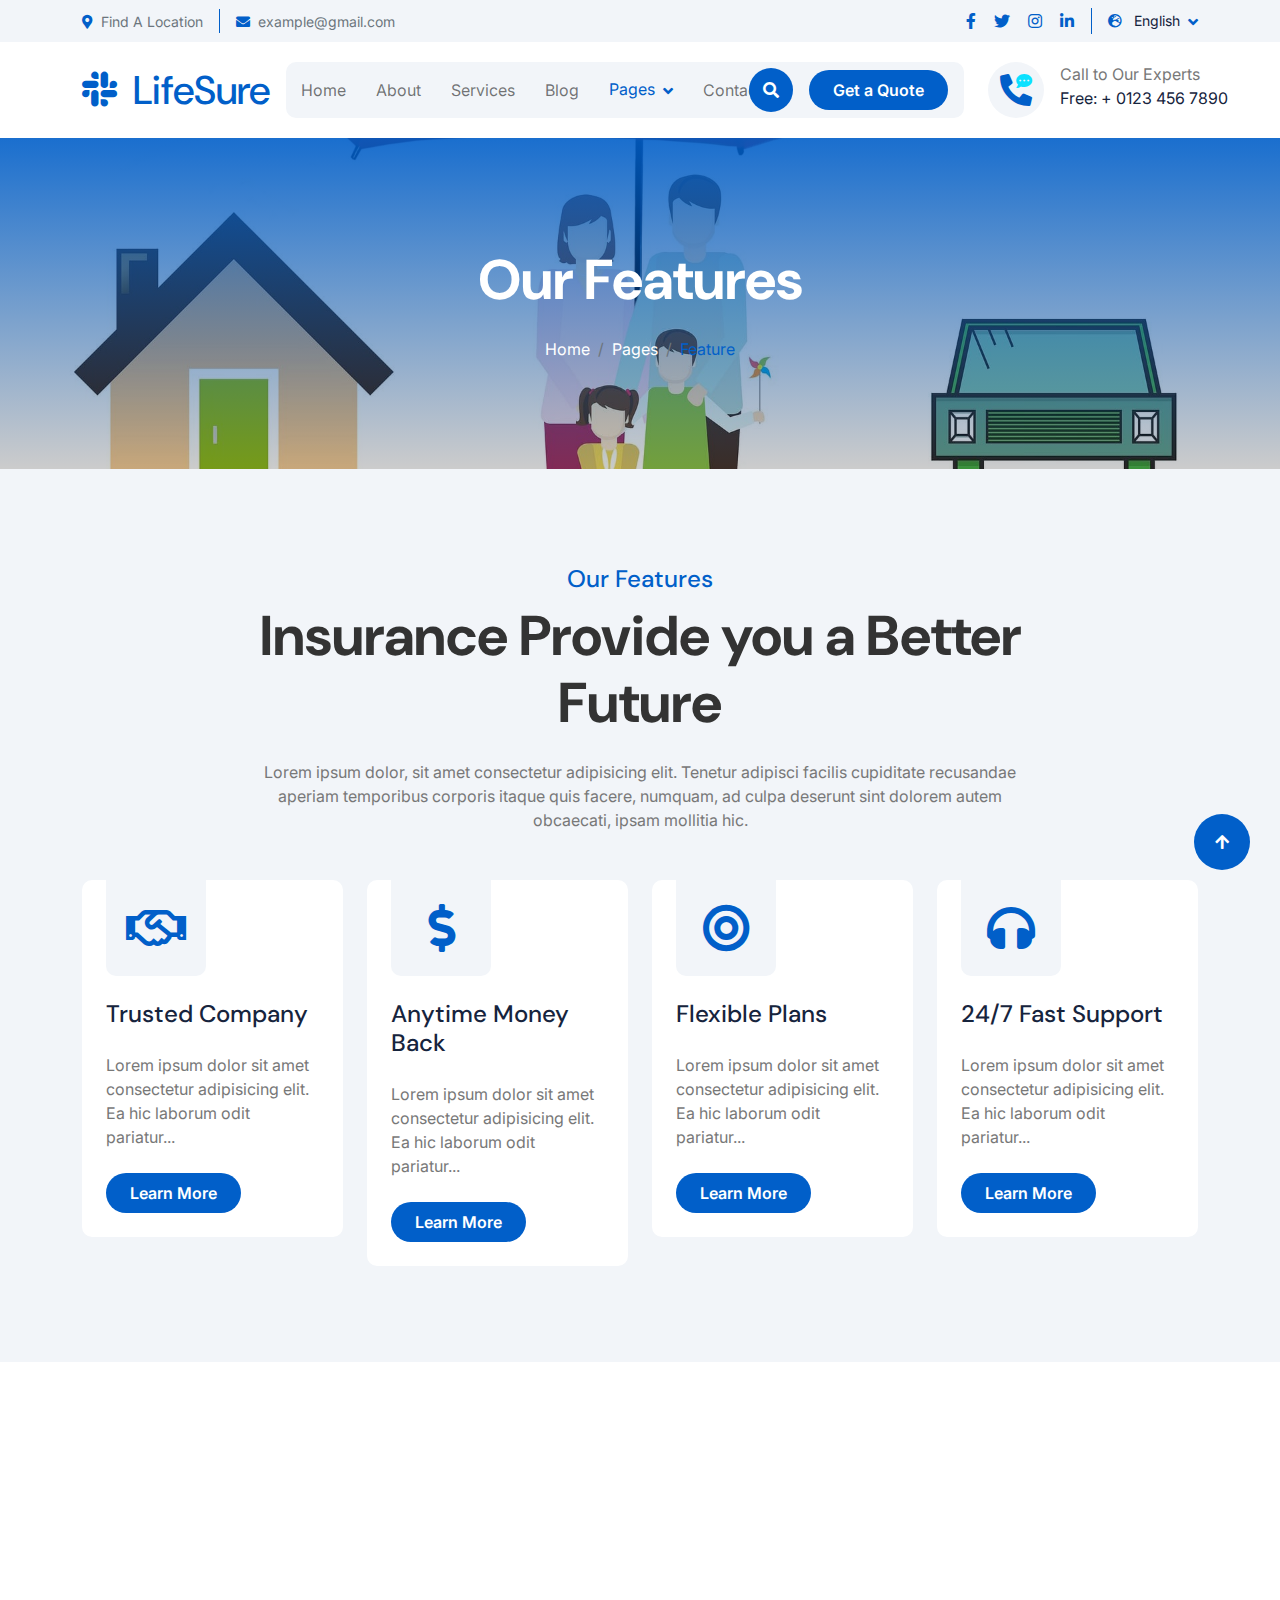
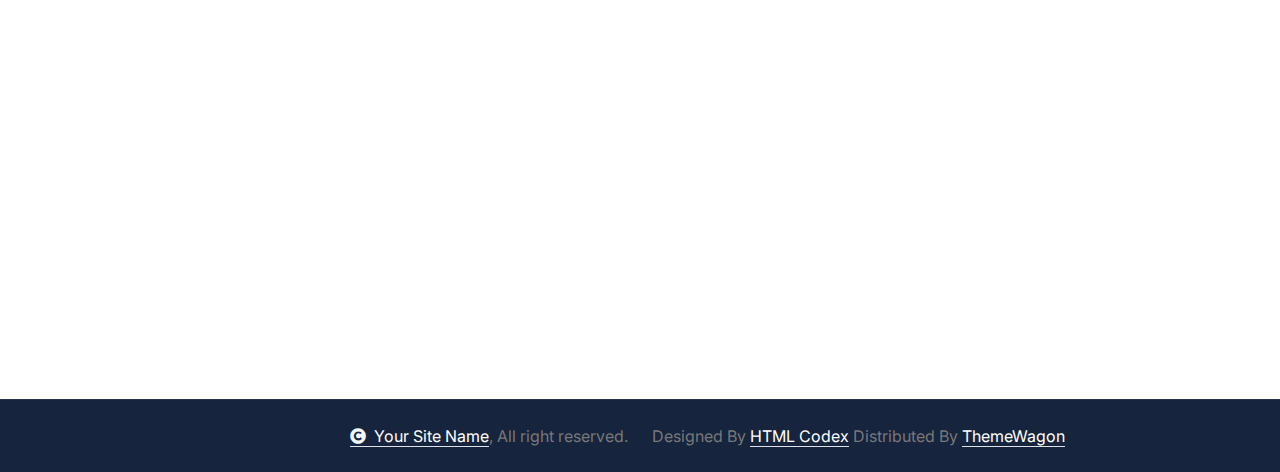
<file: feature.html>
<!DOCTYPE html>
<html lang="en">

    <head>
        <meta charset="utf-8">
        <title>LifeSure - Life Insurance Website Template</title>
        <meta content="width=device-width, initial-scale=1.0" name="viewport">
        <meta content="" name="keywords">
        <meta content="" name="description">

        <!-- Google Web Fonts -->
        <link rel="preconnect" href="https://fonts.googleapis.com">
        <link rel="preconnect" href="https://fonts.gstatic.com" crossorigin>
        <link href="https://fonts.googleapis.com/css2?family=DM+Sans:ital,opsz,wght@0,9..40,100..1000;1,9..40,100..1000&family=Inter:slnt,wght@-10..0,100..900&display=swap" rel="stylesheet">

        <!-- Icon Font Stylesheet -->
        <link rel="stylesheet" href="https://use.fontawesome.com/releases/v5.15.4/css/all.css"/>
        <link href="https://cdn.jsdelivr.net/npm/bootstrap-icons@1.4.1/font/bootstrap-icons.css" rel="stylesheet">

        <!-- Libraries Stylesheet -->
        <link rel="stylesheet" href="lib/animate/animate.min.css"/>
        <link href="lib/lightbox/css/lightbox.min.css" rel="stylesheet">
        <link href="lib/owlcarousel/assets/owl.carousel.min.css" rel="stylesheet">


        <!-- Customized Bootstrap Stylesheet -->
        <link href="css/bootstrap.min.css" rel="stylesheet">

        <!-- Template Stylesheet -->
        <link href="css/style.css" rel="stylesheet">
    </head>

    <body>

        <!-- Spinner Start -->
        <div id="spinner" class="show bg-white position-fixed translate-middle w-100 vh-100 top-50 start-50 d-flex align-items-center justify-content-center">
            <div class="spinner-border text-primary" style="width: 3rem; height: 3rem;" role="status">
                <span class="sr-only">Loading...</span>
            </div>
        </div>
        <!-- Spinner End -->

        <!-- Topbar Start -->
        <div class="container-fluid topbar px-0 px-lg-4 bg-light py-2 d-none d-lg-block">
            <div class="container">
                <div class="row gx-0 align-items-center">
                    <div class="col-lg-8 text-center text-lg-start mb-lg-0">
                        <div class="d-flex flex-wrap">
                            <div class="border-end border-primary pe-3">
                                <a href="#" class="text-muted small"><i class="fas fa-map-marker-alt text-primary me-2"></i>Find A Location</a>
                            </div>
                            <div class="ps-3">
                                <a href="mailto:example@gmail.com" class="text-muted small"><i class="fas fa-envelope text-primary me-2"></i>example@gmail.com</a>
                            </div>
                        </div>
                    </div>
                    <div class="col-lg-4 text-center text-lg-end">
                        <div class="d-flex justify-content-end">
                            <div class="d-flex border-end border-primary pe-3">
                                <a class="btn p-0 text-primary me-3" href="#"><i class="fab fa-facebook-f"></i></a>
                                <a class="btn p-0 text-primary me-3" href="#"><i class="fab fa-twitter"></i></a>
                                <a class="btn p-0 text-primary me-3" href="#"><i class="fab fa-instagram"></i></a>
                                <a class="btn p-0 text-primary me-0" href="#"><i class="fab fa-linkedin-in"></i></a>
                            </div>
                            <div class="dropdown ms-3">
                                <a href="#" class="dropdown-toggle text-dark" data-bs-toggle="dropdown"><small><i class="fas fa-globe-europe text-primary me-2"></i> English</small></a>
                                <div class="dropdown-menu rounded">
                                    <a href="#" class="dropdown-item">English</a>
                                    <a href="#" class="dropdown-item">Bangla</a>
                                    <a href="#" class="dropdown-item">French</a>
                                    <a href="#" class="dropdown-item">Spanish</a>
                                    <a href="#" class="dropdown-item">Arabic</a>
                                </div>
                            </div>
                        </div>
                    </div>
                </div>
            </div>
        </div>
        <!-- Topbar End -->

        <!-- Navbar & Hero Start -->
        <div class="container-fluid nav-bar px-0 px-lg-4 py-lg-0">
            <div class="container">
                <nav class="navbar navbar-expand-lg navbar-light"> 
                    <a href="#" class="navbar-brand p-0">
                        <h1 class="text-primary mb-0"><i class="fab fa-slack me-2"></i> LifeSure</h1>
                        <!-- <img src="img/logo.png" alt="Logo"> -->
                    </a>
                    <button class="navbar-toggler" type="button" data-bs-toggle="collapse" data-bs-target="#navbarCollapse">
                        <span class="fa fa-bars"></span>
                    </button>
                    <div class="collapse navbar-collapse" id="navbarCollapse">
                        <div class="navbar-nav mx-0 mx-lg-auto">
                            <a href="index.html" class="nav-item nav-link">Home</a>
                            <a href="about.html" class="nav-item nav-link">About</a>
                            <a href="service.html" class="nav-item nav-link">Services</a>
                            <a href="blog.html" class="nav-item nav-link">Blog</a>
                            <div class="nav-item dropdown active">
                                <a href="#" class="nav-link" data-bs-toggle="dropdown">
                                    <span class="dropdown-toggle">Pages</span>
                                </a>
                                <div class="dropdown-menu">
                                    <a href="feature.html" class="dropdown-item active">Our Features</a>
                                    <a href="team.html" class="dropdown-item">Our team</a>
                                    <a href="testimonial.html" class="dropdown-item">Testimonial</a>
                                    <a href="FAQ.html" class="dropdown-item">FAQs</a>
                                    <a href="404.html" class="dropdown-item">404 Page</a>
                                </div>
                            </div>
                            <a href="contact.html" class="nav-item nav-link">Contact</a>
                            <div class="nav-btn px-3">
                                <button class="btn-search btn btn-primary btn-md-square rounded-circle flex-shrink-0" data-bs-toggle="modal" data-bs-target="#searchModal"><i class="fas fa-search"></i></button>
                                <a href="#" class="btn btn-primary rounded-pill py-2 px-4 ms-3 flex-shrink-0"> Get a Quote</a>
                            </div>
                        </div>
                    </div>
                    <div class="d-none d-xl-flex flex-shrink-0 ps-4">
                        <a href="#" class="btn btn-light btn-lg-square rounded-circle position-relative wow tada" data-wow-delay=".9s">
                            <i class="fa fa-phone-alt fa-2x"></i>
                            <div class="position-absolute" style="top: 7px; right: 12px;">
                                <span><i class="fa fa-comment-dots text-secondary"></i></span>
                            </div>
                        </a>
                        <div class="d-flex flex-column ms-3">
                            <span>Call to Our Experts</span>
                            <a href="tel:+ 0123 456 7890"><span class="text-dark">Free: + 0123 456 7890</span></a>
                        </div>
                    </div>
                </nav>
            </div>
        </div>
        <!-- Navbar & Hero End -->

        <!-- Modal Search Start -->
        <div class="modal fade" id="searchModal" tabindex="-1" aria-labelledby="exampleModalLabel" aria-hidden="true">
            <div class="modal-dialog modal-fullscreen">
                <div class="modal-content rounded-0">
                    <div class="modal-header">
                        <h5 class="modal-title" id="exampleModalLabel">Search by keyword</h5>
                        <button type="button" class="btn-close" data-bs-dismiss="modal" aria-label="Close"></button>
                    </div>
                    <div class="modal-body d-flex align-items-center bg-primary">
                        <div class="input-group w-75 mx-auto d-flex">
                            <input type="search" class="form-control p-3" placeholder="keywords" aria-describedby="search-icon-1">
                            <span id="search-icon-1" class="btn bg-light border nput-group-text p-3"><i class="fa fa-search"></i></span>
                        </div>
                    </div>
                </div>
            </div>
        </div>
        <!-- Modal Search End -->


        <!-- Header Start -->
        <div class="container-fluid bg-breadcrumb">
            <div class="container text-center py-5" style="max-width: 900px;">
                <h4 class="text-white display-4 mb-4 wow fadeInDown" data-wow-delay="0.1s">Our Features</h4>
                <ol class="breadcrumb d-flex justify-content-center mb-0 wow fadeInDown" data-wow-delay="0.3s">
                    <li class="breadcrumb-item"><a href="index.html">Home</a></li>
                    <li class="breadcrumb-item"><a href="#">Pages</a></li>
                    <li class="breadcrumb-item active text-primary">Feature</li>
                </ol>    
            </div>
        </div>
        <!-- Header End -->


        <!-- Feature Start -->
        <div class="container-fluid feature bg-light py-5">
            <div class="container py-5">
                <div class="text-center mx-auto pb-5 wow fadeInUp" data-wow-delay="0.2s" style="max-width: 800px;">
                    <h4 class="text-primary">Our Features</h4>
                    <h1 class="display-4 mb-4">Insurance Provide you a Better Future</h1>
                    <p class="mb-0">Lorem ipsum dolor, sit amet consectetur adipisicing elit. Tenetur adipisci facilis cupiditate recusandae aperiam temporibus corporis itaque quis facere, numquam, ad culpa deserunt sint dolorem autem obcaecati, ipsam mollitia hic.
                    </p>
                </div>
                <div class="row g-4">
                    <div class="col-md-6 col-lg-6 col-xl-3 wow fadeInUp" data-wow-delay="0.2s">
                        <div class="feature-item p-4 pt-0">
                            <div class="feature-icon p-4 mb-4">
                                <i class="far fa-handshake fa-3x"></i>
                            </div>
                            <h4 class="mb-4">Trusted Company</h4>
                            <p class="mb-4">Lorem ipsum dolor sit amet consectetur adipisicing elit. Ea hic laborum odit pariatur...
                            </p>
                            <a class="btn btn-primary rounded-pill py-2 px-4" href="#">Learn More</a>
                        </div>
                    </div>
                    <div class="col-md-6 col-lg-6 col-xl-3 wow fadeInUp" data-wow-delay="0.4s">
                        <div class="feature-item p-4 pt-0">
                            <div class="feature-icon p-4 mb-4">
                                <i class="fa fa-dollar-sign fa-3x"></i>
                            </div>
                            <h4 class="mb-4">Anytime Money Back</h4>
                            <p class="mb-4">Lorem ipsum dolor sit amet consectetur adipisicing elit. Ea hic laborum odit pariatur...
                            </p>
                            <a class="btn btn-primary rounded-pill py-2 px-4" href="#">Learn More</a>
                        </div>
                    </div>
                    <div class="col-md-6 col-lg-6 col-xl-3 wow fadeInUp" data-wow-delay="0.6s">
                        <div class="feature-item p-4 pt-0">
                            <div class="feature-icon p-4 mb-4">
                                <i class="fa fa-bullseye fa-3x"></i>
                            </div>
                            <h4 class="mb-4">Flexible Plans</h4>
                            <p class="mb-4">Lorem ipsum dolor sit amet consectetur adipisicing elit. Ea hic laborum odit pariatur...
                            </p>
                            <a class="btn btn-primary rounded-pill py-2 px-4" href="#">Learn More</a>
                        </div>
                    </div>
                    <div class="col-md-6 col-lg-6 col-xl-3 wow fadeInUp" data-wow-delay="0.8s">
                        <div class="feature-item p-4 pt-0">
                            <div class="feature-icon p-4 mb-4">
                                <i class="fa fa-headphones fa-3x"></i>
                            </div>
                            <h4 class="mb-4">24/7 Fast Support</h4>
                            <p class="mb-4">Lorem ipsum dolor sit amet consectetur adipisicing elit. Ea hic laborum odit pariatur...
                            </p>
                            <a class="btn btn-primary rounded-pill py-2 px-4" href="#">Learn More</a>
                        </div>
                    </div>
                </div>
            </div>
        </div>
        <!-- Feature End -->


        <!-- Footer Start -->
        <div class="container-fluid footer py-5 wow fadeIn" data-wow-delay="0.2s">
            <div class="container py-5">
                <div class="row g-5">
                    <div class="col-xl-9">
                        <div class="mb-5">
                            <div class="row g-4">
                                <div class="col-md-6 col-lg-6 col-xl-5">
                                    <div class="footer-item">
                                        <a href="index.html" class="p-0">
                                            <h3 class="text-white"><i class="fab fa-slack me-3"></i> LifeSure</h3>
                                            <!-- <img src="img/logo.png" alt="Logo"> -->
                                        </a>
                                        <p class="text-white mb-4">Dolor amet sit justo amet elitr clita ipsum elitr est.Lorem ipsum dolor sit amet, consectetur adipiscing...</p>
                                        <div class="footer-btn d-flex">
                                            <a class="btn btn-md-square rounded-circle me-3" href="#"><i class="fab fa-facebook-f"></i></a>
                                            <a class="btn btn-md-square rounded-circle me-3" href="#"><i class="fab fa-twitter"></i></a>
                                            <a class="btn btn-md-square rounded-circle me-3" href="#"><i class="fab fa-instagram"></i></a>
                                            <a class="btn btn-md-square rounded-circle me-0" href="#"><i class="fab fa-linkedin-in"></i></a>
                                        </div>
                                    </div>
                                </div>
                                <div class="col-md-6 col-lg-6 col-xl-3">
                                    <div class="footer-item">
                                        <h4 class="text-white mb-4">Useful Links</h4>
                                        <a href="#"><i class="fas fa-angle-right me-2"></i> About Us</a>
                                        <a href="#"><i class="fas fa-angle-right me-2"></i> Features</a>
                                        <a href="#"><i class="fas fa-angle-right me-2"></i> Services</a>
                                        <a href="#"><i class="fas fa-angle-right me-2"></i> FAQ's</a>
                                        <a href="#"><i class="fas fa-angle-right me-2"></i> Blogs</a>
                                        <a href="#"><i class="fas fa-angle-right me-2"></i> Contact</a>
                                    </div>
                                </div>
                                <div class="col-md-6 col-lg-6 col-xl-4">
                                    <div class="footer-item">
                                        <h4 class="mb-4 text-white">Instagram</h4>
                                        <div class="row g-3">
                                            <div class="col-4">
                                                <div class="footer-instagram rounded">
                                                    <img src="img/instagram-footer-1.jpg" class="img-fluid w-100" alt="">
                                                    <div class="footer-search-icon">
                                                        <a href="img/instagram-footer-1.jpg" data-lightbox="footerInstagram-1" class="my-auto"><i class="fas fa-link text-white"></i></a>
                                                    </div>
                                                </div>
                                           </div>
                                           <div class="col-4">
                                                <div class="footer-instagram rounded">
                                                    <img src="img/instagram-footer-2.jpg" class="img-fluid w-100" alt="">
                                                    <div class="footer-search-icon">
                                                        <a href="img/instagram-footer-2.jpg" data-lightbox="footerInstagram-2" class="my-auto"><i class="fas fa-link text-white"></i></a>
                                                    </div>
                                                </div>
                                           </div>
                                            <div class="col-4">
                                                <div class="footer-instagram rounded">
                                                    <img src="img/instagram-footer-3.jpg" class="img-fluid w-100" alt="">
                                                    <div class="footer-search-icon">
                                                        <a href="img/instagram-footer-3.jpg" data-lightbox="footerInstagram-3" class="my-auto"><i class="fas fa-link text-white"></i></a>
                                                    </div>
                                                </div>
                                           </div>
                                            <div class="col-4">
                                                <div class="footer-instagram rounded">
                                                    <img src="img/instagram-footer-4.jpg" class="img-fluid w-100" alt="">
                                                    <div class="footer-search-icon">
                                                        <a href="img/instagram-footer-4.jpg" data-lightbox="footerInstagram-4" class="my-auto"><i class="fas fa-link text-white"></i></a>
                                                    </div>
                                                </div>
                                           </div>
                                            <div class="col-4">
                                                <div class="footer-instagram rounded">
                                                    <img src="img/instagram-footer-5.jpg" class="img-fluid w-100" alt="">
                                                    <div class="footer-search-icon">
                                                        <a href="img/instagram-footer-5.jpg" data-lightbox="footerInstagram-5" class="my-auto"><i class="fas fa-link text-white"></i></a>
                                                    </div>
                                                </div>
                                           </div>
                                           <div class="col-4">
                                                <div class="footer-instagram rounded">
                                                    <img src="img/instagram-footer-6.jpg" class="img-fluid w-100" alt="">
                                                    <div class="footer-search-icon">
                                                        <a href="img/instagram-footer-6.jpg" data-lightbox="footerInstagram-6" class="my-auto"><i class="fas fa-link text-white"></i></a>
                                                    </div>
                                                </div>
                                            </div>
                                        </div>
                                    </div>
                                </div>
                            </div>
                        </div>
                        <div class="pt-5" style="border-top: 1px solid rgba(255, 255, 255, 0.08);">
                            <div class="row g-0">
                                <div class="col-12">
                                    <div class="row g-4">
                                        <div class="col-lg-6 col-xl-4">
                                            <div class="d-flex">
                                                <div class="btn-xl-square bg-primary text-white rounded p-4 me-4">
                                                    <i class="fas fa-map-marker-alt fa-2x"></i>
                                                </div>
                                                <div>
                                                    <h4 class="text-white">Address</h4>
                                                    <p class="mb-0">123 Street New York.USA</p>
                                                </div>
                                            </div>
                                        </div>
                                        <div class="col-lg-6 col-xl-4">
                                            <div class="d-flex">
                                                <div class="btn-xl-square bg-primary text-white rounded p-4 me-4">
                                                    <i class="fas fa-envelope fa-2x"></i>
                                                </div>
                                                <div>
                                                    <h4 class="text-white">Mail Us</h4>
                                                    <p class="mb-0">info@example.com</p>
                                                </div>
                                            </div>
                                        </div>
                                        <div class="col-lg-6 col-xl-4">
                                            <div class="d-flex">
                                                <div class="btn-xl-square bg-primary text-white rounded p-4 me-4">
                                                    <i class="fa fa-phone-alt fa-2x"></i>
                                                </div>
                                                <div>
                                                    <h4 class="text-white">Telephone</h4>
                                                    <p class="mb-0">(+012) 3456 7890</p>
                                                </div>
                                            </div>
                                        </div>
                                    </div>
                                </div>
                            </div>
                        </div>
                    </div>
                    
                    <div class="col-xl-3">
                        <div class="footer-item">
                            <h4 class="text-white mb-4">Newsletter</h4>
                            <p class="text-white mb-3">Dolor amet sit justo amet elitr clita ipsum elitr est.Lorem ipsum dolor sit amet, consectetur adipiscing elit.</p>
                            <div class="position-relative rounded-pill mb-4">
                                <input class="form-control rounded-pill w-100 py-3 ps-4 pe-5" type="text" placeholder="Enter your email">
                                <button type="button" class="btn btn-primary rounded-pill position-absolute top-0 end-0 py-2 mt-2 me-2">SignUp</button>
                            </div>
                            <div class="d-flex flex-shrink-0">
                                <div class="footer-btn">
                                    <a href="#" class="btn btn-lg-square rounded-circle position-relative wow tada" data-wow-delay=".9s">
                                        <i class="fa fa-phone-alt fa-2x"></i>
                                        <div class="position-absolute" style="top: 2px; right: 12px;">
                                            <span><i class="fa fa-comment-dots text-secondary"></i></span>
                                        </div>
                                    </a>
                                </div>
                                <div class="d-flex flex-column ms-3 flex-shrink-0">
                                    <span>Call to Our Experts</span>
                                    <a href="tel:+ 0123 456 7890"><span class="text-white">Free: + 0123 456 7890</span></a>
                                </div>
                            </div>
                        </div>
                    </div>
                </div>
            </div>
        </div>
        <!-- Footer End -->
        
        <!-- Copyright Start -->
        <div class="container-fluid copyright py-4">
            <div class="container">
                <div class="row g-4 align-items-center">
                    <div class="col-md-6 text-center text-md-end mb-md-0">
                        <span class="text-body"><a href="#" class="border-bottom text-white"><i class="fas fa-copyright text-light me-2"></i>Your Site Name</a>, All right reserved.</span>
                    </div>
                    <div class="col-md-6 text-center text-md-start text-body">
                        <!--/*** This template is free as long as you keep the below author’s credit link/attribution link/backlink. ***/-->
                        <!--/*** If you'd like to use the template without the below author’s credit link/attribution link/backlink, ***/-->
                        <!--/*** you can purchase the Credit Removal License from "https://htmlcodex.com/credit-removal". ***/-->
                        Designed By <a class="border-bottom text-white" href="https://htmlcodex.com">HTML Codex</a> Distributed By <a class="border-bottom text-white" href="https://themewagon.com">ThemeWagon</a>
                    </div>
                </div>
            </div>
        </div>
        <!-- Copyright End -->


        <!-- Back to Top -->
        <a href="#" class="btn btn-primary btn-lg-square rounded-circle back-to-top"><i class="fa fa-arrow-up"></i></a>   

        
        <!-- JavaScript Libraries -->
        <script src="https://ajax.googleapis.com/ajax/libs/jquery/3.6.4/jquery.min.js"></script>
        <script src="https://cdn.jsdelivr.net/npm/bootstrap@5.0.0/dist/js/bootstrap.bundle.min.js"></script>
        <script src="lib/wow/wow.min.js"></script>
        <script src="lib/easing/easing.min.js"></script>
        <script src="lib/waypoints/waypoints.min.js"></script>
        <script src="lib/counterup/counterup.min.js"></script>
        <script src="lib/lightbox/js/lightbox.min.js"></script>
        <script src="lib/owlcarousel/owl.carousel.min.js"></script>
        

        <!-- Template Javascript -->
        <script src="js/main.js"></script>
    </body>

</html>
</file>
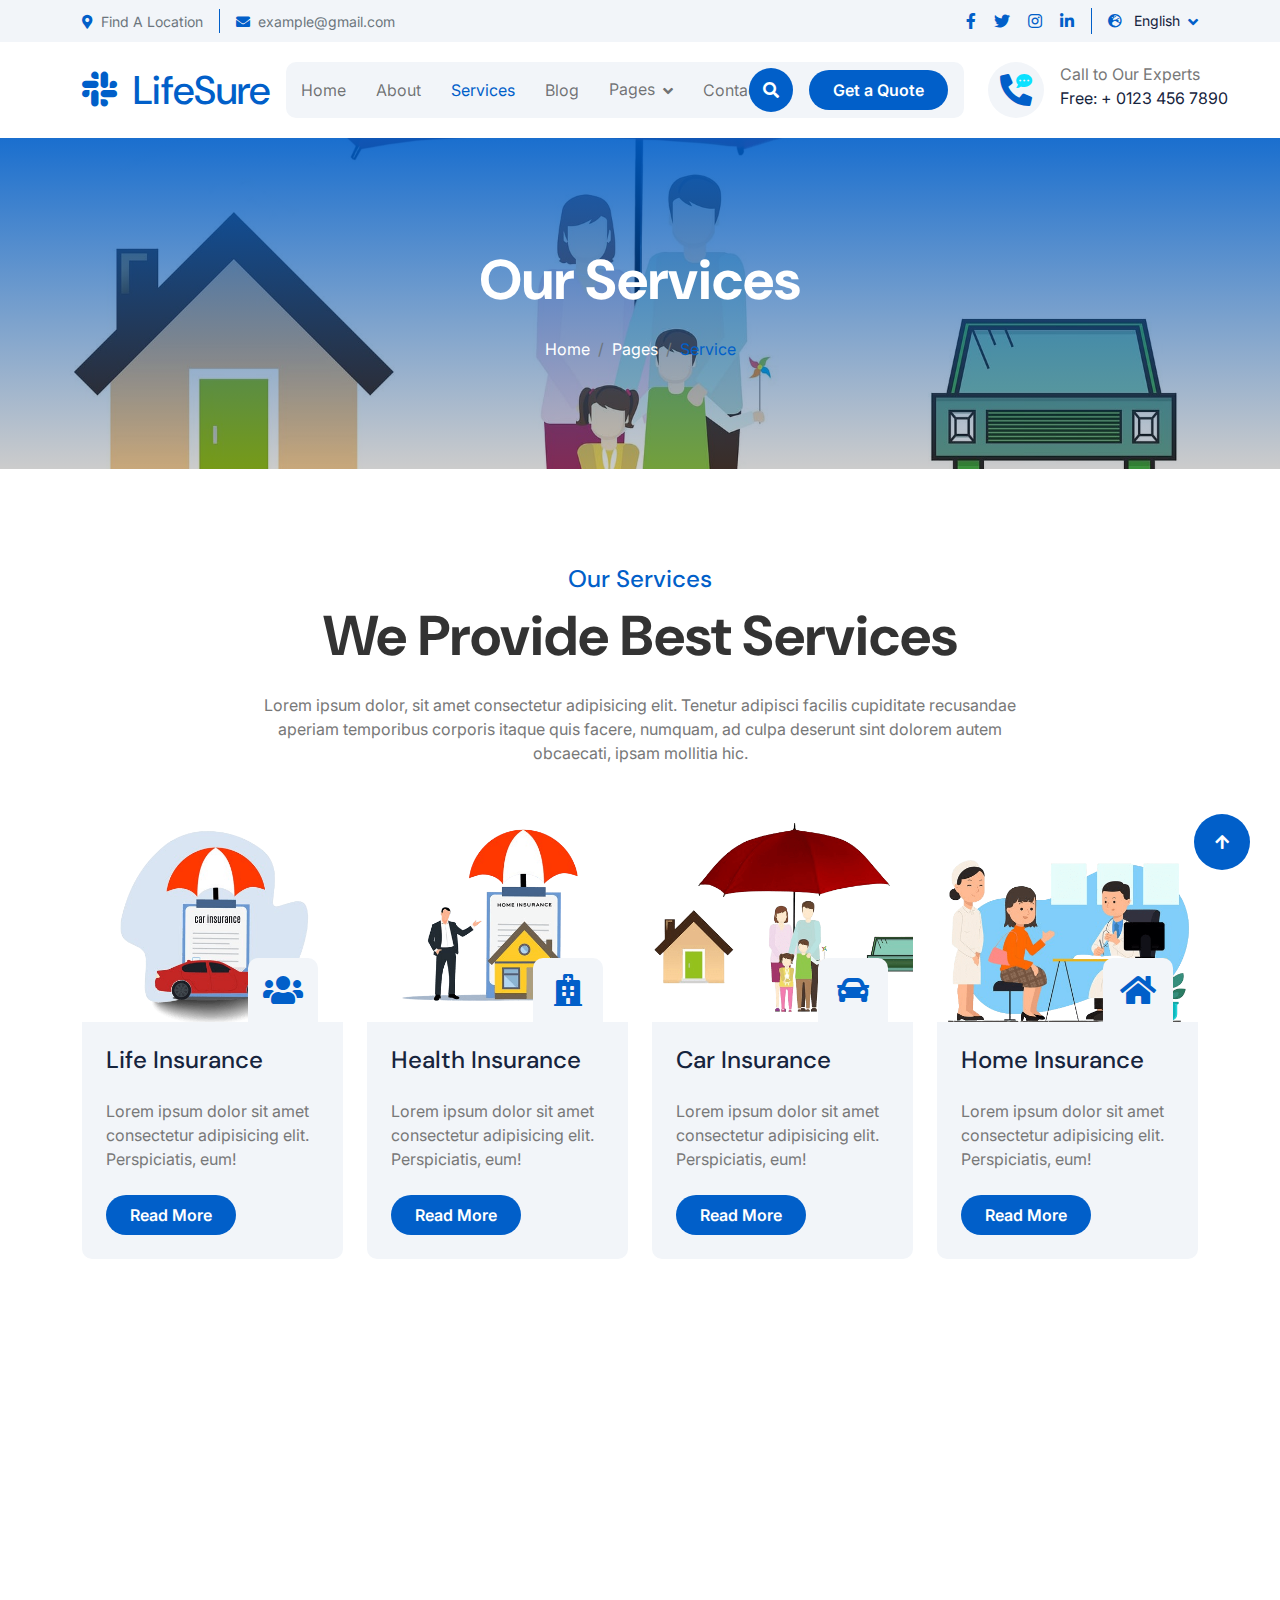
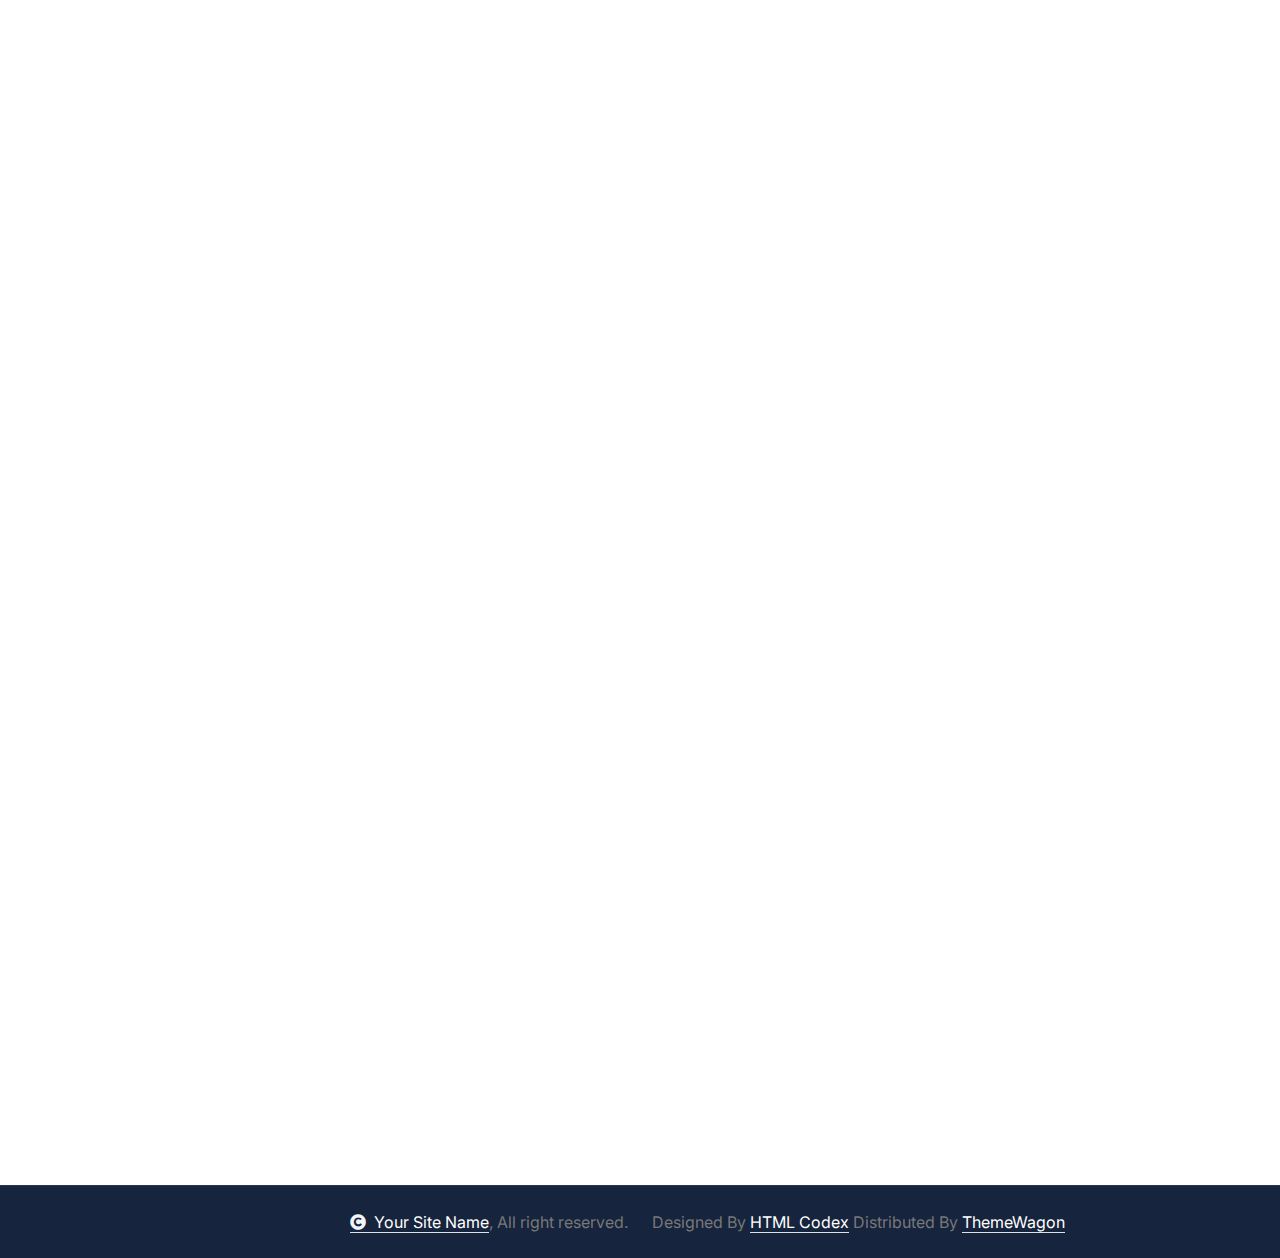
<file: service.html>
<!DOCTYPE html>
<html lang="en">

    <head>
        <meta charset="utf-8">
        <title>LifeSure - Life Insurance Website Template</title>
        <meta content="width=device-width, initial-scale=1.0" name="viewport">
        <meta content="" name="keywords">
        <meta content="" name="description">

        <!-- Google Web Fonts -->
        <link rel="preconnect" href="https://fonts.googleapis.com">
        <link rel="preconnect" href="https://fonts.gstatic.com" crossorigin>
        <link href="https://fonts.googleapis.com/css2?family=DM+Sans:ital,opsz,wght@0,9..40,100..1000;1,9..40,100..1000&family=Inter:slnt,wght@-10..0,100..900&display=swap" rel="stylesheet">

        <!-- Icon Font Stylesheet -->
        <link rel="stylesheet" href="https://use.fontawesome.com/releases/v5.15.4/css/all.css"/>
        <link href="https://cdn.jsdelivr.net/npm/bootstrap-icons@1.4.1/font/bootstrap-icons.css" rel="stylesheet">

        <!-- Libraries Stylesheet -->
        <link rel="stylesheet" href="lib/animate/animate.min.css"/>
        <link href="lib/lightbox/css/lightbox.min.css" rel="stylesheet">
        <link href="lib/owlcarousel/assets/owl.carousel.min.css" rel="stylesheet">


        <!-- Customized Bootstrap Stylesheet -->
        <link href="css/bootstrap.min.css" rel="stylesheet">

        <!-- Template Stylesheet -->
        <link href="css/style.css" rel="stylesheet">
    </head>

    <body>

        <!-- Spinner Start -->
        <div id="spinner" class="show bg-white position-fixed translate-middle w-100 vh-100 top-50 start-50 d-flex align-items-center justify-content-center">
            <div class="spinner-border text-primary" style="width: 3rem; height: 3rem;" role="status">
                <span class="sr-only">Loading...</span>
            </div>
        </div>
        <!-- Spinner End -->

        <!-- Topbar Start -->
        <div class="container-fluid topbar px-0 px-lg-4 bg-light py-2 d-none d-lg-block">
            <div class="container">
                <div class="row gx-0 align-items-center">
                    <div class="col-lg-8 text-center text-lg-start mb-lg-0">
                        <div class="d-flex flex-wrap">
                            <div class="border-end border-primary pe-3">
                                <a href="#" class="text-muted small"><i class="fas fa-map-marker-alt text-primary me-2"></i>Find A Location</a>
                            </div>
                            <div class="ps-3">
                                <a href="mailto:example@gmail.com" class="text-muted small"><i class="fas fa-envelope text-primary me-2"></i>example@gmail.com</a>
                            </div>
                        </div>
                    </div>
                    <div class="col-lg-4 text-center text-lg-end">
                        <div class="d-flex justify-content-end">
                            <div class="d-flex border-end border-primary pe-3">
                                <a class="btn p-0 text-primary me-3" href="#"><i class="fab fa-facebook-f"></i></a>
                                <a class="btn p-0 text-primary me-3" href="#"><i class="fab fa-twitter"></i></a>
                                <a class="btn p-0 text-primary me-3" href="#"><i class="fab fa-instagram"></i></a>
                                <a class="btn p-0 text-primary me-0" href="#"><i class="fab fa-linkedin-in"></i></a>
                            </div>
                            <div class="dropdown ms-3">
                                <a href="#" class="dropdown-toggle text-dark" data-bs-toggle="dropdown"><small><i class="fas fa-globe-europe text-primary me-2"></i> English</small></a>
                                <div class="dropdown-menu rounded">
                                    <a href="#" class="dropdown-item">English</a>
                                    <a href="#" class="dropdown-item">Bangla</a>
                                    <a href="#" class="dropdown-item">French</a>
                                    <a href="#" class="dropdown-item">Spanish</a>
                                    <a href="#" class="dropdown-item">Arabic</a>
                                </div>
                            </div>
                        </div>
                    </div>
                </div>
            </div>
        </div>
        <!-- Topbar End -->

        <!-- Navbar & Hero Start -->
        <div class="container-fluid nav-bar px-0 px-lg-4 py-lg-0">
            <div class="container">
                <nav class="navbar navbar-expand-lg navbar-light"> 
                    <a href="#" class="navbar-brand p-0">
                        <h1 class="text-primary mb-0"><i class="fab fa-slack me-2"></i> LifeSure</h1>
                        <!-- <img src="img/logo.png" alt="Logo"> -->
                    </a>
                    <button class="navbar-toggler" type="button" data-bs-toggle="collapse" data-bs-target="#navbarCollapse">
                        <span class="fa fa-bars"></span>
                    </button>
                    <div class="collapse navbar-collapse" id="navbarCollapse">
                        <div class="navbar-nav mx-0 mx-lg-auto">
                            <a href="index.html" class="nav-item nav-link">Home</a>
                            <a href="about.html" class="nav-item nav-link">About</a>
                            <a href="service.html" class="nav-item nav-link active">Services</a>
                            <a href="blog.html" class="nav-item nav-link">Blog</a>
                            <div class="nav-item dropdown">
                                <a href="#" class="nav-link" data-bs-toggle="dropdown">
                                    <span class="dropdown-toggle">Pages</span>
                                </a>
                                <div class="dropdown-menu">
                                    <a href="feature.html" class="dropdown-item">Our Features</a>
                                    <a href="team.html" class="dropdown-item">Our team</a>
                                    <a href="testimonial.html" class="dropdown-item">Testimonial</a>
                                    <a href="FAQ.html" class="dropdown-item">FAQs</a>
                                    <a href="404.html" class="dropdown-item">404 Page</a>
                                </div>
                            </div>
                            <a href="contact.html" class="nav-item nav-link">Contact</a>
                            <div class="nav-btn px-3">
                                <button class="btn-search btn btn-primary btn-md-square rounded-circle flex-shrink-0" data-bs-toggle="modal" data-bs-target="#searchModal"><i class="fas fa-search"></i></button>
                                <a href="#" class="btn btn-primary rounded-pill py-2 px-4 ms-3 flex-shrink-0"> Get a Quote</a>
                            </div>
                        </div>
                    </div>
                    <div class="d-none d-xl-flex flex-shrink-0 ps-4">
                        <a href="#" class="btn btn-light btn-lg-square rounded-circle position-relative wow tada" data-wow-delay=".9s">
                            <i class="fa fa-phone-alt fa-2x"></i>
                            <div class="position-absolute" style="top: 7px; right: 12px;">
                                <span><i class="fa fa-comment-dots text-secondary"></i></span>
                            </div>
                        </a>
                        <div class="d-flex flex-column ms-3">
                            <span>Call to Our Experts</span>
                            <a href="tel:+ 0123 456 7890"><span class="text-dark">Free: + 0123 456 7890</span></a>
                        </div>
                    </div>
                </nav>
            </div>
        </div>
        <!-- Navbar & Hero End -->

        <!-- Modal Search Start -->
        <div class="modal fade" id="searchModal" tabindex="-1" aria-labelledby="exampleModalLabel" aria-hidden="true">
            <div class="modal-dialog modal-fullscreen">
                <div class="modal-content rounded-0">
                    <div class="modal-header">
                        <h5 class="modal-title" id="exampleModalLabel">Search by keyword</h5>
                        <button type="button" class="btn-close" data-bs-dismiss="modal" aria-label="Close"></button>
                    </div>
                    <div class="modal-body d-flex align-items-center bg-primary">
                        <div class="input-group w-75 mx-auto d-flex">
                            <input type="search" class="form-control p-3" placeholder="keywords" aria-describedby="search-icon-1">
                            <span id="search-icon-1" class="btn bg-light border nput-group-text p-3"><i class="fa fa-search"></i></span>
                        </div>
                    </div>
                </div>
            </div>
        </div>
        <!-- Modal Search End -->


        <!-- Header Start -->
        <div class="container-fluid bg-breadcrumb">
            <div class="container text-center py-5" style="max-width: 900px;">
                <h4 class="text-white display-4 mb-4 wow fadeInDown" data-wow-delay="0.1s">Our Services</h4>
                <ol class="breadcrumb d-flex justify-content-center mb-0 wow fadeInDown" data-wow-delay="0.3s">
                    <li class="breadcrumb-item"><a href="index.html">Home</a></li>
                    <li class="breadcrumb-item"><a href="#">Pages</a></li>
                    <li class="breadcrumb-item active text-primary">Service</li>
                </ol>    
            </div>
        </div>
        <!-- Header End -->


        <!-- Service Start -->
        <div class="container-fluid service py-5">
            <div class="container py-5">
                <div class="text-center mx-auto pb-5 wow fadeInUp" data-wow-delay="0.2s" style="max-width: 800px;">
                    <h4 class="text-primary">Our Services</h4>
                    <h1 class="display-4 mb-4">We Provide Best Services</h1>
                    <p class="mb-0">Lorem ipsum dolor, sit amet consectetur adipisicing elit. Tenetur adipisci facilis cupiditate recusandae aperiam temporibus corporis itaque quis facere, numquam, ad culpa deserunt sint dolorem autem obcaecati, ipsam mollitia hic.
                    </p>
                </div>
                <div class="row g-4 justify-content-center">
                    <div class="col-md-6 col-lg-6 col-xl-3 wow fadeInUp" data-wow-delay="0.2s">
                        <div class="service-item">
                            <div class="service-img">
                                <img src="img/blog-1.png" class="img-fluid rounded-top w-100" alt="">
                                <div class="service-icon p-3">
                                    <i class="fa fa-users fa-2x"></i>
                                </div>
                            </div>
                            <div class="service-content p-4">
                                <div class="service-content-inner">
                                    <a href="#" class="d-inline-block h4 mb-4">Life Insurance</a>
                                    <p class="mb-4">Lorem ipsum dolor sit amet consectetur adipisicing elit. Perspiciatis, eum!</p>
                                    <a class="btn btn-primary rounded-pill py-2 px-4" href="#">Read More</a>
                                </div>
                            </div>
                        </div>
                    </div>
                    <div class="col-md-6 col-lg-6 col-xl-3 wow fadeInUp" data-wow-delay="0.4s">
                        <div class="service-item">
                            <div class="service-img">
                                <img src="img/blog-2.png" class="img-fluid rounded-top w-100" alt="">
                                <div class="service-icon p-3">
                                    <i class="fa fa-hospital fa-2x"></i>
                                </div>
                            </div>
                            <div class="service-content p-4">
                                <div class="service-content-inner">
                                    <a href="#" class="d-inline-block h4 mb-4">Health Insurance</a>
                                    <p class="mb-4">Lorem ipsum dolor sit amet consectetur adipisicing elit. Perspiciatis, eum!</p>
                                    <a class="btn btn-primary rounded-pill py-2 px-4" href="#">Read More</a>
                                </div>
                            </div>
                        </div>
                    </div>
                    <div class="col-md-6 col-lg-6 col-xl-3 wow fadeInUp" data-wow-delay="0.6s">
                        <div class="service-item">
                            <div class="service-img">
                                <img src="img/blog-3.png" class="img-fluid rounded-top w-100" alt="">
                                <div class="service-icon p-3">
                                    <i class="fa fa-car fa-2x"></i>
                                </div>
                            </div>
                            <div class="service-content p-4">
                                <div class="service-content-inner">
                                    <a href="#" class="d-inline-block h4 mb-4">Car Insurance</a>
                                    <p class="mb-4">Lorem ipsum dolor sit amet consectetur adipisicing elit. Perspiciatis, eum!</p>
                                    <a class="btn btn-primary rounded-pill py-2 px-4" href="#">Read More</a>
                                </div>
                            </div>
                        </div>
                    </div>
                    <div class="col-md-6 col-lg-6 col-xl-3 wow fadeInUp" data-wow-delay="0.8s">
                        <div class="service-item">
                            <div class="service-img">
                                <img src="img/blog-4.png" class="img-fluid rounded-top w-100" alt="">
                                <div class="service-icon p-3">
                                    <i class="fa fa-home fa-2x"></i>
                                </div>
                            </div>
                            <div class="service-content p-4">
                                <div class="service-content-inner">
                                    <a href="#" class="d-inline-block h4 mb-4">Home Insurance</a>
                                    <p class="mb-4">Lorem ipsum dolor sit amet consectetur adipisicing elit. Perspiciatis, eum!</p>
                                    <a class="btn btn-primary rounded-pill py-2 px-4" href="#">Read More</a>
                                </div>
                            </div>
                        </div>
                    </div>
                    <div class="col-12 text-center wow fadeInUp" data-wow-delay="0.2s">
                        <a class="btn btn-primary rounded-pill py-3 px-5" href="#">More Services</a>
                    </div>
                </div>
            </div>
        </div>
        <!-- Service End -->


        <!-- Testimonial Start -->
        <div class="container-fluid testimonial pb-5">
            <div class="container pb-5">
                <div class="text-center mx-auto pb-5 wow fadeInUp" data-wow-delay="0.2s" style="max-width: 800px;">
                    <h4 class="text-primary">Testimonial</h4>
                    <h1 class="display-4 mb-4">What Our Customers Are Saying</h1>
                    <p class="mb-0">Lorem ipsum dolor, sit amet consectetur adipisicing elit. Tenetur adipisci facilis cupiditate recusandae aperiam temporibus corporis itaque quis facere, numquam, ad culpa deserunt sint dolorem autem obcaecati, ipsam mollitia hic.
                    </p>
                </div>
                <div class="owl-carousel testimonial-carousel wow fadeInUp" data-wow-delay="0.2s">
                    <div class="testimonial-item bg-light rounded">
                        <div class="row g-0">
                            <div class="col-4  col-lg-4 col-xl-3">
                                <div class="h-100">
                                    <img src="img/testimonial-1.jpg" class="img-fluid h-100 rounded" style="object-fit: cover;" alt="">
                                </div>
                            </div>
                            <div class="col-8 col-lg-8 col-xl-9">
                                <div class="d-flex flex-column my-auto text-start p-4">
                                    <h4 class="text-dark mb-0">Client Name</h4>
                                    <p class="mb-3">Profession</p>
                                    <div class="d-flex text-primary mb-3">
                                        <i class="fas fa-star"></i>
                                        <i class="fas fa-star"></i>
                                        <i class="fas fa-star"></i>
                                        <i class="fas fa-star"></i>
                                        <i class="fas fa-star"></i>
                                    </div>
                                    <p class="mb-0">Lorem, ipsum dolor sit amet consectetur adipisicing elit. Enim error molestiae aut modi corrupti fugit eaque rem nulla incidunt temporibus quisquam,
                                    </p>
                                </div>
                            </div>
                        </div>
                    </div>
                    <div class="testimonial-item bg-light rounded">
                        <div class="row g-0">
                            <div class="col-4  col-lg-4 col-xl-3">
                                <div class="h-100">
                                    <img src="img/testimonial-2.jpg" class="img-fluid h-100 rounded" style="object-fit: cover;" alt="">
                                </div>
                            </div>
                            <div class="col-8 col-lg-8 col-xl-9">
                                <div class="d-flex flex-column my-auto text-start p-4">
                                    <h4 class="text-dark mb-0">Client Name</h4>
                                    <p class="mb-3">Profession</p>
                                    <div class="d-flex text-primary mb-3">
                                        <i class="fas fa-star"></i>
                                        <i class="fas fa-star"></i>
                                        <i class="fas fa-star"></i>
                                        <i class="fas fa-star"></i>
                                        <i class="fas fa-star text-body"></i>
                                    </div>
                                    <p class="mb-0">Lorem, ipsum dolor sit amet consectetur adipisicing elit. Enim error molestiae aut modi corrupti fugit eaque rem nulla incidunt temporibus quisquam,
                                    </p>
                                </div>
                            </div>
                        </div>
                    </div>
                    <div class="testimonial-item bg-light rounded">
                        <div class="row g-0">
                            <div class="col-4  col-lg-4 col-xl-3">
                                <div class="h-100">
                                    <img src="img/testimonial-3.jpg" class="img-fluid h-100 rounded" style="object-fit: cover;" alt="">
                                </div>
                            </div>
                            <div class="col-8 col-lg-8 col-xl-9">
                                <div class="d-flex flex-column my-auto text-start p-4">
                                    <h4 class="text-dark mb-0">Client Name</h4>
                                    <p class="mb-3">Profession</p>
                                    <div class="d-flex text-primary mb-3">
                                        <i class="fas fa-star"></i>
                                        <i class="fas fa-star"></i>
                                        <i class="fas fa-star"></i>
                                        <i class="fas fa-star text-body"></i>
                                        <i class="fas fa-star text-body"></i>
                                    </div>
                                    <p class="mb-0">Lorem, ipsum dolor sit amet consectetur adipisicing elit. Enim error molestiae aut modi corrupti fugit eaque rem nulla incidunt temporibus quisquam,
                                    </p>
                                </div>
                            </div>
                        </div>
                    </div>
                </div>
            </div>
        </div>
        <!-- Testimonial End -->


        <!-- Footer Start -->
        <div class="container-fluid footer py-5 wow fadeIn" data-wow-delay="0.2s">
            <div class="container py-5">
                <div class="row g-5">
                    <div class="col-xl-9">
                        <div class="mb-5">
                            <div class="row g-4">
                                <div class="col-md-6 col-lg-6 col-xl-5">
                                    <div class="footer-item">
                                        <a href="index.html" class="p-0">
                                            <h3 class="text-white"><i class="fab fa-slack me-3"></i> LifeSure</h3>
                                            <!-- <img src="img/logo.png" alt="Logo"> -->
                                        </a>
                                        <p class="text-white mb-4">Dolor amet sit justo amet elitr clita ipsum elitr est.Lorem ipsum dolor sit amet, consectetur adipiscing...</p>
                                        <div class="footer-btn d-flex">
                                            <a class="btn btn-md-square rounded-circle me-3" href="#"><i class="fab fa-facebook-f"></i></a>
                                            <a class="btn btn-md-square rounded-circle me-3" href="#"><i class="fab fa-twitter"></i></a>
                                            <a class="btn btn-md-square rounded-circle me-3" href="#"><i class="fab fa-instagram"></i></a>
                                            <a class="btn btn-md-square rounded-circle me-0" href="#"><i class="fab fa-linkedin-in"></i></a>
                                        </div>
                                    </div>
                                </div>
                                <div class="col-md-6 col-lg-6 col-xl-3">
                                    <div class="footer-item">
                                        <h4 class="text-white mb-4">Useful Links</h4>
                                        <a href="#"><i class="fas fa-angle-right me-2"></i> About Us</a>
                                        <a href="#"><i class="fas fa-angle-right me-2"></i> Features</a>
                                        <a href="#"><i class="fas fa-angle-right me-2"></i> Services</a>
                                        <a href="#"><i class="fas fa-angle-right me-2"></i> FAQ's</a>
                                        <a href="#"><i class="fas fa-angle-right me-2"></i> Blogs</a>
                                        <a href="#"><i class="fas fa-angle-right me-2"></i> Contact</a>
                                    </div>
                                </div>
                                <div class="col-md-6 col-lg-6 col-xl-4">
                                    <div class="footer-item">
                                        <h4 class="mb-4 text-white">Instagram</h4>
                                        <div class="row g-3">
                                            <div class="col-4">
                                                <div class="footer-instagram rounded">
                                                    <img src="img/instagram-footer-1.jpg" class="img-fluid w-100" alt="">
                                                    <div class="footer-search-icon">
                                                        <a href="img/instagram-footer-1.jpg" data-lightbox="footerInstagram-1" class="my-auto"><i class="fas fa-link text-white"></i></a>
                                                    </div>
                                                </div>
                                           </div>
                                           <div class="col-4">
                                                <div class="footer-instagram rounded">
                                                    <img src="img/instagram-footer-2.jpg" class="img-fluid w-100" alt="">
                                                    <div class="footer-search-icon">
                                                        <a href="img/instagram-footer-2.jpg" data-lightbox="footerInstagram-2" class="my-auto"><i class="fas fa-link text-white"></i></a>
                                                    </div>
                                                </div>
                                           </div>
                                            <div class="col-4">
                                                <div class="footer-instagram rounded">
                                                    <img src="img/instagram-footer-3.jpg" class="img-fluid w-100" alt="">
                                                    <div class="footer-search-icon">
                                                        <a href="img/instagram-footer-3.jpg" data-lightbox="footerInstagram-3" class="my-auto"><i class="fas fa-link text-white"></i></a>
                                                    </div>
                                                </div>
                                           </div>
                                            <div class="col-4">
                                                <div class="footer-instagram rounded">
                                                    <img src="img/instagram-footer-4.jpg" class="img-fluid w-100" alt="">
                                                    <div class="footer-search-icon">
                                                        <a href="img/instagram-footer-4.jpg" data-lightbox="footerInstagram-4" class="my-auto"><i class="fas fa-link text-white"></i></a>
                                                    </div>
                                                </div>
                                           </div>
                                            <div class="col-4">
                                                <div class="footer-instagram rounded">
                                                    <img src="img/instagram-footer-5.jpg" class="img-fluid w-100" alt="">
                                                    <div class="footer-search-icon">
                                                        <a href="img/instagram-footer-5.jpg" data-lightbox="footerInstagram-5" class="my-auto"><i class="fas fa-link text-white"></i></a>
                                                    </div>
                                                </div>
                                           </div>
                                           <div class="col-4">
                                                <div class="footer-instagram rounded">
                                                    <img src="img/instagram-footer-6.jpg" class="img-fluid w-100" alt="">
                                                    <div class="footer-search-icon">
                                                        <a href="img/instagram-footer-6.jpg" data-lightbox="footerInstagram-6" class="my-auto"><i class="fas fa-link text-white"></i></a>
                                                    </div>
                                                </div>
                                            </div>
                                        </div>
                                    </div>
                                </div>
                            </div>
                        </div>
                        <div class="pt-5" style="border-top: 1px solid rgba(255, 255, 255, 0.08);">
                            <div class="row g-0">
                                <div class="col-12">
                                    <div class="row g-4">
                                        <div class="col-lg-6 col-xl-4">
                                            <div class="d-flex">
                                                <div class="btn-xl-square bg-primary text-white rounded p-4 me-4">
                                                    <i class="fas fa-map-marker-alt fa-2x"></i>
                                                </div>
                                                <div>
                                                    <h4 class="text-white">Address</h4>
                                                    <p class="mb-0">123 Street New York.USA</p>
                                                </div>
                                            </div>
                                        </div>
                                        <div class="col-lg-6 col-xl-4">
                                            <div class="d-flex">
                                                <div class="btn-xl-square bg-primary text-white rounded p-4 me-4">
                                                    <i class="fas fa-envelope fa-2x"></i>
                                                </div>
                                                <div>
                                                    <h4 class="text-white">Mail Us</h4>
                                                    <p class="mb-0">info@example.com</p>
                                                </div>
                                            </div>
                                        </div>
                                        <div class="col-lg-6 col-xl-4">
                                            <div class="d-flex">
                                                <div class="btn-xl-square bg-primary text-white rounded p-4 me-4">
                                                    <i class="fa fa-phone-alt fa-2x"></i>
                                                </div>
                                                <div>
                                                    <h4 class="text-white">Telephone</h4>
                                                    <p class="mb-0">(+012) 3456 7890</p>
                                                </div>
                                            </div>
                                        </div>
                                    </div>
                                </div>
                            </div>
                        </div>
                    </div>
                    
                    <div class="col-xl-3">
                        <div class="footer-item">
                            <h4 class="text-white mb-4">Newsletter</h4>
                            <p class="text-white mb-3">Dolor amet sit justo amet elitr clita ipsum elitr est.Lorem ipsum dolor sit amet, consectetur adipiscing elit.</p>
                            <div class="position-relative rounded-pill mb-4">
                                <input class="form-control rounded-pill w-100 py-3 ps-4 pe-5" type="text" placeholder="Enter your email">
                                <button type="button" class="btn btn-primary rounded-pill position-absolute top-0 end-0 py-2 mt-2 me-2">SignUp</button>
                            </div>
                            <div class="d-flex flex-shrink-0">
                                <div class="footer-btn">
                                    <a href="#" class="btn btn-lg-square rounded-circle position-relative wow tada" data-wow-delay=".9s">
                                        <i class="fa fa-phone-alt fa-2x"></i>
                                        <div class="position-absolute" style="top: 2px; right: 12px;">
                                            <span><i class="fa fa-comment-dots text-secondary"></i></span>
                                        </div>
                                    </a>
                                </div>
                                <div class="d-flex flex-column ms-3 flex-shrink-0">
                                    <span>Call to Our Experts</span>
                                    <a href="tel:+ 0123 456 7890"><span class="text-white">Free: + 0123 456 7890</span></a>
                                </div>
                            </div>
                        </div>
                    </div>
                </div>
            </div>
        </div>
        <!-- Footer End -->
        
        <!-- Copyright Start -->
        <div class="container-fluid copyright py-4">
            <div class="container">
                <div class="row g-4 align-items-center">
                    <div class="col-md-6 text-center text-md-end mb-md-0">
                        <span class="text-body"><a href="#" class="border-bottom text-white"><i class="fas fa-copyright text-light me-2"></i>Your Site Name</a>, All right reserved.</span>
                    </div>
                    <div class="col-md-6 text-center text-md-start text-body">
                        <!--/*** This template is free as long as you keep the below author’s credit link/attribution link/backlink. ***/-->
                        <!--/*** If you'd like to use the template without the below author’s credit link/attribution link/backlink, ***/-->
                        <!--/*** you can purchase the Credit Removal License from "https://htmlcodex.com/credit-removal". ***/-->
                        Designed By <a class="border-bottom text-white" href="https://htmlcodex.com">HTML Codex</a> Distributed By <a class="border-bottom text-white" href="https://themewagon.com">ThemeWagon</a>
                    </div>
                </div>
            </div>
        </div>
        <!-- Copyright End -->


        <!-- Back to Top -->
        <a href="#" class="btn btn-primary btn-lg-square rounded-circle back-to-top"><i class="fa fa-arrow-up"></i></a>   

        
        <!-- JavaScript Libraries -->
        <script src="https://ajax.googleapis.com/ajax/libs/jquery/3.6.4/jquery.min.js"></script>
        <script src="https://cdn.jsdelivr.net/npm/bootstrap@5.0.0/dist/js/bootstrap.bundle.min.js"></script>
        <script src="lib/wow/wow.min.js"></script>
        <script src="lib/easing/easing.min.js"></script>
        <script src="lib/waypoints/waypoints.min.js"></script>
        <script src="lib/counterup/counterup.min.js"></script>
        <script src="lib/lightbox/js/lightbox.min.js"></script>
        <script src="lib/owlcarousel/owl.carousel.min.js"></script>
        

        <!-- Template Javascript -->
        <script src="js/main.js"></script>
    </body>

</html>
</file>
<file: css/style.css>
/*** Spinner Start ***/
#spinner {
    opacity: 0;
    visibility: hidden;
    transition: opacity .5s ease-out, visibility 0s linear .5s;
    z-index: 99999;
}

#spinner.show {
    transition: opacity .5s ease-out, visibility 0s linear 0s;
    visibility: visible;
    opacity: 1;
}
/*** Spinner End ***/

.back-to-top {
    position: fixed;
    right: 30px;
    bottom: 30px;
    transition: 0.5s;
    z-index: 99;
}


/*** Button Start ***/
.btn {
    font-weight: 600;
    transition: .5s;
}

.btn-square {
    width: 32px;
    height: 32px;
}

.btn-sm-square {
    width: 34px;
    height: 34px;
}

.btn-md-square {
    width: 44px;
    height: 44px;
}

.btn-lg-square {
    width: 56px;
    height: 56px;
}

.btn-xl-square {
    width: 66px;
    height: 66px;
}

.btn-square,
.btn-sm-square,
.btn-md-square,
.btn-lg-square,
.btn-xl-square {
    padding: 0;
    display: flex;
    align-items: center;
    justify-content: center;
    font-weight: normal;
}

.btn.btn-primary {
    color: var(--bs-white);
    border: none;
}

.btn.btn-primary:hover {
    background: var(--bs-dark);
    color: var(--bs-white);
}

.btn.btn-light {
    color: var(--bs-primary);
    border: none;
}

.btn.btn-light:hover {
    color: var(--bs-white);
    background: var(--bs-dark);
}

.btn.btn-dark {
    color: var(--bs-white);
    border: none;
}

.btn.btn-dark:hover {
    color: var(--bs-primary);
    background: var(--bs-light);
}


/*** Topbar Start ***/ 
.topbar .dropdown-toggle::after {
    border: none;
    content: "\f107";
    font-family: "Font Awesome 5 Free";
    font-weight: 600;
    vertical-align: middle;
    margin-left: 8px;
    color: var(--bs-primary);
}

.topbar .dropdown .dropdown-menu a:hover {
    background: var(--bs-primary);
    color: var(--bs-white);
}

.topbar .dropdown .dropdown-menu {
    transform: rotateX(0deg);
    visibility: visible;
    background: var(--bs-light);
    padding-top: 10px;
    border: 0;
    transition: .5s;
    opacity: 1;
}
/*** Topbar End ***/


/*** Navbar Start ***/
.nav-bar {
    background: var(--bs-white);
    transition: 1s;
}

.navbar-light .navbar-brand img {
    max-height: 50px;
    transition: .5s;
}

.nav-bar .navbar-light .navbar-brand img {
    max-height: 125px;

}

.navbar .navbar-nav .nav-item .nav-link {
    padding: 0;
}

.navbar .navbar-nav .nav-item {
    display: flex;
    align-items: center;
    padding: 15px;
}

.navbar-light .navbar-nav .nav-item:hover,
.navbar-light .navbar-nav .nav-item.active,
.navbar-light .navbar-nav .nav-item:hover .nav-link,
.navbar-light .navbar-nav .nav-item.active .nav-link {
    color: var(--bs-primary);
}

@media (max-width: 991px) {
    .navbar {
        padding: 20px 0;
    }

    .navbar .navbar-nav .nav-link {
        padding: 0;
    }

    .navbar .navbar-nav .nav-item {
        display: flex;
        padding: 20px;
        flex-direction: column;
        justify-content: start;
        align-items: start;
    }

    .navbar .navbar-nav .nav-btn {
        display: flex;
        justify-content: start;
    }

    .navbar .navbar-nav {
        width: 100%;
        display: flex;
        margin-top: 20px;
        padding-bottom: 20px;
        background: var(--bs-light);
        border-radius: 10px;
    }

    .navbar.navbar-expand-lg .navbar-toggler {
        padding: 8px 15px;
        border: 1px solid var(--bs-primary);
        color: var(--bs-primary);
    }
}

.navbar .dropdown-toggle::after {
    border: none;
    content: "\f107";
    font-family: "Font Awesome 5 Free";
    font-weight: 600;
    vertical-align: middle;
    margin-left: 8px;
}

.dropdown .dropdown-menu .dropdown-item:hover {
    background: var(--bs-primary);
    color: var(--bs-white);
}

@media (min-width: 992px) {
    .navbar {
        padding: 20px 0;
    }

    .navbar .nav-btn {
        display: flex;
        align-items: center;
        justify-content: end;
    }

    .navbar .navbar-nav {
        width: 100%;
        display: flex;
        justify-content: center;
        align-items: center;
        background: var(--bs-light);
        border-radius: 10px;
    }

    .navbar .navbar-nav .nav-btn {
        width: 100%;
        display: flex;
        margin-left: auto;
    }

    .navbar .nav-item .dropdown-menu {
        display: block;
        visibility: hidden;
        top: 100%;
        transform: rotateX(-75deg);
        transform-origin: 0% 0%;
        border: 0;
        border-radius: 10px;
        transition: .5s;
        opacity: 0;
    }

    .navbar .nav-item:hover .dropdown-menu {
        transform: rotateX(0deg);
        visibility: visible;
        margin-top: 20px;
        background: var(--bs-light);
        transition: .5s;
        opacity: 1;
    }
}
/*** Navbar End ***/


/*** Carousel Hero Header Start ***/
.header-carousel .header-carousel-item {
    height: 700px;
}

.header-carousel .owl-nav .owl-prev,
.header-carousel .owl-nav .owl-next {
    position: absolute;
    width: 60px;
    height: 60px;
    border-radius: 60px;
    background: var(--bs-light);
    color: var(--bs-primary);
    font-size: 26px;
    display: flex;
    align-items: center;
    justify-content: center;
    transition: 0.5s;
}

.header-carousel .owl-nav .owl-prev {
    bottom: 30px;
    left: 50%;
    transform: translateX(-50%);
    margin-left: 30px;
}
.header-carousel .owl-nav .owl-next {
    bottom: 30px;
    right: 50%;
    transform: translateX(-50%);
    margin-right: 30px;
}

.header-carousel .owl-nav .owl-prev:hover,
.header-carousel .owl-nav .owl-next:hover {
    box-shadow: inset 0 0 100px 0 var(--bs-secondary);
    color: var(--bs-white);
}

.header-carousel .header-carousel-item .carousel-caption {
    position: absolute;
    width: 100%;
    height: 100%;
    left: 0;
    bottom: 0;
    background: rgba(0, 0, 0, .2);
    display: flex;
    align-items: center;
}

@media (max-width: 991px) {
    .header-carousel .header-carousel-item .carousel-caption {
        padding-top: 45px;
    }

    .header-carousel .header-carousel-item {
        height: 1300px;
    }
}

@media (max-width: 767px) {
    .header-carousel .header-carousel-item {
        height: 950px;
    }

    .header-carousel .owl-nav .owl-prev {
        bottom: -30px;
        left: 50%;
        transform: translateX(-50%);
        margin-left: -45px;
    }

    .header-carousel .owl-nav .owl-next {
        bottom: -30px;
        left: 50%;
        transform: translateX(-50%);
        margin-left: 45px;
    }
}
/*** Carousel Hero Header End ***/


/*** Single Page Hero Header Start ***/
.bg-breadcrumb {
    position: relative;
    overflow: hidden;
    background: linear-gradient(rgba(1, 95, 201, 0.9), rgba(0, 0, 0, 0.2)), url(../img/bg-breadcrumb.jpg);
    background-position: center center;
    background-repeat: no-repeat;
    background-size: cover;
    padding: 60px 0 60px 0;
    transition: 0.5s;
}

.bg-breadcrumb .breadcrumb {
    position: relative;
}

.bg-breadcrumb .breadcrumb .breadcrumb-item a {
    color: var(--bs-white);
}
/*** Single Page Hero Header End ***/


/*** Feature Start ***/
.feature .feature-item {
    border-radius: 10px;
    background: var(--bs-white);
    transition: 0.5s;
}

.feature .feature-item:hover {
    background: var(--bs-primary);
}

.feature .feature-item .feature-icon {
    position: relative;
    width: 100px;
    display: inline-flex;
    align-items: center;
    justify-content: center;
    border-bottom-left-radius: 10px;
    border-bottom-right-radius: 10px;
    background: var(--bs-light);
}

.feature .feature-item:hover .feature-icon i {
    z-index: 9;
}

.feature .feature-item .feature-icon::after {
    content: "";
    position: absolute;
    width: 100%;
    height: 0;
    top: 0;
    left: 0;
    border-bottom-left-radius: 10px;
    border-bottom-right-radius: 10px;
    background: var(--bs-dark);
    transition: 0.5s;
    z-index: 1;
}

.feature .feature-item:hover .feature-icon::after {
    height: 100%;
}

.feature .feature-item .feature-icon {
    color: var(--bs-primary);
}

.feature .feature-item .feature-icon,
.feature .feature-item h4,
.feature .feature-item p {
    transition: 0.5s;
}

.feature .feature-item:hover .feature-icon {
    color: var(--bs-white);
}
.feature .feature-item:hover h4,
.feature .feature-item:hover p {
    color: var(--bs-white);
}

.feature .feature-item:hover a.btn {
    background: var(--bs-white);
    color: var(--bs-primary);
}

.feature .feature-item:hover a.btn:hover {
    background: var(--bs-dark);
    color: var(--bs-white);
}
/*** Feature End ***/


/*** Service Start ***/
.service .service-item {
    border-radius: 10px;
    -webkit-border-radius: 10px;
    -moz-border-radius: 10px;
    -ms-border-radius: 10px;
    -o-border-radius: 10px;
}
.service .service-item .service-img {
    position: relative;
    background-size: cover;
    overflow: hidden;
    border-radius: 10px;
    -webkit-border-radius: 10px;
    -moz-border-radius: 10px;
    -ms-border-radius: 10px;
    -o-border-radius: 10px;
    transition: 0.5s;
    z-index: 1;
    border-top-left-radius: 10px;
    border-top-right-radius: 10px;
}

.service .service-item .service-img .service-icon {
    position: absolute;
    width: 70px;
    bottom: 0;
    right: 25px;
    overflow: hidden;
    border-top-left-radius: 10px;
    border-top-right-radius: 10px;
}

.service .service-item .service-img img {
    transition: 0.5s;
}

.service .service-item:hover .service-img img {
    transform: scale(1.1);
}

.service .service-item .service-img::after {
    content: "";
    position: absolute;
    width: 100%;
    height: 0;
    top: 0;
    left: 0;
    border-top-left-radius: 10px;
    border-top-right-radius: 10px;
    background: rgba(1, 95, 201, .2);
    transition: 0.5s;
    z-index: 1;
}

.service .service-item:hover .service-img::after {
    height: 100%;
}

.service .service-item .service-img .service-icon {
    position: absolute;
    width: 70px;
    bottom: 0;
    right: 25px;
    border-top-left-radius: 10px;
    border-top-right-radius: 10px;
    background: var(--bs-light);
    display: flex;
    align-items: center;
    justify-content: center;
    transition: 0.5s;
    z-index: 9;
}

.service .service-item .service-img .service-icon i {
    color: var(--bs-primary);
    transition: 0.5s;
}

.service .service-item:hover .service-img .service-icon i {
    transform: rotateX(360deg);
    color: var(--bs-white);
}

.service .service-item:hover .service-img .service-icon {
    bottom: 0;
    color: var(--bs-white);
    background: var(--bs-primary);
}

.service .service-content {
    position: relative;
    border-bottom-left-radius: 10px;
    border-bottom-right-radius: 10px;
    background: var(--bs-light);
}

.service .service-item .service-content .service-content-inner {
    position: relative;
    z-index: 9;
}

.service .service-item .service-content .service-content-inner .h4,
.service .service-item .service-content .service-content-inner p {
    transition: 0.5s;
}

.service .service-item:hover .service-content .service-content-inner .h4,
.service .service-item:hover .service-content .service-content-inner p {
    color: var(--bs-white);
}

.service .service-item:hover .service-content .service-content-inner .btn.btn-primary {
    color: var(--bs-primary);
    background: var(--bs-white);
}

.service .service-item:hover .service-content .service-content-inner .btn.btn-primary:hover {
    color: var(--bs-white);
    background: var(--bs-dark);
}

.service .service-item:hover .service-content .service-content-inner .h4:hover {
    color: var(--bs-dark);
}

.service .service-item .service-content::after {
    content: "";
    position: absolute;
    width: 100%;
    height: 0;
    bottom: 0;
    left: 0;
    border-bottom-left-radius: 10px;
    border-bottom-right-radius: 10px;
    background: var(--bs-primary);
    transition: 0.5s;
    z-index: 1;
}

.service .service-item:hover .service-content::after {
    height: 100%;
}
/*** Service End ***/


/*** FAQs Start ***/
.faq-section .accordion .accordion-item .accordion-header .accordion-button {
    color: var(--bs-white);
    background: rgba(1, 95, 201, .8);
    font-size: 18px;
}

.faq-section .accordion .accordion-item .accordion-header .accordion-button.collapsed {
    color: var(--bs-primary);
    background: var(--bs-light);
}
/*** FAQs End ***/


/*** Blog Start ***/
.blog .blog-item {
    border-radius: 10px;
    transition: 0.5s;
}

.blog .blog-item:hover {
    box-shadow: 0 0 45px rgba(0, 0, 0, .1);
}

.blog .blog-item:hover .blog-content {
    background: var(--bs-white);
}

.blog .blog-item .blog-img {
    border-top-left-radius: 10px;
    border-top-right-radius: 10px;
    position: relative;
    overflow: hidden;
}

.blog .blog-item .blog-img img {
    transition: 0.5s;
}

.blog .blog-item:hover .blog-img img {
    transform: scale(1.2);
}

.blog .blog-item .blog-img::after {
    content: "";
    position: absolute;
    width: 100%;
    height: 0;
    top: 0;
    left: 0;
    border-top-left-radius: 10px;
    border-top-right-radius: 10px;
    background: rgba(1, 95, 201, .2);
    transition: 0.5s;
    z-index: 1;
}

.blog .blog-item:hover .blog-img::after {
    height: 100%;
}

.blog .blog-item .blog-img .blog-categiry {
    position: absolute;
    bottom: 0;
    right: 0;
    border-top-left-radius: 10px;
    display: inline-flex;
    color: var(--bs-white);
    background: var(--bs-primary);
    z-index: 9;
}

.blog .blog-item .blog-content {
    border-bottom-left-radius: 10px;
    border-bottom-right-radius: 10px;
    background: var(--bs-light);
}

.blog .blog-item .blog-content a.btn {
    color: var(--bs-dark);
}

.blog .blog-item:hover .blog-content a.btn:hover {
    color: var(--bs-primary);
}
/*** Blog End ***/


/*** Team Start ***/
.team .team-item .team-img {
    position: relative;
    overflow: hidden;
    border-top-left-radius: 10px;
    border-top-right-radius: 10px;
} 

.team .team-item .team-img img {
    transition: 0.5s;
}

.team .team-item:hover .team-img img {
    transform: scale(1.1);
}

.team .team-item .team-img::after {
    content: "";
    position: absolute;
    width: 100%;
    height: 0;
    top: 0;
    left: 0;
    border-top-left-radius: 10px;
    border-top-right-radius: 10px;
    transition: 0.5s;
}

.team .team-item:hover .team-img::after {
    height: 100%;
    background: rgba(255, 255, 255, 0.3);
}

.team .team-item .team-img .team-icon {
    position: absolute;
    bottom: 20px;
    right: 20px;
    margin-bottom: -100%;
    transition: 0.5s;
    z-index: 9;
}

.team .team-item:hover .team-img .team-icon {
    margin-bottom: 0;
}

.team .team-item .team-title {
    color: var(--bs-white);
    background: var(--bs-primary);
    border-bottom-left-radius: 10px;
    border-bottom-right-radius: 10px;
    transition: 0.5s;
}

.team .team-item .team-title h4 {
    color: var(--bs-white);
}

.team .team-item:hover .team-title {
    background: var(--bs-dark);
}
/*** Team End ***/


/*** Testimonial Start ***/
.testimonial-carousel .owl-stage-outer {
    margin-top: 58px;
    margin-right: -1px;
}

.testimonial .owl-nav .owl-prev {
    position: absolute;
    top: -58px;
    left: 0;
    background: var(--bs-primary);
    color: var(--bs-white);
    padding: 5px 30px;
    border-radius: 30px;
    transition: 0.5s;
}

.testimonial .owl-nav .owl-prev:hover {
    background: var(--bs-dark);
    color: var(--bs-white);
}

.testimonial .owl-nav .owl-next {
    position: absolute;
    top: -58px;
    right: 0;
    background: var(--bs-primary);
    color: var(--bs-white);
    padding: 5px 30px;
    border-radius: 30px;
    transition: 0.5s;
}

.testimonial .owl-nav .owl-next:hover {
    background: var(--bs-dark);
    color: var(--bs-white);
}
/*** Testimonial End ***/


/*** Contact Start ***/
.contact .contact-img {
    position: relative;
}

.contact .contact-img::after {
    content: "";
    position: absolute;
    width: 100%;
    height: 100%;
    top: 0;
    left: 0;
    border-radius: 30% 70% 70% 30% / 30% 30% 70% 70%;
    background: rgba(255, 255, 255, 0.9);
    z-index: 1;
    animation-name: image-efects;
    animation-duration: 10s;
    animation-delay: 1s;
    animation-iteration-count: infinite;
    animation-direction: alternate;
    transition: 0.5s
}

@keyframes image-efects {
    0%  {border-radius: 30% 70% 70% 30% / 30% 30% 70% 70%;}

    25% {border-radius: 35% 65% 27% 73% / 71% 25% 75% 29%;}

    50% {border-radius: 41% 59% 45% 55% / 32% 21% 79% 68%;}

    75% {border-radius: 69% 31% 39% 61% / 70% 83% 17% 30%;}

    100% {border-radius: 30% 70% 70% 30% / 30% 30% 70% 70%;}
}

.contact .contact-img .contact-img-inner {
    position: relative;
    z-index: 9;
}
/*** Contact End ***/


/*** Footer Start ***/
.footer {
    background: var(--bs-dark);
}

.footer .footer-item {
    display: flex;
    flex-direction: column;
}

.footer .footer-item a {
    line-height: 35px;
    color: var(--bs-body);
    transition: 0.5s;
}

.footer .footer-item p {
    line-height: 35px;
}

.footer .footer-item a:hover {
    color: var(--bs-primary);
}

.footer .footer-item .footer-btn a,
.footer .footer-item .footer-btn a i {
    transition: 0.5s;
}

.footer .footer-item .footer-btn a:hover {
    background: var(--bs-white);
}

.footer .footer-item .footer-btn a:hover i {
    color: var(--bs-primary);
}


.footer .footer-item .footer-instagram {
    position: relative;
    overflow: hidden;
}

.footer .footer-item .footer-instagram img {
    transition: 0.5s;
}

.footer .footer-item .footer-instagram:hover img {
    transform: scale(1.2);
}

.footer .footer-item .footer-instagram .footer-search-icon {
    position: absolute;
    width: 100%;
    height: 100%;
    top: 0;
    left: 0;
    display: flex;
    align-items: center;
    justify-content: center;
    transition: 0.5s;
    opacity: 0;
}

.footer .footer-item .footer-instagram:hover .footer-search-icon {
    opacity: 1;
    background: rgba(0, 0, 0, .6);
}

.footer .footer-item .footer-btn a {
    background: var(--bs-light);
    color: var(--bs-primary);
}

.footer .footer-item .footer-btn a:hover {
    background: var(--bs-primary);
}

.footer .footer-item .footer-btn a:hover i {
    color: var(--bs-white);
}
/*** Footer End ***/


/*** copyright Start ***/
.copyright {
    background: var(--bs-dark);
    border-top: 1px solid rgba(255, 255, 255, .08);
}
/*** copyright end ***/

.comparison-container {
    width: 90%;
    max-width: 1200px;
    margin: 0 auto;
    background-color: #ffffff;
    padding: 20px;
    border-radius: 8px;
    box-shadow: 0 2px 4px rgba(0, 0, 0, 0.1);
}

h1 {
    text-align: center;
    color: #333;
}

.plans {
    display: flex;
    flex-wrap: wrap;
    justify-content: space-between;
    margin-bottom: 20px;
}

.plan {
    flex: 1;
    min-width: 45%;
    background-color: #ffffff;
    border: 1px solid #ffffff;
    border-radius: 8px;
    margin: 10px;
    padding: 20px;
    text-align: center;
}

.plan-header {
    display: flex;
    flex-direction: column;
    align-items: center;
    margin-bottom: 10px;
}

.plan-header img {
    width: 200px;
    height: auto;
    size: cover;
}

.plan-header h2 {
    margin: 10px 0 0;
    font-size: 1.2em;
}

.plan-details {
    text-align: left;
}

.plan-details p {
    margin: 5px 0;
}

.plan-details span {
    display: block;
    font-size: 0.9em;
    color: #555;
}

button {
    display: block;
    width: 100%;
    padding: 10px;
    background-color: #218cff;
    color: #fff;
    border: none;
    border-radius: 4px;
    font-size: 1em;
    cursor: pointer;
}

button:hover {
    background-color: #0056b3;
}

.comparison-details {
    background-color: #ffffff;
    padding: 20px;
    border-radius: 8px;
}

.comparison-row {
    display: flex;
    padding: 20px;
    justify-content: space-between;
    padding: 10px 0;
    border-bottom: 1px solid #ccc;
}

.comparison-row:last-child {
    border-bottom: none;
}

.comparison-row p {
    margin: 10px;
    padding: 20px;

}

@media (max-width: 768px) {
    .plans {
        flex-direction: column;
    }

    .plan {
        min-width: 100%;
    }

    .comparison-row {
        flex-direction: column;
    }
}
  .comparison-container {
            display: flex;
            flex-direction: column;
            gap: 20px;
        }
        .comparison-header {
            display: flex;
            flex-direction: row;
            justify-content: space-between;
            background-color: #f1f1f1;
            padding: 10px;
            border-radius: 8px;
            font-weight: bold;
        }
        .comparison-row {
            display: flex;
            flex-direction: column;
            background-color: #fff;
            padding: 20px;
            border-radius: 8px;
            box-shadow: 0 4px 8px rgba(0, 0, 0, 0.1);
        }
        .comparison-row div {
            margin-bottom: 10px;
        }
        .highlight {
            background-color: #28a745;
            color: #fff;
            padding: 2px 8px;
            border-radius: 4px;
            font-size: 12px;
        }
        @media (min-width: 600px) {
            .comparison-row {
                flex-direction: row;
                justify-content: space-between;
                align-items: center;
            }
            .comparison-row div {
                margin-bottom: 0;
            }
        }
       
        .stylish-Heading {
            font-size: 100%;
            font-weight: bold;
            color: #007bff;
        }
        .stylish-paragraph {
            max-width: 800px;
            margin: 30px auto;
            padding:5px 30px;
            background: linear-gradient(135deg, #f8f9fa, #e9ecef);
            border-left: 0px solid #3498db;
            border-radius: 10px;
            box-shadow: 0 8px 16px rgba(0, 0, 0, 0.1);
            line-height: 1.8;
            font-size: 18px;
            color: #333;
            transition: background 0.10s, color 0.10s;
            text-align: justify;
        }
</file>
